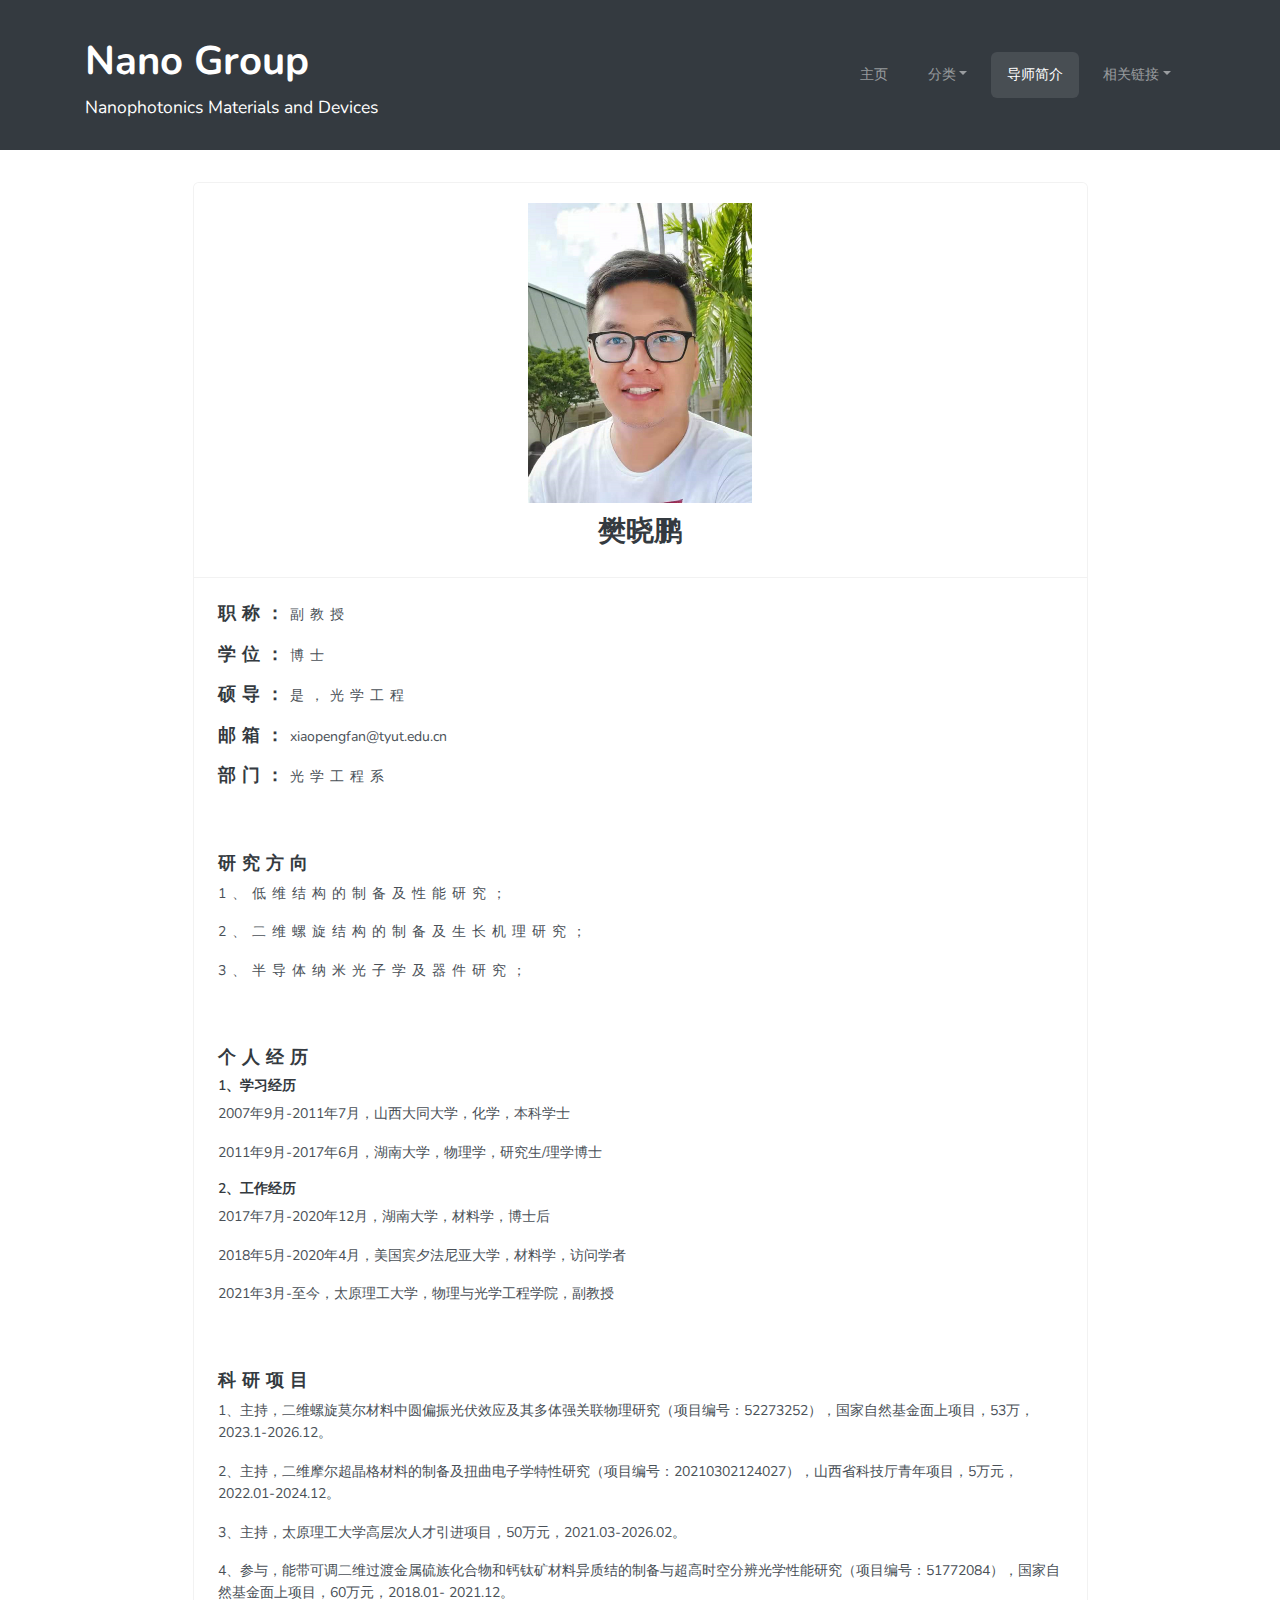
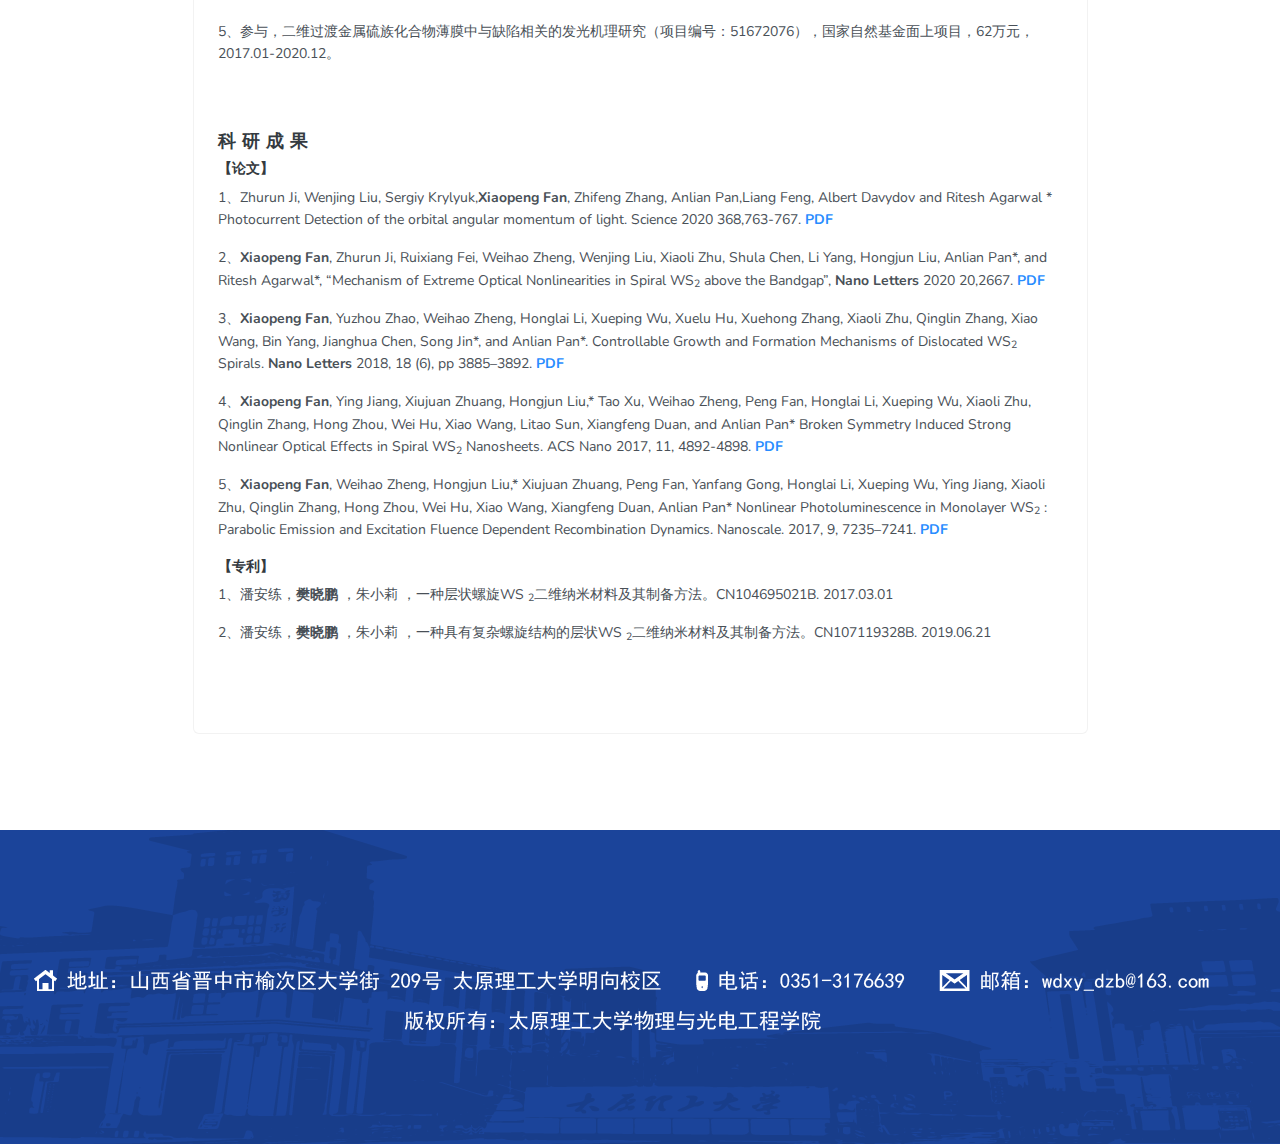
<file: pages/fan.html>
<!DOCTYPE html>
<html>

<head>
    <meta charset="utf-8">
    <meta name="viewport" content="width=device-width, initial-scale=1, shrink-to-fit=no">
    <meta name="description"
        content="Probably the most complete UI kit out there. Multiple functionalities and controls added,  extended color palette and beautiful typography, designed as its own extended version of Bootstrap at  the highest level of quality.                             ">
    <meta name="author" content="Webpixels">
    <link rel="icon" href="../assets/images/picture/logo.png">
    <title>Nano Group</title>
    <!-- Fonts -->
    <link href="https://fonts.googleapis.com/css?family=Nunito:400,600,700,800|Roboto:400,500,700" rel="stylesheet">
    <!-- Theme CSS -->
    <link type="text/css" href="../assets/css/theme.css" rel="stylesheet">
    <!-- Demo CSS - No need to use these in your project -->
    <link type="text/css" href="../assets/css/demo.css" rel="stylesheet">
</head>

<body>
    <nav class="navbar navbar-expand-lg  navbar-dark bg-dark py-4 fixed-top">
        <!-- style=" position: fixed;" -->
        <div class="container">
            <a class="navbar-brand" href="../index.html"><strong style="font-size: 2.5rem;">Nano Group</strong>
                <br>Nanophotonics
                Materials
                and Devices</a>
            <button class="navbar-toggler" type="button" data-action="offcanvas-open" data-target="#navbar_main"
                aria-controls="navbar_main" aria-expanded="false" aria-label="Toggle navigation">
                <span class="navbar-toggler-icon"></span>
            </button>
            <div class="navbar-collapse offcanvas-collapse" id="navbar_main">
                <ul class="navbar-nav ml-auto align-items-lg-center">
                    <h6 class="dropdown-header font-weight-600 d-lg-none px-0">Menu</h6>
                    <li class="nav-item ">
                        <a class="nav-link" href="../index.html">主页</a>
                    </li>
                    <li class="nav-item dropdown ">
                        <a class="nav-link dropdown-toggle" href="#" id="navbar_main_dropdown_1" role="button"
                            data-toggle="dropdown" aria-haspopup="true" aria-expanded="false">分类</a>
                        <div class="dropdown-menu" aria-labelledby="navbar_1_dropdown_1">
                            <a class="dropdown-item" href="../pages/moreDynamic.html">课题组动态</a>
                            <a class="dropdown-item" href="../pages/moreTeam.html">研究团队</a>
                            <a class="dropdown-item " href="../pages/moreDirection.html">研究方向</a>

                            <a class="dropdown-item" href="../pages/moreResource.html">学习资源</a>
                        </div>
                    </li>
                    <li class="nav-item active">
                        <a class="nav-link" href="../pages/fan.html">导师简介</a>
                    </li>
                    <li class="nav-item dropdown">
                        <a class="nav-link dropdown-toggle" href="#" id="navbar_main_dropdown_1" role="button"
                            data-toggle="dropdown" aria-haspopup="true" aria-expanded="false">相关链接</a>
                        <div class="dropdown-menu" aria-labelledby="navbar_1_dropdown_1">
                            <a target="_blank" class="dropdown-item" href="https://www.tyut.edu.cn/">太原理工大学</a>
                            <a target="_blank" class="dropdown-item"
                                href="http://oec.tyut.edu.cn/index.htm">电子信息与光学工程学院</a>
                            <a target="_blank" class="dropdown-item"
                                href="http://nanophotonics.hnu.edu.cn/index.htm">潘安练教授课题组 </a>
                            <a target="_blank" class="dropdown-item" href="http://www.sciencemag.org/">Science
                                magazine</a>
                            <a target="_blank" class="dropdown-item" href="http://www.nature.com/">Nature publishing
                                group</a>
                            <a target="_blank" class="dropdown-item" href="http://agarwal.seas.upenn.edu/">Agarwal
                                Group</a>
                            <a target="_blank" class="dropdown-item"
                                href="https://jin.chem.wisc.edu/content/song-jin">Song Jin | Jin
                                Group</a>
                            <a target="_blank" class="dropdown-item"
                                href="http://researchgroups.pku.edu.cn/microcavity/en/index/12778/list/index.htm">Microcavity
                                Photonics
                                Home–Home </a>
                            <a target="_blank" class="dropdown-item" href="https://arpes.stanford.edu/">Shen
                                Laboratory</a>
                        </div>
                    </li>
                </ul>
            </div>
        </div>
    </nav>
    <main class="main container" style="padding-top:6.25rem;">
        <section class="slice slice-lg" style="padding-top: 2rem;">
            <div class="container">
                <div class="row justify-content-center">
                    <div class="col-lg-10">
                        <!-- 导师简介 -->
                        <div class="card text-center" style="margin-top: 3.125rem;">
                            <div class="card-header">
                                <img src="../assets/images/team/fan.png" alt="" height="300">
                                <h2 style="margin-top: .625rem;">樊晓鹏</h2>
                            </div>

                            <div class="card-body" style="text-align: left;">

                                <div class="row align-items-center mb-5">
                                    <div class="col-12"
                                        style="display: flex;align-items: baseline;letter-spacing: .375rem;">
                                        <h5>职称：</h5>
                                        <p>副教授</p>
                                    </div>
                                    <div class="col-12"
                                        style="display: flex;align-items: baseline;letter-spacing: .375rem;">
                                        <h5>学位：</h5>
                                        <p>博士</p>
                                    </div>
                                    <div class="col-12"
                                        style="display: flex;align-items: baseline;letter-spacing: .375rem;">
                                        <h5 style="letter-spacing: .375rem;">硕导：</h5>
                                        <p>是，光学工程</p>
                                    </div>
                                    <div class="col-12" style="display: flex;align-items: baseline;">
                                        <h5 style="letter-spacing: .375rem;">邮箱：</h5>
                                        <p>xiaopengfan@tyut.edu.cn</p>
                                    </div>
                                    <div class="col-12"
                                        style="display: flex;align-items: baseline;letter-spacing: .375rem;">
                                        <h5 style="letter-spacing: .375rem;">部门：</h5>
                                        <p>光学工程系</p>
                                    </div>
                                </div>
                                <div class="row align-items-center mb-5">
                                    <div class="col-12" style="letter-spacing: .375rem;">
                                        <h5>研究方向</h5>
                                        <!-- <p>副教授</p> -->
                                        <p>1、低维结构的制备及性能研究；</p>
                                        <p>2、二维螺旋结构的制备及生长机理研究；</p>
                                        <p>3、半导体纳米光子学及器件研究；</p>
                                    </div>
                                </div>
                                <div class="row align-items-center mb-5">
                                    <div class="col-12">
                                        <h5 style=" letter-spacing: .375rem;">个人经历</h5>
                                        <!-- <p>副教授</p> -->
                                        <h6>1、学习经历</h6>
                                        <p>2007年9月-2011年7月，山西大同大学，化学，本科学士</p>
                                        <p>2011年9月-2017年6月，湖南大学，物理学，研究生/理学博士</p>
                                        <h6>2、工作经历</h6>
                                        <p>2017年7月-2020年12月，湖南大学，材料学，博士后</p>
                                        <p>2018年5月-2020年4月，美国宾夕法尼亚大学，材料学，访问学者</p>
                                        <p>2021年3月-至今，太原理工大学，物理与光学工程学院，副教授</p>
                                    </div>
                                </div>
                                <div class="row align-items-center mb-5">
                                    <div class="col-12">
                                        <h5 style=" letter-spacing: .375rem;">科研项目</h5>
                                        <p>1、主持，二维螺旋莫尔材料中圆偏振光伏效应及其多体强关联物理研究（项目编号：52273252），国家自然基金面上项目，53万，2023.1-2026.12。
                                        </p>
                                        <p>2、主持，二维摩尔超晶格材料的制备及扭曲电子学特性研究（项目编号：20210302124027），山西省科技厅青年项目，5万元，
                                            2022.01-2024.12。
                                        </p>
                                        <p>3、主持，太原理工大学高层次人才引进项目，50万元，2021.03-2026.02。
                                        </p>
                                        <p>4、参与，能带可调二维过渡金属硫族化合物和钙钛矿材料异质结的制备与超高时空分辨光学性能研究（项目编号：51772084），国家自然基金面上项目，60万元，2018.01-
                                            2021.12。
                                        </p>
                                        <p>5、参与，二维过渡金属硫族化合物薄膜中与缺陷相关的发光机理研究（项目编号：51672076），国家自然基金面上项目，62万元，2017.01-2020.12。
                                        </p>
                                    </div>
                                </div>
                                <div class="row align-items-center mb-5">
                                    <div class="col-12">
                                        <h5 style=" letter-spacing: .375rem;">科研成果</h5>
                                        <!-- <p>副教授</p> -->
                                        <h6>【论文】</h6>
                                        <p>1、Zhurun Ji, Wenjing Liu, Sergiy Krylyuk,<strong>Xiaopeng Fan</strong>,
                                            Zhifeng Zhang, Anlian Pan,Liang Feng, Albert Davydov and Ritesh Agarwal *
                                            Photocurrent Detection of the orbital angular momentum of light. Science
                                            2020 368,763-767.
                                            <a target="_blank" rel="noopener"
                                                href="https://science.sciencemag.org/content/sci/368/6492/763.full.pdf"><strong>PDF</strong></a>
                                        </p>
                                        <p>2、<strong>Xiaopeng Fan</strong>, Zhurun Ji, Ruixiang Fei, Weihao Zheng,
                                            Wenjing Liu, Xiaoli Zhu, Shula Chen, Li Yang, Hongjun Liu, Anlian Pan*, and
                                            Ritesh Agarwal*, “Mechanism of Extreme Optical Nonlinearities in Spiral
                                            WS<sub>2</sub>
                                            above the Bandgap”, <strong>Nano Letters</strong> 2020 20,2667.
                                            <a target="_blank" rel="noopener"
                                                href="https://pubs.acs.org/doi/pdf/10.1021/acs.nanolett.0c00305"><strong>PDF</strong></a>
                                        </p>
                                        <p>3、<strong>Xiaopeng Fan</strong>, Yuzhou Zhao, Weihao Zheng, Honglai Li,
                                            Xueping Wu, Xuelu Hu, Xuehong Zhang, Xiaoli Zhu, Qinglin Zhang, Xiao Wang,
                                            Bin
                                            Yang, Jianghua Chen, Song Jin*, and Anlian Pan*. Controllable Growth and
                                            Formation Mechanisms of Dislocated WS<sub>2</sub> Spirals. <strong>Nano
                                                Letters</strong> 2018, 18 (6),
                                            pp 3885–3892.
                                            <a target="_blank" rel="noopener"
                                                href="https://pubs.acs.org/doi/pdf/10.1021/acs.nanolett.8b01210"><strong>PDF</strong></a>
                                        </p>
                                        <p>4、<strong>Xiaopeng Fan</strong>, Ying Jiang, Xiujuan Zhuang, Hongjun Liu,*
                                            Tao Xu, Weihao Zheng, Peng Fan, Honglai Li, Xueping Wu, Xiaoli Zhu, Qinglin
                                            Zhang, Hong Zhou, Wei Hu, Xiao Wang, Litao Sun, Xiangfeng Duan, and Anlian
                                            Pan* Broken Symmetry Induced Strong Nonlinear
                                            Optical Effects in Spiral WS<sub>2</sub> Nanosheets. ACS Nano 2017, 11,
                                            4892-4898.
                                            <a target="_blank" rel="noopener"
                                                href="https://pubs.acs.org/doi/full/10.1021/acsnano.7b01457"><strong>PDF</strong></a>
                                        </p>
                                        <p>5、<strong>Xiaopeng Fan</strong>, Weihao Zheng, Hongjun Liu,* Xiujuan Zhuang,
                                            Peng Fan, Yanfang Gong, Honglai Li, Xueping Wu, Ying Jiang, Xiaoli Zhu,
                                            Qinglin Zhang, Hong Zhou, Wei Hu, Xiao Wang, Xiangfeng Duan, Anlian Pan*
                                            Nonlinear Photoluminescence in Monolayer WS<sub>2</sub> : Parabolic Emission
                                            and
                                            Excitation Fluence Dependent Recombination Dynamics. Nanoscale. 2017, 9,
                                            7235–7241.
                                            <a target="_blank" rel="noopener"
                                                href="https://pubs.rsc.org/en/content/articlepdf/2017/nr/c7nr01345k"><strong>PDF</strong></a>
                                        </p>
                                        <h6>【专利】</h6>
                                        <p>1、潘安练，<strong>樊晓鹏</strong> ，朱小莉 ，一种层状螺旋WS
                                            <sub>2</sub>二维纳米材料及其制备方法。CN104695021B. 2017.03.01
                                        </p>
                                        <p>2、潘安练，<strong>樊晓鹏</strong> ，朱小莉 ，一种具有复杂螺旋结构的层状WS
                                            <sub>2</sub>二维纳米材料及其制备方法。CN107119328B. 2019.06.21
                                        </p>
                                    </div>
                                </div>
                            </div>
                        </div>
                    </div>
                </div>
            </div>
        </section>

    </main>
    <footer class="pt-5 pb-3 footer  footer-dark bg-tertiary"
        style="background: url('../assets/images/team/footer.png');background-position: center;">
        <div class="container" style="height: 15.625rem;"></div>
    </footer>
    <!-- Core -->
    <script src="../assets/vendor/jquery/jquery.min.js"></script>
    <script src="../assets/vendor/popper/popper.min.js"></script>
    <script src="../assets/js/bootstrap/bootstrap.min.js"></script>
    <!-- FontAwesome 5 -->
    <script src="../assets/vendor/fontawesome/js/fontawesome-all.min.js" defer></script>
    <!-- Page plugins -->
    <script src="../assets/vendor/bootstrap-select/js/bootstrap-select.min.js"></script>
    <script src="../assets/vendor/bootstrap-tagsinput/bootstrap-tagsinput.min.js"></script>
    <script src="../assets/vendor/input-mask/input-mask.min.js"></script>
    <script src="../assets/vendor/nouislider/js/nouislider.min.js"></script>
    <script src="../assets/vendor/textarea-autosize/textarea-autosize.min.js"></script>
    <!-- Theme JS -->
    <script src="../assets/js/theme.js"></script>
</body>

</html>
</file>
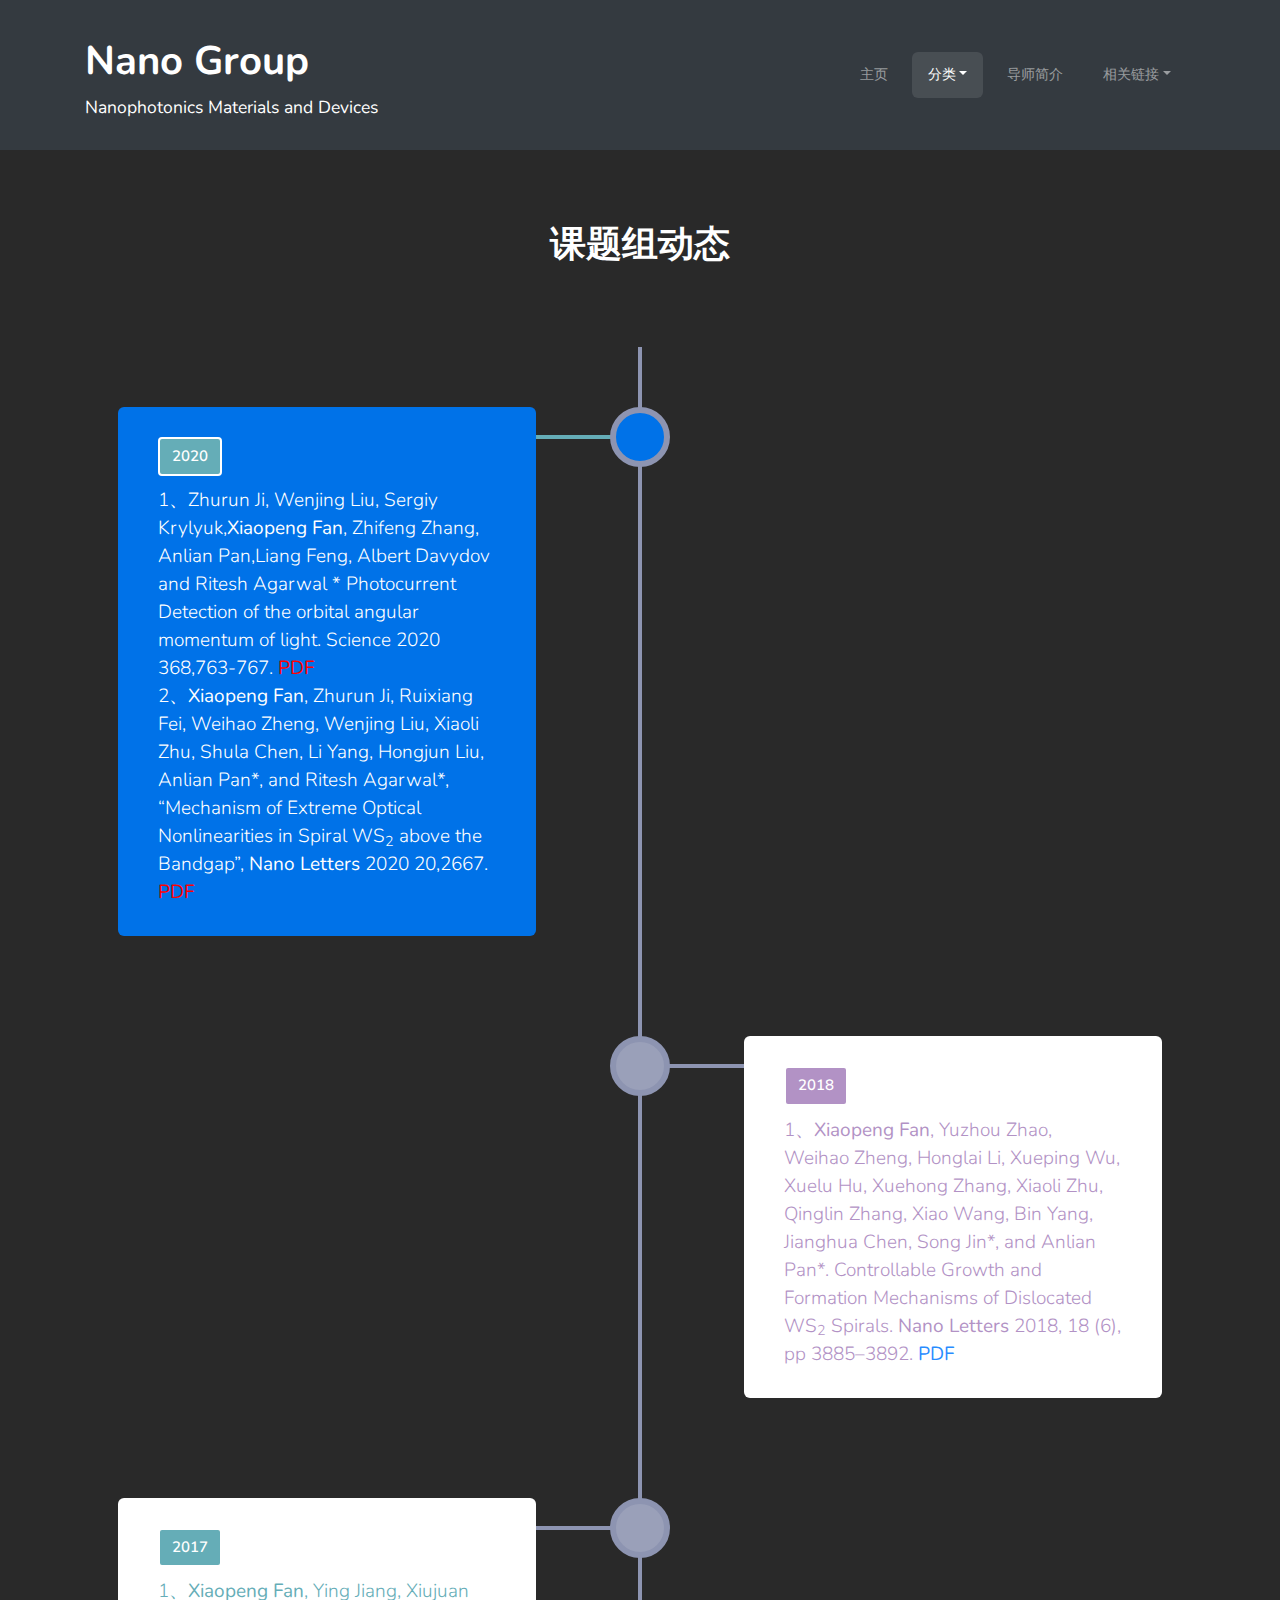
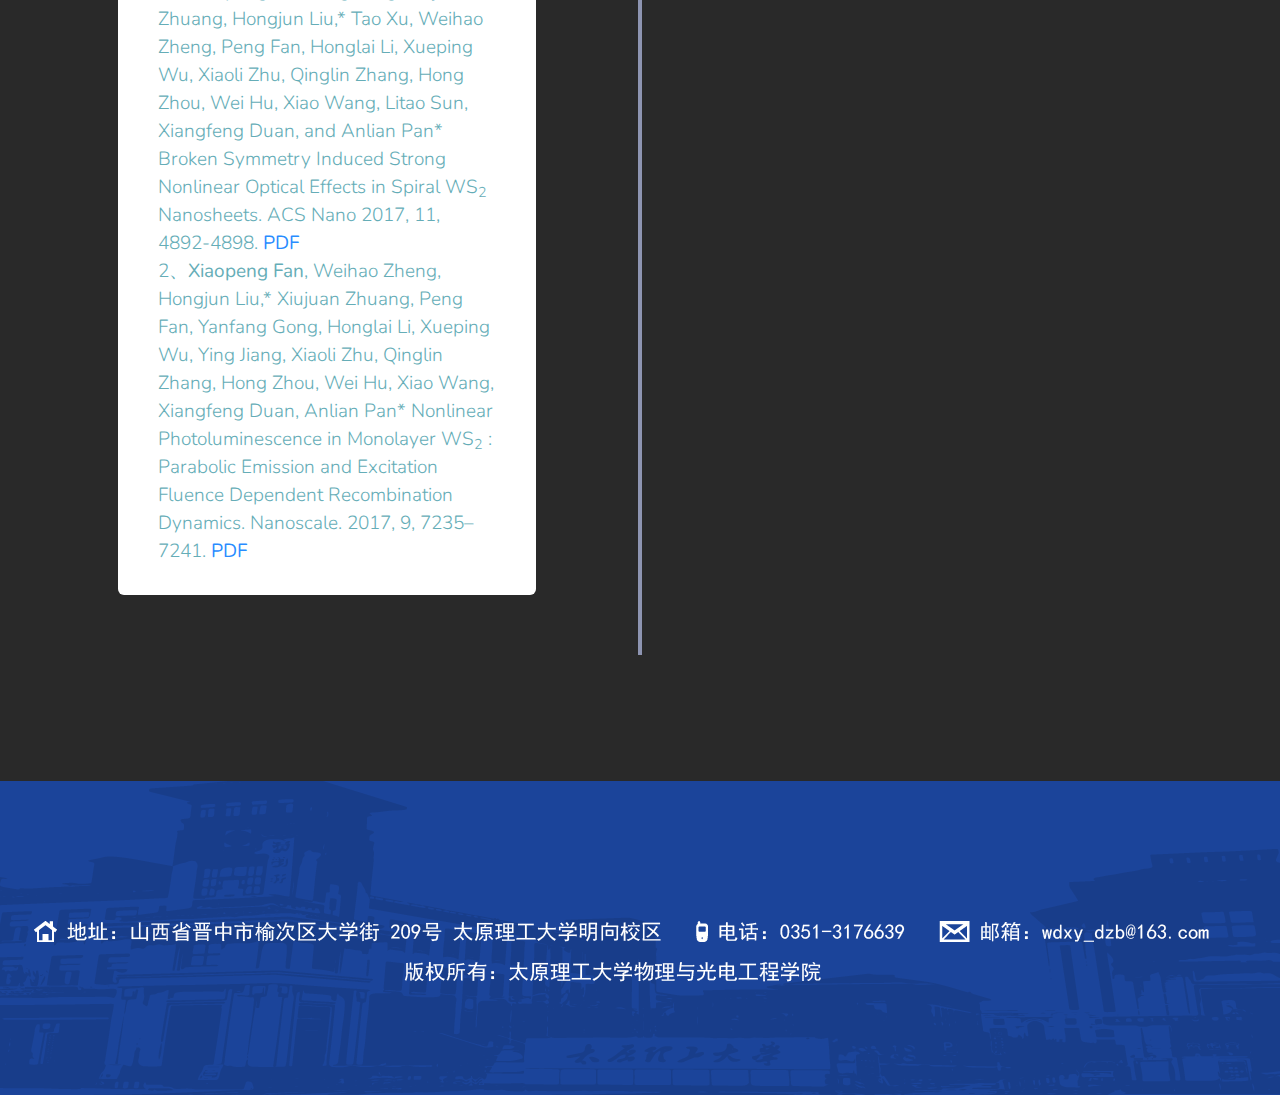
<file: pages/moreResearch.html>
<!DOCTYPE html>
<html>

<head>
    <meta charset="utf-8">
    <meta name="viewport" content="width=device-width, initial-scale=1, shrink-to-fit=no">
    <meta name="description"
        content="Probably the most complete UI kit out there. Multiple functionalities and controls added,  extended color palette and beautiful typography, designed as its own extended version of Bootstrap at  the highest level of quality.                             ">
    <meta name="author" content="Webpixels">
    <link rel="icon" href="../assets/images/picture/logo.png">
    <title>Nano Group</title>
    <!-- Fonts -->
    <link href="https://fonts.googleapis.com/css?family=Nunito:400,600,700,800|Roboto:400,500,700" rel="stylesheet">
    <!-- Theme CSS -->
    <link type="text/css" href="../assets/css/theme.css" rel="stylesheet">
    <!-- Demo CSS - No need to use these in your project -->
    <link type="text/css" href="../assets/css/demo.css" rel="stylesheet">

    <!-- moreResearch.css  -->
    <!-- <script src="http://www.jq22.com/jquery/jquery-1.10.2.js"></script> -->
    <script src="../assets/js/jquery/jquery.min.js"></script>
    <link type="text/css" rel="stylesheet" href="../assets/css/moreResearch.css">

</head>

<body>

    <nav class="navbar navbar-expand-lg  navbar-dark bg-dark py-4 fixed-top">
        <!-- style=" position: fixed;" -->
        <div class="container">
            <a class="navbar-brand" href="../index.html"><strong style="font-size: 2.5rem;">Nano Group</strong>
                <br>Nanophotonics
                Materials
                and Devices</a>
            <button class="navbar-toggler" type="button" data-action="offcanvas-open" data-target="#navbar_main"
                aria-controls="navbar_main" aria-expanded="false" aria-label="Toggle navigation">
                <span class="navbar-toggler-icon"></span>
            </button>
            <div class="navbar-collapse offcanvas-collapse" id="navbar_main">
                <ul class="navbar-nav ml-auto align-items-lg-center">
                    <h6 class="dropdown-header font-weight-600 d-lg-none px-0">Menu</h6>
                    <li class="nav-item ">
                        <a class="nav-link" href="../index.html">主页</a>
                    </li>
                    <li class="nav-item dropdown ">
                        <a class="nav-link dropdown-toggle active" href="#" id="navbar_main_dropdown_1" role="button"
                            data-toggle="dropdown" aria-haspopup="true" aria-expanded="false">分类</a>
                        <div class="dropdown-menu" aria-labelledby="navbar_1_dropdown_1">
                            <a class="dropdown-item active" href="../pages/moreDynamic.html">课题组动态</a>
                            <a class="dropdown-item" href="../pages/moreTeam.html">研究团队</a>
                            <a class="dropdown-item " href="../pages/moreDirection.html">研究方向</a>

                            <a class="dropdown-item" href="../pages/moreResource.html">学习资源</a>
                        </div>
                    </li>
                    <li class="nav-item ">
                        <a class="nav-link" href="../pages/fan.html">导师简介</a>
                    </li>
                    <li class="nav-item dropdown">
                        <a class="nav-link dropdown-toggle" href="#" id="navbar_main_dropdown_1" role="button"
                            data-toggle="dropdown" aria-haspopup="true" aria-expanded="false">相关链接</a>
                        <div class="dropdown-menu" aria-labelledby="navbar_1_dropdown_1">
                            <a target="_blank" class="dropdown-item" href="https://www.tyut.edu.cn/">太原理工大学</a>
                            <a target="_blank" class="dropdown-item"
                                href="http://oec.tyut.edu.cn/index.htm">电子信息与光学工程学院</a>
                            <a target="_blank" class="dropdown-item"
                                href="http://nanophotonics.hnu.edu.cn/index.htm">潘安练教授课题组 </a>
                            <a target="_blank" class="dropdown-item" href="http://www.sciencemag.org/">Science
                                magazine</a>
                            <a target="_blank" class="dropdown-item" href="http://www.nature.com/">Nature publishing
                                group</a>
                            <a target="_blank" class="dropdown-item" href="http://agarwal.seas.upenn.edu/">Agarwal
                                Group</a>
                            <a target="_blank" class="dropdown-item"
                                href="https://jin.chem.wisc.edu/content/song-jin">Song Jin | Jin
                                Group</a>
                            <a target="_blank" class="dropdown-item"
                                href="http://researchgroups.pku.edu.cn/microcavity/en/index/12778/list/index.htm">Microcavity
                                Photonics
                                Home–Home </a>
                            <a target="_blank" class="dropdown-item" href="https://arpes.stanford.edu/">Shen
                                Laboratory</a>
                        </div>
                    </li>
                </ul>
            </div>
        </div>
    </nav>
    <main class="main container" style="padding-top:6.25rem;">
        <section class="slice slice-lg " style="padding-top: 2rem;">
            <div class="container">
                <div class="row justify-content-center">
                    <div class="col-lg-12">
                        <header class="site-header" style="margin-top: 3.125rem;">
                            <div class="wrapper">
                                <h1 class="site-header__title">课题组动态</h1>
                            </div>
                        </header>
                        <!-- 课题组动态 -->
                        <section class="timeline">
                            <div class="wrapper">
                                <!-- style="margin-top: 3.125rem;" -->
                                <div class="timeline__item timeline__item--0">
                                    <div class="timeline__item__station"></div>
                                    <div class="timeline__item__content">
                                        <h2 class="timeline__item__content__date">2020</h2>
                                        <p class="timeline__item__content__description">1、Zhurun Ji, Wenjing Liu, Sergiy
                                            Krylyuk,<strong>Xiaopeng Fan</strong>,
                                            Zhifeng Zhang, Anlian Pan,Liang Feng, Albert Davydov and Ritesh Agarwal *
                                            Photocurrent Detection of the orbital angular momentum of light. Science
                                            2020 368,763-767.
                                            <a target="_blank" rel="noopener" class="linkPdf"
                                                href="https://science.sciencemag.org/content/sci/368/6492/763.full.pdf"><strong>PDF</strong></a>
                                        </p>
                                        <p class="timeline__item__content__description">2、<strong>Xiaopeng Fan</strong>,
                                            Zhurun Ji, Ruixiang Fei, Weihao Zheng,
                                            Wenjing Liu, Xiaoli Zhu, Shula Chen, Li Yang, Hongjun Liu, Anlian Pan*, and
                                            Ritesh Agarwal*, “Mechanism of Extreme Optical Nonlinearities in Spiral
                                            WS<sub>2</sub>
                                            above the Bandgap”, <strong>Nano Letters</strong> 2020 20,2667.
                                            <a target="_blank" rel="noopener" class="linkPdf"
                                                href="https://pubs.acs.org/doi/pdf/10.1021/acs.nanolett.0c00305"><strong>PDF</strong></a>
                                        </p>


                                    </div>
                                </div>
                                <div class="timeline__item timeline__item--1">
                                    <div class="timeline__item__station"></div>
                                    <div class="timeline__item__content">
                                        <h2 class="timeline__item__content__date">2018</h2>
                                        <p class="timeline__item__content__description">1、<strong>Xiaopeng Fan</strong>,
                                            Yuzhou Zhao, Weihao Zheng, Honglai Li,
                                            Xueping Wu, Xuelu Hu, Xuehong Zhang, Xiaoli Zhu, Qinglin Zhang, Xiao Wang,
                                            Bin
                                            Yang, Jianghua Chen, Song Jin*, and Anlian Pan*. Controllable Growth and
                                            Formation Mechanisms of Dislocated WS<sub>2</sub> Spirals. <strong>Nano
                                                Letters</strong> 2018, 18 (6),
                                            pp 3885–3892.
                                            <a target="_blank" rel="noopener" class="linkPdf"
                                                href="https://pubs.acs.org/doi/pdf/10.1021/acs.nanolett.8b01210"><strong>PDF</strong></a>
                                        </p>
                                    </div>
                                </div>
                                <div class="timeline__item timeline__item--2">
                                    <div class="timeline__item__station"></div>
                                    <div class="timeline__item__content">
                                        <h2 class="timeline__item__content__date">2017</h2>
                                        <p class="timeline__item__content__description">1、<strong>Xiaopeng Fan</strong>,
                                            Ying Jiang, Xiujuan Zhuang, Hongjun Liu,*
                                            Tao Xu, Weihao Zheng, Peng Fan, Honglai Li, Xueping Wu, Xiaoli Zhu, Qinglin
                                            Zhang, Hong Zhou, Wei Hu, Xiao Wang, Litao Sun, Xiangfeng Duan, and Anlian
                                            Pan* Broken Symmetry Induced Strong Nonlinear
                                            Optical Effects in Spiral WS<sub>2</sub> Nanosheets. ACS Nano 2017, 11,
                                            4892-4898.
                                            <a target="_blank" rel="noopener" class="linkPdf"
                                                href="https://pubs.acs.org/doi/full/10.1021/acsnano.7b01457"><strong>PDF</strong></a>
                                        </p>
                                        <p class="timeline__item__content__description">2、<strong>Xiaopeng Fan</strong>,
                                            Weihao Zheng, Hongjun Liu,* Xiujuan Zhuang,
                                            Peng Fan, Yanfang Gong, Honglai Li, Xueping Wu, Ying Jiang, Xiaoli Zhu,
                                            Qinglin Zhang, Hong Zhou, Wei Hu, Xiao Wang, Xiangfeng Duan, Anlian Pan*
                                            Nonlinear Photoluminescence in Monolayer WS<sub>2</sub> : Parabolic Emission
                                            and
                                            Excitation Fluence Dependent Recombination Dynamics. Nanoscale. 2017, 9,
                                            7235–7241.
                                            <a target="_blank" rel="noopener" class="linkPdf"
                                                href="https://pubs.rsc.org/en/content/articlepdf/2017/nr/c7nr01345k"><strong>PDF</strong></a>
                                        </p>
                                    </div>
                                </div>
                            </div>
                        </section>
                    </div>
                </div>
            </div>
        </section>

    </main>
    <footer class="pt-5 pb-3 footer  footer-dark bg-tertiary"
        style="background: url('../assets/images/team/footer.png');background-position: center;">
        <div class="container" style="height: 15.625rem;"></div>
    </footer>
    <!-- Core -->
    <script src="../assets/vendor/jquery/jquery.min.js"></script>
    <script src="../assets/vendor/popper/popper.min.js"></script>
    <script src="../assets/js/bootstrap/bootstrap.min.js"></script>
    <!-- FontAwesome 5 -->
    <script src="../assets/vendor/fontawesome/js/fontawesome-all.min.js" defer></script>
    <!-- Page plugins -->
    <script src="../assets/vendor/bootstrap-select/js/bootstrap-select.min.js"></script>
    <script src="../assets/vendor/bootstrap-tagsinput/bootstrap-tagsinput.min.js"></script>
    <script src="../assets/vendor/input-mask/input-mask.min.js"></script>
    <script src="../assets/vendor/nouislider/js/nouislider.min.js"></script>
    <script src="../assets/vendor/textarea-autosize/textarea-autosize.min.js"></script>
    <!-- Theme JS -->
    <script src="../assets/js/theme.js"></script>
    <script src="../assets/js/jquery/jquery.waypoints.min.js"></script>

    <script>
        function customWayPoint(className, addClassName, customOffset) {
            var waypoints = $(className).waypoint({
                handler: function (direction) {
                    if (direction == "down") {
                        $(className).addClass(addClassName);
                    } else {
                        $(className).removeClass(addClassName);
                    }
                },
                offset: customOffset
            });
        }

        var defaultOffset = '50%';

        for (i = 0; i < 7; i++) {
            customWayPoint('.timeline__item--' + i, 'timeline__item-bg', defaultOffset);
        }
    </script>
</body>

</html>
</file>
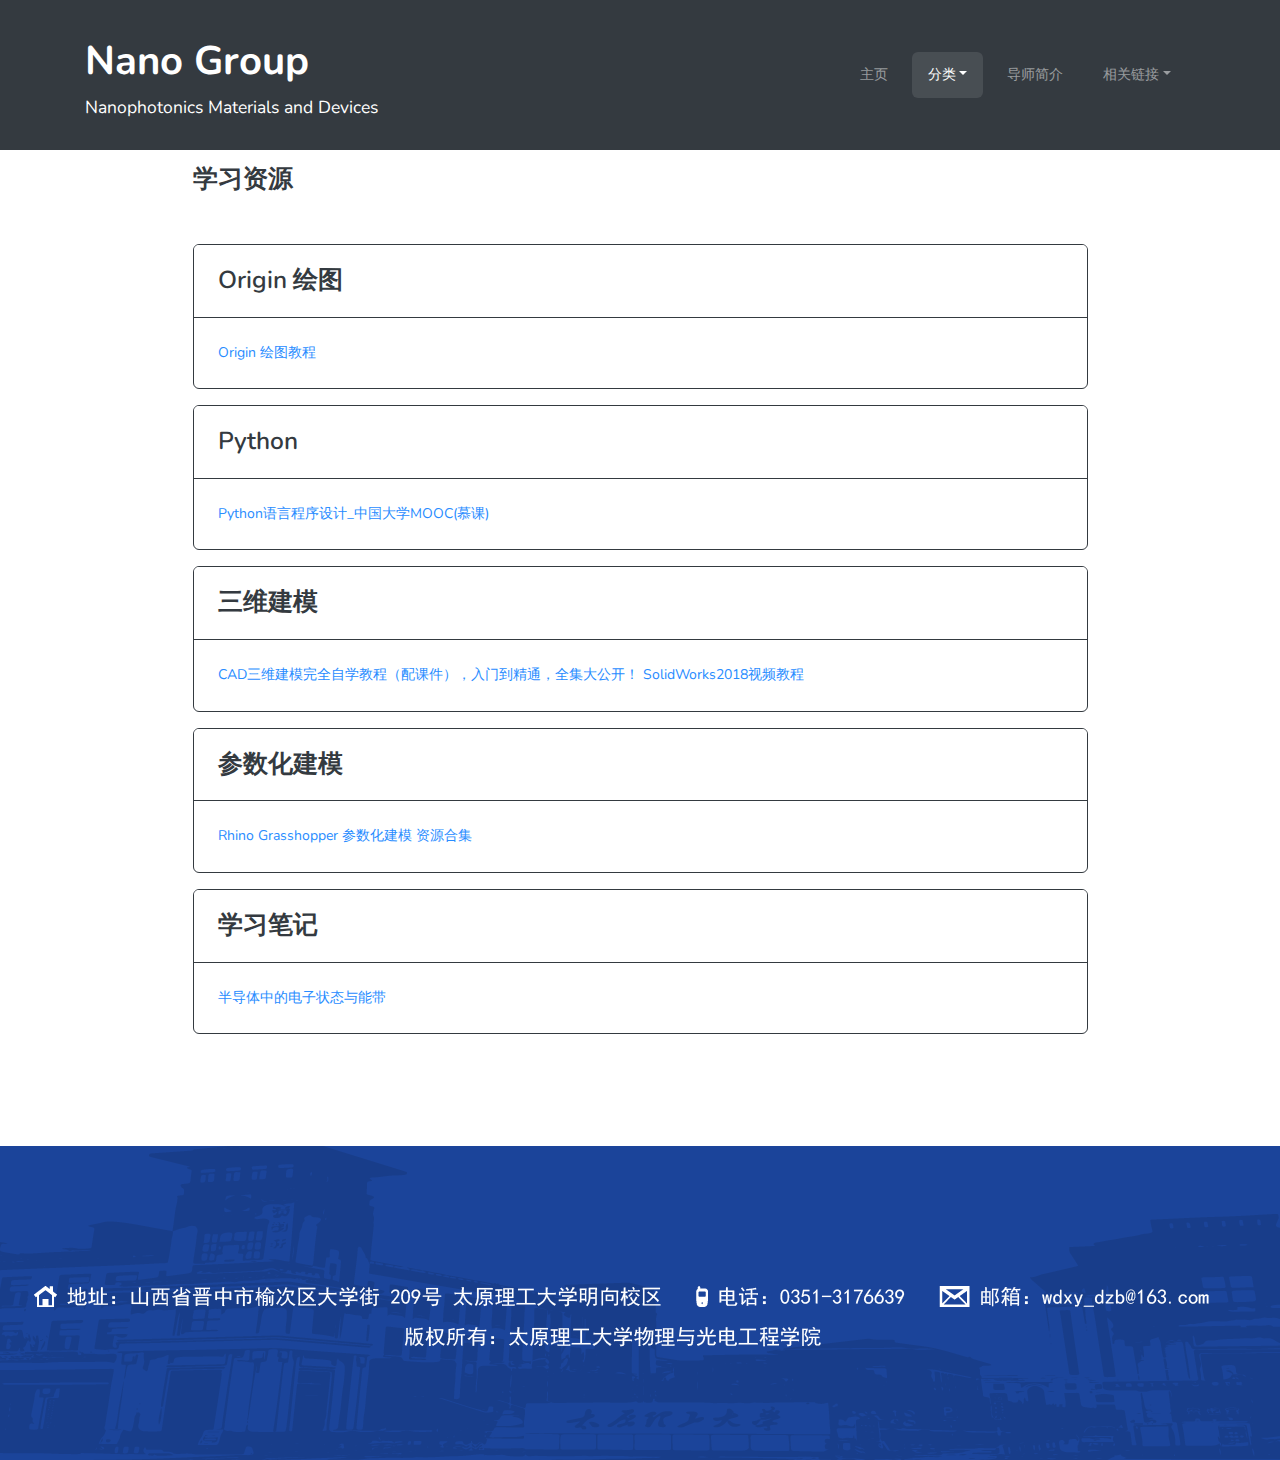
<file: pages/moreResource.html>
<!DOCTYPE html>
<html>

<head>
    <meta charset="utf-8">
    <meta name="viewport" content="width=device-width, initial-scale=1, shrink-to-fit=no">
    <meta name="description"
        content="Probably the most complete UI kit out there. Multiple functionalities and controls added,  extended color palette and beautiful typography, designed as its own extended version of Bootstrap at  the highest level of quality.                             ">
    <meta name="author" content="Webpixels">
    <link rel="icon" href="../assets/images/picture/logo.png">
    <title>Nano Group</title>
    <!-- Fonts -->
    <link href="https://fonts.googleapis.com/css?family=Nunito:400,600,700,800|Roboto:400,500,700" rel="stylesheet">
    <!-- Theme CSS -->
    <link type="text/css" href="../assets/css/theme.css" rel="stylesheet">
    <!-- Demo CSS - No need to use these in your project -->
    <link type="text/css" href="../assets/css/demo.css" rel="stylesheet">
</head>

<body>
    <nav class="navbar navbar-expand-lg  navbar-dark bg-dark py-4 fixed-top">
        <!-- style=" position: fixed;" -->
        <div class="container">
            <a class="navbar-brand" href="../index.html"><strong style="font-size: 2.5rem;">Nano Group</strong>
                <br>Nanophotonics
                Materials
                and Devices</a>
            <button class="navbar-toggler" type="button" data-action="offcanvas-open" data-target="#navbar_main"
                aria-controls="navbar_main" aria-expanded="false" aria-label="Toggle navigation">
                <span class="navbar-toggler-icon"></span>
            </button>
            <div class="navbar-collapse offcanvas-collapse" id="navbar_main">
                <ul class="navbar-nav ml-auto align-items-lg-center">
                    <h6 class="dropdown-header font-weight-600 d-lg-none px-0">Menu</h6>
                    <li class="nav-item">
                        <a class="nav-link" href="../index.html">主页</a>
                    </li>
                    <li class="nav-item dropdown active">
                        <a class="nav-link dropdown-toggle" href="#" id="navbar_main_dropdown_1" role="button"
                            data-toggle="dropdown" aria-haspopup="true" aria-expanded="false">分类</a>
                        <div class="dropdown-menu" aria-labelledby="navbar_1_dropdown_1">
                            <a class="dropdown-item" href="../pages/moreDynamic.html">课题组动态</a>
                            <a class="dropdown-item" href="../pages/moreTeam.html">研究团队</a>
                            <a class="dropdown-item " href="../pages/moreDirection.html">研究方向</a>

                            <a class="dropdown-item active" href="../pages/moreResource.html">学习资源</a>
                        </div>
                    </li>
                    <li class="nav-item">
                        <a class="nav-link" href="../pages/fan.html">导师简介</a>
                    </li>
                    <li class="nav-item dropdown">
                        <a class="nav-link dropdown-toggle" href="#" id="navbar_main_dropdown_1" role="button"
                            data-toggle="dropdown" aria-haspopup="true" aria-expanded="false">相关链接</a>
                        <div class="dropdown-menu" aria-labelledby="navbar_1_dropdown_1">
                            <a target="_blank" class="dropdown-item" href="https://www.tyut.edu.cn/">太原理工大学</a>
                            <a target="_blank" class="dropdown-item"
                                href="http://oec.tyut.edu.cn/index.htm">电子信息与光学工程学院</a>
                            <a target="_blank" class="dropdown-item"
                                href="http://nanophotonics.hnu.edu.cn/index.htm">潘安练教授课题组 </a>
                            <a target="_blank" class="dropdown-item" href="http://www.sciencemag.org/">Science
                                magazine</a>
                            <a target="_blank" class="dropdown-item" href="http://www.nature.com/">Nature publishing
                                group</a>
                            <a target="_blank" class="dropdown-item" href="http://agarwal.seas.upenn.edu/">Agarwal
                                Group</a>
                            <a target="_blank" class="dropdown-item"
                                href="https://jin.chem.wisc.edu/content/song-jin">Song Jin | Jin
                                Group</a>
                            <a target="_blank" class="dropdown-item"
                                href="http://researchgroups.pku.edu.cn/microcavity/en/index/12778/list/index.htm">Microcavity
                                Photonics
                                Home–Home </a>
                            <a target="_blank" class="dropdown-item" href="https://arpes.stanford.edu/">Shen
                                Laboratory</a>
                        </div>
                    </li>
                </ul>
            </div>
        </div>
    </nav>
    <main class="main container" style="padding-top:6.25rem;">
        <section class="slice slice-lg" style="padding-top: 2rem;">
            <div class="container">
                <div class="row justify-content-center">
                    <div class="col-lg-10">
                        <!-- 团队成员 -->
                        <div class="row align-items-center mb-5">
                            <div class="col-8" style="margin-top: 2rem;">
                                <h2 class="heading h3 mb-0">学习资源</h2>
                            </div>
                        </div>
                        <div class="card border-dark mb-3">
                            <h3 class="card-header border-dark">Origin 绘图</h3>
                            <div class="card-body ">
                                <a target="_blank" rel="noopener"
                                    href="https://www.bilibili.com/video/BV1UR4y157aF/?spm_id_from=333.337.search-card.all.click&vd_source=6ab18fe242d204d0a0a95ad966156401">Origin
                                    绘图教程</a>
                            </div>
                        </div>
                        <div class="card border-dark mb-3">
                            <h3 class="card-header border-dark">Python</h3>
                            <div class="card-body ">
                                <a target="_blank" rel="noopener"
                                    href="https://www.icourse163.org/learn/BIT-268001?tid=1003243006#/learn/announce">Python语言程序设计_中国大学MOOC(慕课)</a>
                            </div>
                        </div>
                        <div class="card border-dark mb-3">
                            <h3 class=" card-header border-dark">三维建模</h3>
                            <div class="card-body">
                                <a target="_blank" rel="noopener"
                                    href="https://www.bilibili.com/video/BV12E41167UD?from=search&amp;seid=6638304728325994851">CAD三维建模完全自学教程（配课件），入门到精通，全集大公开！</a>
                                <a target="_blank" rel="noopener"
                                    href="https://www.bilibili.com/video/BV1At41187nD?from=search&amp;seid=7903384947093979331">SolidWorks2018视频教程
                                </a>
                            </div>
                        </div>
                        <div class="card border-dark mb-3">
                            <h3 class="card-header border-dark">参数化建模</h3>
                            <div class="card-body">
                                <a target="_blank" rel="noopener"
                                    href="https://blog.csdn.net/Lzn_nzL/article/details/117957449?spm=1001.2014.3001.5501">Rhino
                                    Grasshopper 参数化建模
                                    资源合集</a>
                            </div>
                        </div>
                        <div class="card border-dark mb-3">
                            <h3 class="card-header border-dark">学习笔记</h3>
                            <div class="card-body">
                                <a target="_blank" rel="noopener"
                                    href="https://zhuanlan.zhihu.com/p/655617484">半导体中的电子状态与能带</a>
                            </div>
                        </div>
                    </div>
                </div>
            </div>
        </section>

    </main>
    <footer class="pt-5 pb-3 footer  footer-dark bg-tertiary"
        style="background: url('../assets/images/team/footer.png');background-position: center;">
        <div class="container" style="height: 15.625rem;"></div>
    </footer>
    <!-- Core -->
    <script src="../assets/vendor/jquery/jquery.min.js"></script>
    <script src="../assets/vendor/popper/popper.min.js"></script>
    <script src="../assets/js/bootstrap/bootstrap.min.js"></script>
    <!-- FontAwesome 5 -->
    <script src="../assets/vendor/fontawesome/js/fontawesome-all.min.js" defer></script>
    <!-- Page plugins -->
    <script src="../assets/vendor/bootstrap-select/js/bootstrap-select.min.js"></script>
    <script src="../assets/vendor/bootstrap-tagsinput/bootstrap-tagsinput.min.js"></script>
    <script src="../assets/vendor/input-mask/input-mask.min.js"></script>
    <script src="../assets/vendor/nouislider/js/nouislider.min.js"></script>
    <script src="../assets/vendor/textarea-autosize/textarea-autosize.min.js"></script>
    <!-- Theme JS -->
    <script src="../assets/js/theme.js"></script>
</body>

</html>
</file>
<file: assets/css/theme.css>
:root{--blue: #3369d6;--indigo: #5603ad;--purple: #801096;--pink: #e36397;--red: #f03;--orange: #ff3b00;--yellow: #ffd600;--green: #00c759;--teal: #73e9ef;--cyan: #2bffc6;--white: #fff;--gray: #6c757d;--gray-dark: #343a40;--light: #dee2e6;--lighter: #f8f9fa;--primary: #288cff;--secondary: #e8f2ff;--success: #00c759;--info: #73e9ef;--warning: #ff3b00;--danger: #f03;--light: #e9ecef;--dark: #343a40;--tertiary: #192b3f;--breakpoint-xs: 0;--breakpoint-sm: 576px;--breakpoint-md: 768px;--breakpoint-lg: 992px;--breakpoint-xl: 1200px;--font-family-sans-serif: -apple-system, BlinkMacSystemFont, "Segoe UI", Roboto, "Helvetica Neue", Arial, sans-serif, "Apple Color Emoji", "Segoe UI Emoji", "Segoe UI Symbol";--font-family-monospace: SFMono-Regular, Menlo, Monaco, Consolas, "Liberation Mono", "Courier New", monospace}*,*::before,*::after{box-sizing:border-box}html{font-family:sans-serif;line-height:1.15;-webkit-text-size-adjust:100%;-ms-text-size-adjust:100%;-ms-overflow-style:scrollbar;-webkit-tap-highlight-color:transparent}@-ms-viewport{width:device-width}article,aside,dialog,figcaption,figure,footer,header,hgroup,main,nav,section{display:block}body{margin:0;font-family:"Nunito",sans-serif;font-size:.875rem;font-weight:400;line-height:1.6;color:#495057;text-align:left;background-color:#fff}[tabindex="-1"]:focus{outline:0 !important}hr{box-sizing:content-box;height:0;overflow:visible}h1,h2,h3,h4,h5,h6{margin-top:0;margin-bottom:.5rem}p{margin-top:0;margin-bottom:1rem}abbr[title],abbr[data-original-title]{text-decoration:underline;text-decoration:underline dotted;cursor:help;border-bottom:0}address{margin-bottom:1rem;font-style:normal;line-height:inherit}ol,ul,dl{margin-top:0;margin-bottom:1rem}ol ol,ul ul,ol ul,ul ol{margin-bottom:0}dt{font-weight:600}dd{margin-bottom:.5rem;margin-left:0}blockquote{margin:0 0 1rem}dfn{font-style:italic}b,strong{font-weight:bolder}small{font-size:80%}sub,sup{position:relative;font-size:75%;line-height:0;vertical-align:baseline}sub{bottom:-.25em}sup{top:-.5em}a{color:#288cff;text-decoration:none;background-color:transparent;-webkit-text-decoration-skip:objects}a:hover{color:#0066db;text-decoration:unone}a:not([href]):not([tabindex]){color:inherit;text-decoration:none}a:not([href]):not([tabindex]):hover,a:not([href]):not([tabindex]):focus{color:inherit;text-decoration:none}a:not([href]):not([tabindex]):focus{outline:0}pre,code,kbd,samp{font-family:monospace, monospace;font-size:1em}pre{margin-top:0;margin-bottom:1rem;overflow:auto;-ms-overflow-style:scrollbar}figure{margin:0 0 1rem}img{vertical-align:middle;border-style:none}svg:not(:root){overflow:hidden}table{border-collapse:collapse}caption{padding-top:.75rem;padding-bottom:.75rem;color:#adb5bd;text-align:left;caption-side:bottom}th{text-align:inherit}label{display:inline-block;margin-bottom:.5rem}button{border-radius:0}button:focus{outline:1px dotted;outline:5px auto -webkit-focus-ring-color}input,button,select,optgroup,textarea{margin:0;font-family:inherit;font-size:inherit;line-height:inherit}button,input{overflow:visible}button,select{text-transform:none}button,html [type="button"],[type="reset"],[type="submit"]{-webkit-appearance:button}button::-moz-focus-inner,[type="button"]::-moz-focus-inner,[type="reset"]::-moz-focus-inner,[type="submit"]::-moz-focus-inner{padding:0;border-style:none}input[type="radio"],input[type="checkbox"]{box-sizing:border-box;padding:0}input[type="date"],input[type="time"],input[type="datetime-local"],input[type="month"]{-webkit-appearance:listbox}textarea{overflow:auto;resize:vertical}fieldset{min-width:0;padding:0;margin:0;border:0}legend{display:block;width:100%;max-width:100%;padding:0;margin-bottom:.5rem;font-size:1.5rem;line-height:inherit;color:inherit;white-space:normal}progress{vertical-align:baseline}[type="number"]::-webkit-inner-spin-button,[type="number"]::-webkit-outer-spin-button{height:auto}[type="search"]{outline-offset:-2px;-webkit-appearance:none}[type="search"]::-webkit-search-cancel-button,[type="search"]::-webkit-search-decoration{-webkit-appearance:none}::-webkit-file-upload-button{font:inherit;-webkit-appearance:button}output{display:inline-block}summary{display:list-item;cursor:pointer}template{display:none}[hidden]{display:none !important}h1,h2,h3,h4,h5,h6,.h1,.h2,.h3,.h4,.h5,.h6{margin-bottom:.5rem;font-family:inherit;font-weight:600;line-height:1.3;color:#343a40}h1,.h1{font-size:2.1875rem}h2,.h2{font-size:1.75rem}h3,.h3{font-size:1.53125rem}h4,.h4{font-size:1.3125rem}h5,.h5{font-size:1.09375rem}h6,.h6{font-size:.875rem}.lead{font-size:1.09375rem;font-weight:300}.display-1{font-size:6rem;font-weight:300;line-height:1.3}.display-2{font-size:5.5rem;font-weight:300;line-height:1.3}.display-3{font-size:4.5rem;font-weight:300;line-height:1.3}.display-4{font-size:3.5rem;font-weight:300;line-height:1.3}hr{margin-top:1rem;margin-bottom:1rem;border:0;border-top:.0625rem solid rgba(0,0,0,0.1)}small,.small{font-size:80%;font-weight:400}mark,.mark{padding:.2em;background-color:#fcf8e3}.list-unstyled{padding-left:0;list-style:none}.list-inline{padding-left:0;list-style:none}.list-inline-item{display:inline-block}.list-inline-item:not(:last-child){margin-right:.5rem}.initialism{font-size:90%;text-transform:uppercase}.blockquote{margin-bottom:1rem;font-size:1.09375rem}.blockquote-footer{display:block;font-size:80%;color:#6c757d}.blockquote-footer::before{content:"\2014 \00A0"}.img-fluid{max-width:100%;height:auto}.img-thumbnail{padding:.25rem;background-color:#fff;border:.0625rem solid #dee2e6;border-radius:.375rem;box-shadow:0 1px 2px rgba(0,0,0,0.075);max-width:100%;height:auto}.figure{display:inline-block}.figure-img{margin-bottom:.5rem;line-height:1}.figure-caption{font-size:90%;color:#6c757d}code,kbd,pre,samp{font-family:SFMono-Regular,Menlo,Monaco,Consolas,"Liberation Mono","Courier New",monospace}code{font-size:87.5%;color:#e36397;word-break:break-word}a>code{color:inherit}kbd{padding:.2rem .4rem;font-size:87.5%;color:#fff;background-color:#212529;border-radius:.25rem;box-shadow:inset 0 -0.1rem 0 rgba(0,0,0,0.25)}kbd kbd{padding:0;font-size:100%;font-weight:600;box-shadow:none}pre{display:block;font-size:87.5%;color:#212529}pre code{font-size:inherit;color:inherit;word-break:normal}.pre-scrollable{max-height:340px;overflow-y:scroll}.container{width:100%;padding-right:15px;padding-left:15px;margin-right:auto;margin-left:auto}@media (min-width: 576px){.container{max-width:540px}}@media (min-width: 768px){.container{max-width:720px}}@media (min-width: 992px){.container{max-width:960px}}@media (min-width: 1200px){.container{max-width:1140px}}.container-fluid{width:100%;padding-right:15px;padding-left:15px;margin-right:auto;margin-left:auto}.row{display:flex;flex-wrap:wrap;margin-right:-15px;margin-left:-15px}.no-gutters{margin-right:0;margin-left:0}.no-gutters>.col,.no-gutters>[class*="col-"]{padding-right:0;padding-left:0}.col-1,.col-2,.col-3,.col-4,.col-5,.col-6,.col-7,.col-8,.col-9,.col-10,.col-11,.col-12,.col,.col-auto,.col-sm-1,.col-sm-2,.col-sm-3,.col-sm-4,.col-sm-5,.col-sm-6,.col-sm-7,.col-sm-8,.col-sm-9,.col-sm-10,.col-sm-11,.col-sm-12,.col-sm,.col-sm-auto,.col-md-1,.col-md-2,.col-md-3,.col-md-4,.col-md-5,.col-md-6,.col-md-7,.col-md-8,.col-md-9,.col-md-10,.col-md-11,.col-md-12,.col-md,.col-md-auto,.col-lg-1,.col-lg-2,.col-lg-3,.col-lg-4,.col-lg-5,.col-lg-6,.col-lg-7,.col-lg-8,.col-lg-9,.col-lg-10,.col-lg-11,.col-lg-12,.col-lg,.col-lg-auto,.col-xl-1,.col-xl-2,.col-xl-3,.col-xl-4,.col-xl-5,.col-xl-6,.col-xl-7,.col-xl-8,.col-xl-9,.col-xl-10,.col-xl-11,.col-xl-12,.col-xl,.col-xl-auto{position:relative;width:100%;min-height:1px;padding-right:15px;padding-left:15px}.col{flex-basis:0;flex-grow:1;max-width:100%}.col-auto{flex:0 0 auto;width:auto;max-width:none}.col-1{flex:0 0 8.3333333333%;max-width:8.3333333333%}.col-2{flex:0 0 16.6666666667%;max-width:16.6666666667%}.col-3{flex:0 0 25%;max-width:25%}.col-4{flex:0 0 33.3333333333%;max-width:33.3333333333%}.col-5{flex:0 0 41.6666666667%;max-width:41.6666666667%}.col-6{flex:0 0 50%;max-width:50%}.col-7{flex:0 0 58.3333333333%;max-width:58.3333333333%}.col-8{flex:0 0 66.6666666667%;max-width:66.6666666667%}.col-9{flex:0 0 75%;max-width:75%}.col-10{flex:0 0 83.3333333333%;max-width:83.3333333333%}.col-11{flex:0 0 91.6666666667%;max-width:91.6666666667%}.col-12{flex:0 0 100%;max-width:100%}.order-first{order:-1}.order-last{order:13}.order-0{order:0}.order-1{order:1}.order-2{order:2}.order-3{order:3}.order-4{order:4}.order-5{order:5}.order-6{order:6}.order-7{order:7}.order-8{order:8}.order-9{order:9}.order-10{order:10}.order-11{order:11}.order-12{order:12}.offset-1{margin-left:8.3333333333%}.offset-2{margin-left:16.6666666667%}.offset-3{margin-left:25%}.offset-4{margin-left:33.3333333333%}.offset-5{margin-left:41.6666666667%}.offset-6{margin-left:50%}.offset-7{margin-left:58.3333333333%}.offset-8{margin-left:66.6666666667%}.offset-9{margin-left:75%}.offset-10{margin-left:83.3333333333%}.offset-11{margin-left:91.6666666667%}@media (min-width: 576px){.col-sm{flex-basis:0;flex-grow:1;max-width:100%}.col-sm-auto{flex:0 0 auto;width:auto;max-width:none}.col-sm-1{flex:0 0 8.3333333333%;max-width:8.3333333333%}.col-sm-2{flex:0 0 16.6666666667%;max-width:16.6666666667%}.col-sm-3{flex:0 0 25%;max-width:25%}.col-sm-4{flex:0 0 33.3333333333%;max-width:33.3333333333%}.col-sm-5{flex:0 0 41.6666666667%;max-width:41.6666666667%}.col-sm-6{flex:0 0 50%;max-width:50%}.col-sm-7{flex:0 0 58.3333333333%;max-width:58.3333333333%}.col-sm-8{flex:0 0 66.6666666667%;max-width:66.6666666667%}.col-sm-9{flex:0 0 75%;max-width:75%}.col-sm-10{flex:0 0 83.3333333333%;max-width:83.3333333333%}.col-sm-11{flex:0 0 91.6666666667%;max-width:91.6666666667%}.col-sm-12{flex:0 0 100%;max-width:100%}.order-sm-first{order:-1}.order-sm-last{order:13}.order-sm-0{order:0}.order-sm-1{order:1}.order-sm-2{order:2}.order-sm-3{order:3}.order-sm-4{order:4}.order-sm-5{order:5}.order-sm-6{order:6}.order-sm-7{order:7}.order-sm-8{order:8}.order-sm-9{order:9}.order-sm-10{order:10}.order-sm-11{order:11}.order-sm-12{order:12}.offset-sm-0{margin-left:0}.offset-sm-1{margin-left:8.3333333333%}.offset-sm-2{margin-left:16.6666666667%}.offset-sm-3{margin-left:25%}.offset-sm-4{margin-left:33.3333333333%}.offset-sm-5{margin-left:41.6666666667%}.offset-sm-6{margin-left:50%}.offset-sm-7{margin-left:58.3333333333%}.offset-sm-8{margin-left:66.6666666667%}.offset-sm-9{margin-left:75%}.offset-sm-10{margin-left:83.3333333333%}.offset-sm-11{margin-left:91.6666666667%}}@media (min-width: 768px){.col-md{flex-basis:0;flex-grow:1;max-width:100%}.col-md-auto{flex:0 0 auto;width:auto;max-width:none}.col-md-1{flex:0 0 8.3333333333%;max-width:8.3333333333%}.col-md-2{flex:0 0 16.6666666667%;max-width:16.6666666667%}.col-md-3{flex:0 0 25%;max-width:25%}.col-md-4{flex:0 0 33.3333333333%;max-width:33.3333333333%}.col-md-5{flex:0 0 41.6666666667%;max-width:41.6666666667%}.col-md-6{flex:0 0 50%;max-width:50%}.col-md-7{flex:0 0 58.3333333333%;max-width:58.3333333333%}.col-md-8{flex:0 0 66.6666666667%;max-width:66.6666666667%}.col-md-9{flex:0 0 75%;max-width:75%}.col-md-10{flex:0 0 83.3333333333%;max-width:83.3333333333%}.col-md-11{flex:0 0 91.6666666667%;max-width:91.6666666667%}.col-md-12{flex:0 0 100%;max-width:100%}.order-md-first{order:-1}.order-md-last{order:13}.order-md-0{order:0}.order-md-1{order:1}.order-md-2{order:2}.order-md-3{order:3}.order-md-4{order:4}.order-md-5{order:5}.order-md-6{order:6}.order-md-7{order:7}.order-md-8{order:8}.order-md-9{order:9}.order-md-10{order:10}.order-md-11{order:11}.order-md-12{order:12}.offset-md-0{margin-left:0}.offset-md-1{margin-left:8.3333333333%}.offset-md-2{margin-left:16.6666666667%}.offset-md-3{margin-left:25%}.offset-md-4{margin-left:33.3333333333%}.offset-md-5{margin-left:41.6666666667%}.offset-md-6{margin-left:50%}.offset-md-7{margin-left:58.3333333333%}.offset-md-8{margin-left:66.6666666667%}.offset-md-9{margin-left:75%}.offset-md-10{margin-left:83.3333333333%}.offset-md-11{margin-left:91.6666666667%}}@media (min-width: 992px){.col-lg{flex-basis:0;flex-grow:1;max-width:100%}.col-lg-auto{flex:0 0 auto;width:auto;max-width:none}.col-lg-1{flex:0 0 8.3333333333%;max-width:8.3333333333%}.col-lg-2{flex:0 0 16.6666666667%;max-width:16.6666666667%}.col-lg-3{flex:0 0 25%;max-width:25%}.col-lg-4{flex:0 0 33.3333333333%;max-width:33.3333333333%}.col-lg-5{flex:0 0 41.6666666667%;max-width:41.6666666667%}.col-lg-6{flex:0 0 50%;max-width:50%}.col-lg-7{flex:0 0 58.3333333333%;max-width:58.3333333333%}.col-lg-8{flex:0 0 66.6666666667%;max-width:66.6666666667%}.col-lg-9{flex:0 0 75%;max-width:75%}.col-lg-10{flex:0 0 83.3333333333%;max-width:83.3333333333%}.col-lg-11{flex:0 0 91.6666666667%;max-width:91.6666666667%}.col-lg-12{flex:0 0 100%;max-width:100%}.order-lg-first{order:-1}.order-lg-last{order:13}.order-lg-0{order:0}.order-lg-1{order:1}.order-lg-2{order:2}.order-lg-3{order:3}.order-lg-4{order:4}.order-lg-5{order:5}.order-lg-6{order:6}.order-lg-7{order:7}.order-lg-8{order:8}.order-lg-9{order:9}.order-lg-10{order:10}.order-lg-11{order:11}.order-lg-12{order:12}.offset-lg-0{margin-left:0}.offset-lg-1{margin-left:8.3333333333%}.offset-lg-2{margin-left:16.6666666667%}.offset-lg-3{margin-left:25%}.offset-lg-4{margin-left:33.3333333333%}.offset-lg-5{margin-left:41.6666666667%}.offset-lg-6{margin-left:50%}.offset-lg-7{margin-left:58.3333333333%}.offset-lg-8{margin-left:66.6666666667%}.offset-lg-9{margin-left:75%}.offset-lg-10{margin-left:83.3333333333%}.offset-lg-11{margin-left:91.6666666667%}}@media (min-width: 1200px){.col-xl{flex-basis:0;flex-grow:1;max-width:100%}.col-xl-auto{flex:0 0 auto;width:auto;max-width:none}.col-xl-1{flex:0 0 8.3333333333%;max-width:8.3333333333%}.col-xl-2{flex:0 0 16.6666666667%;max-width:16.6666666667%}.col-xl-3{flex:0 0 25%;max-width:25%}.col-xl-4{flex:0 0 33.3333333333%;max-width:33.3333333333%}.col-xl-5{flex:0 0 41.6666666667%;max-width:41.6666666667%}.col-xl-6{flex:0 0 50%;max-width:50%}.col-xl-7{flex:0 0 58.3333333333%;max-width:58.3333333333%}.col-xl-8{flex:0 0 66.6666666667%;max-width:66.6666666667%}.col-xl-9{flex:0 0 75%;max-width:75%}.col-xl-10{flex:0 0 83.3333333333%;max-width:83.3333333333%}.col-xl-11{flex:0 0 91.6666666667%;max-width:91.6666666667%}.col-xl-12{flex:0 0 100%;max-width:100%}.order-xl-first{order:-1}.order-xl-last{order:13}.order-xl-0{order:0}.order-xl-1{order:1}.order-xl-2{order:2}.order-xl-3{order:3}.order-xl-4{order:4}.order-xl-5{order:5}.order-xl-6{order:6}.order-xl-7{order:7}.order-xl-8{order:8}.order-xl-9{order:9}.order-xl-10{order:10}.order-xl-11{order:11}.order-xl-12{order:12}.offset-xl-0{margin-left:0}.offset-xl-1{margin-left:8.3333333333%}.offset-xl-2{margin-left:16.6666666667%}.offset-xl-3{margin-left:25%}.offset-xl-4{margin-left:33.3333333333%}.offset-xl-5{margin-left:41.6666666667%}.offset-xl-6{margin-left:50%}.offset-xl-7{margin-left:58.3333333333%}.offset-xl-8{margin-left:66.6666666667%}.offset-xl-9{margin-left:75%}.offset-xl-10{margin-left:83.3333333333%}.offset-xl-11{margin-left:91.6666666667%}}.table{width:100%;max-width:100%;margin-bottom:1rem;background-color:transparent}.table th,.table td{padding:.75rem;vertical-align:top;border-top:.0625rem solid #dee2e6}.table thead th{vertical-align:bottom;border-bottom:.125rem solid #dee2e6}.table tbody+tbody{border-top:.125rem solid #dee2e6}.table .table{background-color:#fff}.table-sm th,.table-sm td{padding:.3rem}.table-bordered{border:.0625rem solid #dee2e6}.table-bordered th,.table-bordered td{border:.0625rem solid #dee2e6}.table-bordered thead th,.table-bordered thead td{border-bottom-width:.125rem}.table-striped tbody tr:nth-of-type(odd){background-color:rgba(0,0,0,0.05)}.table-hover tbody tr:hover{background-color:rgba(0,0,0,0.075)}.table-primary,.table-primary>th,.table-primary>td{background-color:#c3dfff}.table-hover .table-primary:hover{background-color:#aad1ff}.table-hover .table-primary:hover>td,.table-hover .table-primary:hover>th{background-color:#aad1ff}.table-secondary,.table-secondary>th,.table-secondary>td{background-color:#f9fbff}.table-hover .table-secondary:hover{background-color:#e0eaff}.table-hover .table-secondary:hover>td,.table-hover .table-secondary:hover>th{background-color:#e0eaff}.table-success,.table-success>th,.table-success>td{background-color:#b8efd1}.table-hover .table-success:hover{background-color:#a3eac4}.table-hover .table-success:hover>td,.table-hover .table-success:hover>th{background-color:#a3eac4}.table-info,.table-info>th,.table-info>td{background-color:#d8f9fb}.table-hover .table-info:hover{background-color:#c1f5f9}.table-hover .table-info:hover>td,.table-hover .table-info:hover>th{background-color:#c1f5f9}.table-warning,.table-warning>th,.table-warning>td{background-color:#ffc8b8}.table-hover .table-warning:hover{background-color:#ffb49f}.table-hover .table-warning:hover>td,.table-hover .table-warning:hover>th{background-color:#ffb49f}.table-danger,.table-danger>th,.table-danger>td{background-color:#ffb8c6}.table-hover .table-danger:hover{background-color:#ff9fb2}.table-hover .table-danger:hover>td,.table-hover .table-danger:hover>th{background-color:#ff9fb2}.table-light,.table-light>th,.table-light>td{background-color:#f9fafb}.table-hover .table-light:hover{background-color:#eaedf1}.table-hover .table-light:hover>td,.table-hover .table-light:hover>th{background-color:#eaedf1}.table-dark,.table-dark>th,.table-dark>td{background-color:#c6c8ca}.table-hover .table-dark:hover{background-color:#b9bbbe}.table-hover .table-dark:hover>td,.table-hover .table-dark:hover>th{background-color:#b9bbbe}.table-tertiary,.table-tertiary>th,.table-tertiary>td{background-color:#bfc4c9}.table-hover .table-tertiary:hover{background-color:#b1b7bd}.table-hover .table-tertiary:hover>td,.table-hover .table-tertiary:hover>th{background-color:#b1b7bd}.table-active,.table-active>th,.table-active>td{background-color:rgba(0,0,0,0.075)}.table-hover .table-active:hover{background-color:rgba(0,0,0,0.075)}.table-hover .table-active:hover>td,.table-hover .table-active:hover>th{background-color:rgba(0,0,0,0.075)}.table .thead-dark th{color:#fff;background-color:#212529;border-color:#32383e}.table .thead-light th{color:#495057;background-color:#e9ecef;border-color:#dee2e6}.table-dark{color:#fff;background-color:#212529}.table-dark th,.table-dark td,.table-dark thead th{border-color:#32383e}.table-dark.table-bordered{border:0}.table-dark.table-striped tbody tr:nth-of-type(odd){background-color:rgba(255,255,255,0.05)}.table-dark.table-hover tbody tr:hover{background-color:rgba(255,255,255,0.075)}@media (max-width: 575.98px){.table-responsive-sm{display:block;width:100%;overflow-x:auto;-webkit-overflow-scrolling:touch;-ms-overflow-style:-ms-autohiding-scrollbar}.table-responsive-sm>.table-bordered{border:0}}@media (max-width: 767.98px){.table-responsive-md{display:block;width:100%;overflow-x:auto;-webkit-overflow-scrolling:touch;-ms-overflow-style:-ms-autohiding-scrollbar}.table-responsive-md>.table-bordered{border:0}}@media (max-width: 991.98px){.table-responsive-lg{display:block;width:100%;overflow-x:auto;-webkit-overflow-scrolling:touch;-ms-overflow-style:-ms-autohiding-scrollbar}.table-responsive-lg>.table-bordered{border:0}}@media (max-width: 1199.98px){.table-responsive-xl{display:block;width:100%;overflow-x:auto;-webkit-overflow-scrolling:touch;-ms-overflow-style:-ms-autohiding-scrollbar}.table-responsive-xl>.table-bordered{border:0}}.table-responsive{display:block;width:100%;overflow-x:auto;-webkit-overflow-scrolling:touch;-ms-overflow-style:-ms-autohiding-scrollbar}.table-responsive>.table-bordered{border:0}.form-control{display:block;width:100%;padding:.75rem 1rem;font-size:.875rem;line-height:1.6;color:#495057;background-color:#fff;background-clip:padding-box;border:.0625rem solid #ced4da;border-radius:.375rem;box-shadow:none;transition:all 0.2s ease-in-out}.form-control::-ms-expand{background-color:transparent;border:0}.form-control:focus{color:#495057;background-color:#f8f9fa;border-color:#ced4da;outline:0;box-shadow:none,0 4px 10px 0 rgba(0,0,0,0.04)}.form-control::placeholder{color:#6c757d;opacity:1}.form-control:disabled,.form-control[readonly]{background-color:#e9ecef;opacity:1}select.form-control:not([size]):not([multiple]){height:calc(2.9rem + .125rem)}select.form-control:focus::-ms-value{color:#495057;background-color:#fff}.form-control-file,.form-control-range{display:block;width:100%}.col-form-label{padding-top:calc(.75rem + .0625rem);padding-bottom:calc(.75rem + .0625rem);margin-bottom:0;font-size:inherit;line-height:1.6}.col-form-label-lg{padding-top:calc(.95rem + .0625rem);padding-bottom:calc(.95rem + .0625rem);font-size:1.09375rem;line-height:1.5}.col-form-label-sm{padding-top:calc(.55rem + .0625rem);padding-bottom:calc(.55rem + .0625rem);font-size:.765625rem;line-height:1.5}.form-control-plaintext{display:block;width:100%;padding-top:.75rem;padding-bottom:.75rem;margin-bottom:0;line-height:1.6;background-color:transparent;border:solid transparent;border-width:.0625rem 0}.form-control-plaintext.form-control-sm,.input-group-sm>.form-control-plaintext.form-control,.input-group-sm>.input-group-prepend>.form-control-plaintext.input-group-text,.input-group-sm>.input-group-append>.form-control-plaintext.input-group-text,.input-group-sm>.input-group-prepend>.form-control-plaintext.btn,.input-group-sm>.input-group-append>.form-control-plaintext.btn,.form-control-plaintext.form-control-lg,.input-group-lg>.form-control-plaintext.form-control,.input-group-lg>.input-group-prepend>.form-control-plaintext.input-group-text,.input-group-lg>.input-group-append>.form-control-plaintext.input-group-text,.input-group-lg>.input-group-prepend>.form-control-plaintext.btn,.input-group-lg>.input-group-append>.form-control-plaintext.btn{padding-right:0;padding-left:0}.form-control-sm,.input-group-sm>.form-control,.input-group-sm>.input-group-prepend>.input-group-text,.input-group-sm>.input-group-append>.input-group-text,.input-group-sm>.input-group-prepend>.btn,.input-group-sm>.input-group-append>.btn{padding:.55rem 1rem;font-size:.765625rem;line-height:1.5;border-radius:.25rem}select.form-control-sm:not([size]):not([multiple]),.input-group-sm>select.form-control:not([size]):not([multiple]),.input-group-sm>.input-group-prepend>select.input-group-text:not([size]):not([multiple]),.input-group-sm>.input-group-append>select.input-group-text:not([size]):not([multiple]),.input-group-sm>.input-group-prepend>select.btn:not([size]):not([multiple]),.input-group-sm>.input-group-append>select.btn:not([size]):not([multiple]){height:calc(2.2484375rem + .125rem)}.form-control-lg,.input-group-lg>.form-control,.input-group-lg>.input-group-prepend>.input-group-text,.input-group-lg>.input-group-append>.input-group-text,.input-group-lg>.input-group-prepend>.btn,.input-group-lg>.input-group-append>.btn{padding:.95rem 1rem;font-size:1.09375rem;line-height:1.5;border-radius:.375rem}select.form-control-lg:not([size]):not([multiple]),.input-group-lg>select.form-control:not([size]):not([multiple]),.input-group-lg>.input-group-prepend>select.input-group-text:not([size]):not([multiple]),.input-group-lg>.input-group-append>select.input-group-text:not([size]):not([multiple]),.input-group-lg>.input-group-prepend>select.btn:not([size]):not([multiple]),.input-group-lg>.input-group-append>select.btn:not([size]):not([multiple]){height:calc(3.540625rem + .125rem)}.form-group{margin-bottom:1rem}.form-text{display:block;margin-top:.25rem}.form-row{display:flex;flex-wrap:wrap;margin-right:-5px;margin-left:-5px}.form-row>.col,.form-row>[class*="col-"]{padding-right:5px;padding-left:5px}.form-check{position:relative;display:block;padding-left:1.25rem}.form-check-input{position:absolute;margin-top:.3rem;margin-left:-1.25rem}.form-check-input:disabled ~ .form-check-label{color:#adb5bd}.form-check-label{margin-bottom:0}.form-check-inline{display:inline-flex;align-items:center;padding-left:0;margin-right:.75rem}.form-check-inline .form-check-input{position:static;margin-top:0;margin-right:.3125rem;margin-left:0}.valid-feedback{display:none;width:100%;margin-top:.25rem;font-size:80%;color:#00c759}.valid-tooltip{position:absolute;top:100%;z-index:5;display:none;max-width:100%;padding:.5rem;margin-top:.1rem;font-size:.875rem;line-height:1;color:#fff;background-color:rgba(0,199,89,0.8);border-radius:.2rem}.was-validated .form-control:valid,.form-control.is-valid,.was-validated .custom-select:valid,.custom-select.is-valid{border-color:#00c759}.was-validated .form-control:valid:focus,.form-control.is-valid:focus,.was-validated .custom-select:valid:focus,.custom-select.is-valid:focus{border-color:#00c759;box-shadow:0 0 0 0 rgba(0,199,89,0.25)}.was-validated .form-control:valid ~ .valid-feedback,.was-validated .form-control:valid ~ .valid-tooltip,.form-control.is-valid ~ .valid-feedback,.form-control.is-valid ~ .valid-tooltip,.was-validated .custom-select:valid ~ .valid-feedback,.was-validated .custom-select:valid ~ .valid-tooltip,.custom-select.is-valid ~ .valid-feedback,.custom-select.is-valid ~ .valid-tooltip{display:block}.was-validated .form-check-input:valid ~ .form-check-label,.form-check-input.is-valid ~ .form-check-label{color:#00c759}.was-validated .form-check-input:valid ~ .valid-feedback,.was-validated .form-check-input:valid ~ .valid-tooltip,.form-check-input.is-valid ~ .valid-feedback,.form-check-input.is-valid ~ .valid-tooltip{display:block}.was-validated .custom-control-input:valid ~ .custom-control-label,.custom-control-input.is-valid ~ .custom-control-label{color:#00c759}.was-validated .custom-control-input:valid ~ .custom-control-label::before,.custom-control-input.is-valid ~ .custom-control-label::before{background-color:#48ff9a;border-color:#48ff9a}.was-validated .custom-control-input:valid ~ .valid-feedback,.was-validated .custom-control-input:valid ~ .valid-tooltip,.custom-control-input.is-valid ~ .valid-feedback,.custom-control-input.is-valid ~ .valid-tooltip{display:block}.was-validated .custom-control-input:valid:checked ~ .custom-control-label::before,.custom-control-input.is-valid:checked ~ .custom-control-label::before{background:#00fa70 linear-gradient(180deg, #26fb85, #00fa70) repeat-x;border-color:#48ff9a}.was-validated .custom-control-input:valid:focus ~ .custom-control-label::before,.custom-control-input.is-valid:focus ~ .custom-control-label::before{box-shadow:0 0 0 1px #fff,0 0 0 0 rgba(0,199,89,0.25)}.was-validated .custom-file-input:valid ~ .custom-file-label,.custom-file-input.is-valid ~ .custom-file-label{border-color:#00c759}.was-validated .custom-file-input:valid ~ .custom-file-label::before,.custom-file-input.is-valid ~ .custom-file-label::before{border-color:inherit}.was-validated .custom-file-input:valid ~ .valid-feedback,.was-validated .custom-file-input:valid ~ .valid-tooltip,.custom-file-input.is-valid ~ .valid-feedback,.custom-file-input.is-valid ~ .valid-tooltip{display:block}.was-validated .custom-file-input:valid:focus ~ .custom-file-label,.custom-file-input.is-valid:focus ~ .custom-file-label{box-shadow:0 0 0 0 rgba(0,199,89,0.25)}.invalid-feedback{display:none;width:100%;margin-top:.25rem;font-size:80%;color:#f03}.invalid-tooltip{position:absolute;top:100%;z-index:5;display:none;max-width:100%;padding:.5rem;margin-top:.1rem;font-size:.875rem;line-height:1;color:#fff;background-color:rgba(255,0,51,0.8);border-radius:.2rem}.was-validated .form-control:invalid,.form-control.is-invalid,.was-validated .custom-select:invalid,.custom-select.is-invalid{border-color:#f03}.was-validated .form-control:invalid:focus,.form-control.is-invalid:focus,.was-validated .custom-select:invalid:focus,.custom-select.is-invalid:focus{border-color:#f03;box-shadow:0 0 0 0 rgba(255,0,51,0.25)}.was-validated .form-control:invalid ~ .invalid-feedback,.was-validated .form-control:invalid ~ .invalid-tooltip,.form-control.is-invalid ~ .invalid-feedback,.form-control.is-invalid ~ .invalid-tooltip,.was-validated .custom-select:invalid ~ .invalid-feedback,.was-validated .custom-select:invalid ~ .invalid-tooltip,.custom-select.is-invalid ~ .invalid-feedback,.custom-select.is-invalid ~ .invalid-tooltip{display:block}.was-validated .form-check-input:invalid ~ .form-check-label,.form-check-input.is-invalid ~ .form-check-label{color:#f03}.was-validated .form-check-input:invalid ~ .invalid-feedback,.was-validated .form-check-input:invalid ~ .invalid-tooltip,.form-check-input.is-invalid ~ .invalid-feedback,.form-check-input.is-invalid ~ .invalid-tooltip{display:block}.was-validated .custom-control-input:invalid ~ .custom-control-label,.custom-control-input.is-invalid ~ .custom-control-label{color:#f03}.was-validated .custom-control-input:invalid ~ .custom-control-label::before,.custom-control-input.is-invalid ~ .custom-control-label::before{background-color:#ff8099;border-color:#ff8099}.was-validated .custom-control-input:invalid ~ .invalid-feedback,.was-validated .custom-control-input:invalid ~ .invalid-tooltip,.custom-control-input.is-invalid ~ .invalid-feedback,.custom-control-input.is-invalid ~ .invalid-tooltip{display:block}.was-validated .custom-control-input:invalid:checked ~ .custom-control-label::before,.custom-control-input.is-invalid:checked ~ .custom-control-label::before{background:#ff335c linear-gradient(180deg, #ff5274, #ff335c) repeat-x;border-color:#ff8099}.was-validated .custom-control-input:invalid:focus ~ .custom-control-label::before,.custom-control-input.is-invalid:focus ~ .custom-control-label::before{box-shadow:0 0 0 1px #fff,0 0 0 0 rgba(255,0,51,0.25)}.was-validated .custom-file-input:invalid ~ .custom-file-label,.custom-file-input.is-invalid ~ .custom-file-label{border-color:#f03}.was-validated .custom-file-input:invalid ~ .custom-file-label::before,.custom-file-input.is-invalid ~ .custom-file-label::before{border-color:inherit}.was-validated .custom-file-input:invalid ~ .invalid-feedback,.was-validated .custom-file-input:invalid ~ .invalid-tooltip,.custom-file-input.is-invalid ~ .invalid-feedback,.custom-file-input.is-invalid ~ .invalid-tooltip{display:block}.was-validated .custom-file-input:invalid:focus ~ .custom-file-label,.custom-file-input.is-invalid:focus ~ .custom-file-label{box-shadow:0 0 0 0 rgba(255,0,51,0.25)}.form-inline{display:flex;flex-flow:row wrap;align-items:center}.form-inline .form-check{width:100%}@media (min-width: 576px){.form-inline label{display:flex;align-items:center;justify-content:center;margin-bottom:0}.form-inline .form-group{display:flex;flex:0 0 auto;flex-flow:row wrap;align-items:center;margin-bottom:0}.form-inline .form-control{display:inline-block;width:auto;vertical-align:middle}.form-inline .form-control-plaintext{display:inline-block}.form-inline .input-group{width:auto}.form-inline .form-check{display:flex;align-items:center;justify-content:center;width:auto;padding-left:0}.form-inline .form-check-input{position:relative;margin-top:0;margin-right:.25rem;margin-left:0}.form-inline .custom-control{align-items:center;justify-content:center}.form-inline .custom-control-label{margin-bottom:0}}.btn{display:inline-block;font-weight:600;text-align:center;white-space:nowrap;vertical-align:middle;user-select:none;border:.0625rem solid transparent;padding:.75rem 1.5rem;font-size:.875rem;line-height:1.6;border-radius:.375rem;transition:color 0.15s ease-in-out,background-color 0.15s ease-in-out,border-color 0.15s ease-in-out,box-shadow 0.15s ease-in-out}.btn:hover,.btn:focus{text-decoration:none}.btn:focus,.btn.focus{outline:0;box-shadow:0 4px 10px 0 rgba(0,0,0,0.04)}.btn.disabled,.btn:disabled{opacity:.65;box-shadow:none}.btn:not(:disabled):not(.disabled){cursor:pointer}.btn:not(:disabled):not(.disabled):active,.btn:not(:disabled):not(.disabled).active{background-image:none;box-shadow:none}.btn:not(:disabled):not(.disabled):active:focus,.btn:not(:disabled):not(.disabled).active:focus{box-shadow:0 4px 10px 0 rgba(0,0,0,0.04),none}a.btn.disabled,fieldset:disabled a.btn{pointer-events:none}.btn-primary{color:#fff;background:#288cff linear-gradient(180deg, #489dff, #288cff) repeat-x;border-color:#288cff;box-shadow:none}.btn-primary:hover{color:#fff;background:#0278ff linear-gradient(180deg, #288cff, #0278ff) repeat-x;border-color:#0071f4}.btn-primary:focus,.btn-primary.focus{box-shadow:none,0 0 0 0 rgba(40,140,255,0.5)}.btn-primary.disabled,.btn-primary:disabled{color:#fff;background-color:#288cff;border-color:#288cff}.btn-primary:not(:disabled):not(.disabled):active,.btn-primary:not(:disabled):not(.disabled).active,.show>.btn-primary.dropdown-toggle{color:#fff;background-color:#0071f4;background-image:none;border-color:#006ce7}.btn-primary:not(:disabled):not(.disabled):active:focus,.btn-primary:not(:disabled):not(.disabled).active:focus,.show>.btn-primary.dropdown-toggle:focus{box-shadow:none,0 0 0 0 rgba(40,140,255,0.5)}.btn-secondary{color:#212529;background:#e8f2ff linear-gradient(180deg, #ebf4ff, #e8f2ff) repeat-x;border-color:#e8f2ff;box-shadow:none}.btn-secondary:hover{color:#212529;background:#c2dcff linear-gradient(180deg, #cbe1ff, #c2dcff) repeat-x;border-color:#b5d5ff}.btn-secondary:focus,.btn-secondary.focus{box-shadow:none,0 0 0 0 rgba(232,242,255,0.5)}.btn-secondary.disabled,.btn-secondary:disabled{color:#212529;background-color:#e8f2ff;border-color:#e8f2ff}.btn-secondary:not(:disabled):not(.disabled):active,.btn-secondary:not(:disabled):not(.disabled).active,.show>.btn-secondary.dropdown-toggle{color:#212529;background-color:#b5d5ff;background-image:none;border-color:#a8ceff}.btn-secondary:not(:disabled):not(.disabled):active:focus,.btn-secondary:not(:disabled):not(.disabled).active:focus,.show>.btn-secondary.dropdown-toggle:focus{box-shadow:none,0 0 0 0 rgba(232,242,255,0.5)}.btn-success{color:#fff;background:#00c759 linear-gradient(180deg, #26cf72, #00c759) repeat-x;border-color:#00c759;box-shadow:none}.btn-success:hover{color:#fff;background:#00a148 linear-gradient(180deg, #26af63, #00a148) repeat-x;border-color:#009442}.btn-success:focus,.btn-success.focus{box-shadow:none,0 0 0 0 rgba(0,199,89,0.5)}.btn-success.disabled,.btn-success:disabled{color:#fff;background-color:#00c759;border-color:#00c759}.btn-success:not(:disabled):not(.disabled):active,.btn-success:not(:disabled):not(.disabled).active,.show>.btn-success.dropdown-toggle{color:#fff;background-color:#009442;background-image:none;border-color:#00873c}.btn-success:not(:disabled):not(.disabled):active:focus,.btn-success:not(:disabled):not(.disabled).active:focus,.show>.btn-success.dropdown-toggle:focus{box-shadow:none,0 0 0 0 rgba(0,199,89,0.5)}.btn-info{color:#212529;background:#73e9ef linear-gradient(180deg, #88ecf1, #73e9ef) repeat-x;border-color:#73e9ef;box-shadow:none}.btn-info:hover{color:#212529;background:#51e4eb linear-gradient(180deg, #6be8ee, #51e4eb) repeat-x;border-color:#45e2ea}.btn-info:focus,.btn-info.focus{box-shadow:none,0 0 0 0 rgba(115,233,239,0.5)}.btn-info.disabled,.btn-info:disabled{color:#212529;background-color:#73e9ef;border-color:#73e9ef}.btn-info:not(:disabled):not(.disabled):active,.btn-info:not(:disabled):not(.disabled).active,.show>.btn-info.dropdown-toggle{color:#212529;background-color:#45e2ea;background-image:none;border-color:#3ae0e8}.btn-info:not(:disabled):not(.disabled):active:focus,.btn-info:not(:disabled):not(.disabled).active:focus,.show>.btn-info.dropdown-toggle:focus{box-shadow:none,0 0 0 0 rgba(115,233,239,0.5)}.btn-warning{color:#fff;background:#ff3b00 linear-gradient(180deg, #ff5826, #ff3b00) repeat-x;border-color:#ff3b00;box-shadow:none}.btn-warning:hover{color:#fff;background:#d93200 linear-gradient(180deg, #df5126, #d93200) repeat-x;border-color:#cc2f00}.btn-warning:focus,.btn-warning.focus{box-shadow:none,0 0 0 0 rgba(255,59,0,0.5)}.btn-warning.disabled,.btn-warning:disabled{color:#fff;background-color:#ff3b00;border-color:#ff3b00}.btn-warning:not(:disabled):not(.disabled):active,.btn-warning:not(:disabled):not(.disabled).active,.show>.btn-warning.dropdown-toggle{color:#fff;background-color:#cc2f00;background-image:none;border-color:#bf2c00}.btn-warning:not(:disabled):not(.disabled):active:focus,.btn-warning:not(:disabled):not(.disabled).active:focus,.show>.btn-warning.dropdown-toggle:focus{box-shadow:none,0 0 0 0 rgba(255,59,0,0.5)}.btn-danger{color:#fff;background:#f03 linear-gradient(180deg, #ff2652, #f03) repeat-x;border-color:#f03;box-shadow:none}.btn-danger:hover{color:#fff;background:#d9002b linear-gradient(180deg, #df264b, #d9002b) repeat-x;border-color:#cc0029}.btn-danger:focus,.btn-danger.focus{box-shadow:none,0 0 0 0 rgba(255,0,51,0.5)}.btn-danger.disabled,.btn-danger:disabled{color:#fff;background-color:#f03;border-color:#f03}.btn-danger:not(:disabled):not(.disabled):active,.btn-danger:not(:disabled):not(.disabled).active,.show>.btn-danger.dropdown-toggle{color:#fff;background-color:#cc0029;background-image:none;border-color:#bf0026}.btn-danger:not(:disabled):not(.disabled):active:focus,.btn-danger:not(:disabled):not(.disabled).active:focus,.show>.btn-danger.dropdown-toggle:focus{box-shadow:none,0 0 0 0 rgba(255,0,51,0.5)}.btn-light{color:#212529;background:#e9ecef linear-gradient(180deg, #eceff1, #e9ecef) repeat-x;border-color:#e9ecef;box-shadow:none}.btn-light:hover{color:#212529;background:#d3d9df linear-gradient(180deg, #dadfe4, #d3d9df) repeat-x;border-color:#cbd3da}.btn-light:focus,.btn-light.focus{box-shadow:none,0 0 0 0 rgba(233,236,239,0.5)}.btn-light.disabled,.btn-light:disabled{color:#212529;background-color:#e9ecef;border-color:#e9ecef}.btn-light:not(:disabled):not(.disabled):active,.btn-light:not(:disabled):not(.disabled).active,.show>.btn-light.dropdown-toggle{color:#212529;background-color:#cbd3da;background-image:none;border-color:#c4ccd4}.btn-light:not(:disabled):not(.disabled):active:focus,.btn-light:not(:disabled):not(.disabled).active:focus,.show>.btn-light.dropdown-toggle:focus{box-shadow:none,0 0 0 0 rgba(233,236,239,0.5)}.btn-dark{color:#fff;background:#343a40 linear-gradient(180deg, #52585d, #343a40) repeat-x;border-color:#343a40;box-shadow:none}.btn-dark:hover{color:#fff;background:#23272b linear-gradient(180deg, #44474b, #23272b) repeat-x;border-color:#1d2124}.btn-dark:focus,.btn-dark.focus{box-shadow:none,0 0 0 0 rgba(52,58,64,0.5)}.btn-dark.disabled,.btn-dark:disabled{color:#fff;background-color:#343a40;border-color:#343a40}.btn-dark:not(:disabled):not(.disabled):active,.btn-dark:not(:disabled):not(.disabled).active,.show>.btn-dark.dropdown-toggle{color:#fff;background-color:#1d2124;background-image:none;border-color:#171a1d}.btn-dark:not(:disabled):not(.disabled):active:focus,.btn-dark:not(:disabled):not(.disabled).active:focus,.show>.btn-dark.dropdown-toggle:focus{box-shadow:none,0 0 0 0 rgba(52,58,64,0.5)}.btn-tertiary{color:#fff;background:#192b3f linear-gradient(180deg, #3c4b5c, #192b3f) repeat-x;border-color:#192b3f;box-shadow:none}.btn-tertiary:hover{color:#fff;background:#0e1824 linear-gradient(180deg, #323b45, #0e1824) repeat-x;border-color:#0b121a}.btn-tertiary:focus,.btn-tertiary.focus{box-shadow:none,0 0 0 0 rgba(25,43,63,0.5)}.btn-tertiary.disabled,.btn-tertiary:disabled{color:#fff;background-color:#192b3f;border-color:#192b3f}.btn-tertiary:not(:disabled):not(.disabled):active,.btn-tertiary:not(:disabled):not(.disabled).active,.show>.btn-tertiary.dropdown-toggle{color:#fff;background-color:#0b121a;background-image:none;border-color:#070c11}.btn-tertiary:not(:disabled):not(.disabled):active:focus,.btn-tertiary:not(:disabled):not(.disabled).active:focus,.show>.btn-tertiary.dropdown-toggle:focus{box-shadow:none,0 0 0 0 rgba(25,43,63,0.5)}.btn-outline-primary{color:#288cff;background-color:transparent;background-image:none;border-color:#288cff}.btn-outline-primary:hover{color:#fff;background-color:#288cff;border-color:#288cff}.btn-outline-primary:focus,.btn-outline-primary.focus{box-shadow:0 0 0 0 rgba(40,140,255,0.5)}.btn-outline-primary.disabled,.btn-outline-primary:disabled{color:#288cff;background-color:transparent}.btn-outline-primary:not(:disabled):not(.disabled):active,.btn-outline-primary:not(:disabled):not(.disabled).active,.show>.btn-outline-primary.dropdown-toggle{color:#fff;background-color:#288cff;border-color:#288cff}.btn-outline-primary:not(:disabled):not(.disabled):active:focus,.btn-outline-primary:not(:disabled):not(.disabled).active:focus,.show>.btn-outline-primary.dropdown-toggle:focus{box-shadow:0 0 0 0 rgba(40,140,255,0.5)}.btn-outline-secondary{color:#e8f2ff;background-color:transparent;background-image:none;border-color:#e8f2ff}.btn-outline-secondary:hover{color:#212529;background-color:#e8f2ff;border-color:#e8f2ff}.btn-outline-secondary:focus,.btn-outline-secondary.focus{box-shadow:0 0 0 0 rgba(232,242,255,0.5)}.btn-outline-secondary.disabled,.btn-outline-secondary:disabled{color:#e8f2ff;background-color:transparent}.btn-outline-secondary:not(:disabled):not(.disabled):active,.btn-outline-secondary:not(:disabled):not(.disabled).active,.show>.btn-outline-secondary.dropdown-toggle{color:#212529;background-color:#e8f2ff;border-color:#e8f2ff}.btn-outline-secondary:not(:disabled):not(.disabled):active:focus,.btn-outline-secondary:not(:disabled):not(.disabled).active:focus,.show>.btn-outline-secondary.dropdown-toggle:focus{box-shadow:0 0 0 0 rgba(232,242,255,0.5)}.btn-outline-success{color:#00c759;background-color:transparent;background-image:none;border-color:#00c759}.btn-outline-success:hover{color:#fff;background-color:#00c759;border-color:#00c759}.btn-outline-success:focus,.btn-outline-success.focus{box-shadow:0 0 0 0 rgba(0,199,89,0.5)}.btn-outline-success.disabled,.btn-outline-success:disabled{color:#00c759;background-color:transparent}.btn-outline-success:not(:disabled):not(.disabled):active,.btn-outline-success:not(:disabled):not(.disabled).active,.show>.btn-outline-success.dropdown-toggle{color:#fff;background-color:#00c759;border-color:#00c759}.btn-outline-success:not(:disabled):not(.disabled):active:focus,.btn-outline-success:not(:disabled):not(.disabled).active:focus,.show>.btn-outline-success.dropdown-toggle:focus{box-shadow:0 0 0 0 rgba(0,199,89,0.5)}.btn-outline-info{color:#73e9ef;background-color:transparent;background-image:none;border-color:#73e9ef}.btn-outline-info:hover{color:#212529;background-color:#73e9ef;border-color:#73e9ef}.btn-outline-info:focus,.btn-outline-info.focus{box-shadow:0 0 0 0 rgba(115,233,239,0.5)}.btn-outline-info.disabled,.btn-outline-info:disabled{color:#73e9ef;background-color:transparent}.btn-outline-info:not(:disabled):not(.disabled):active,.btn-outline-info:not(:disabled):not(.disabled).active,.show>.btn-outline-info.dropdown-toggle{color:#212529;background-color:#73e9ef;border-color:#73e9ef}.btn-outline-info:not(:disabled):not(.disabled):active:focus,.btn-outline-info:not(:disabled):not(.disabled).active:focus,.show>.btn-outline-info.dropdown-toggle:focus{box-shadow:0 0 0 0 rgba(115,233,239,0.5)}.btn-outline-warning{color:#ff3b00;background-color:transparent;background-image:none;border-color:#ff3b00}.btn-outline-warning:hover{color:#fff;background-color:#ff3b00;border-color:#ff3b00}.btn-outline-warning:focus,.btn-outline-warning.focus{box-shadow:0 0 0 0 rgba(255,59,0,0.5)}.btn-outline-warning.disabled,.btn-outline-warning:disabled{color:#ff3b00;background-color:transparent}.btn-outline-warning:not(:disabled):not(.disabled):active,.btn-outline-warning:not(:disabled):not(.disabled).active,.show>.btn-outline-warning.dropdown-toggle{color:#fff;background-color:#ff3b00;border-color:#ff3b00}.btn-outline-warning:not(:disabled):not(.disabled):active:focus,.btn-outline-warning:not(:disabled):not(.disabled).active:focus,.show>.btn-outline-warning.dropdown-toggle:focus{box-shadow:0 0 0 0 rgba(255,59,0,0.5)}.btn-outline-danger{color:#f03;background-color:transparent;background-image:none;border-color:#f03}.btn-outline-danger:hover{color:#fff;background-color:#f03;border-color:#f03}.btn-outline-danger:focus,.btn-outline-danger.focus{box-shadow:0 0 0 0 rgba(255,0,51,0.5)}.btn-outline-danger.disabled,.btn-outline-danger:disabled{color:#f03;background-color:transparent}.btn-outline-danger:not(:disabled):not(.disabled):active,.btn-outline-danger:not(:disabled):not(.disabled).active,.show>.btn-outline-danger.dropdown-toggle{color:#fff;background-color:#f03;border-color:#f03}.btn-outline-danger:not(:disabled):not(.disabled):active:focus,.btn-outline-danger:not(:disabled):not(.disabled).active:focus,.show>.btn-outline-danger.dropdown-toggle:focus{box-shadow:0 0 0 0 rgba(255,0,51,0.5)}.btn-outline-light{color:#e9ecef;background-color:transparent;background-image:none;border-color:#e9ecef}.btn-outline-light:hover{color:#212529;background-color:#e9ecef;border-color:#e9ecef}.btn-outline-light:focus,.btn-outline-light.focus{box-shadow:0 0 0 0 rgba(233,236,239,0.5)}.btn-outline-light.disabled,.btn-outline-light:disabled{color:#e9ecef;background-color:transparent}.btn-outline-light:not(:disabled):not(.disabled):active,.btn-outline-light:not(:disabled):not(.disabled).active,.show>.btn-outline-light.dropdown-toggle{color:#212529;background-color:#e9ecef;border-color:#e9ecef}.btn-outline-light:not(:disabled):not(.disabled):active:focus,.btn-outline-light:not(:disabled):not(.disabled).active:focus,.show>.btn-outline-light.dropdown-toggle:focus{box-shadow:0 0 0 0 rgba(233,236,239,0.5)}.btn-outline-dark{color:#343a40;background-color:transparent;background-image:none;border-color:#343a40}.btn-outline-dark:hover{color:#fff;background-color:#343a40;border-color:#343a40}.btn-outline-dark:focus,.btn-outline-dark.focus{box-shadow:0 0 0 0 rgba(52,58,64,0.5)}.btn-outline-dark.disabled,.btn-outline-dark:disabled{color:#343a40;background-color:transparent}.btn-outline-dark:not(:disabled):not(.disabled):active,.btn-outline-dark:not(:disabled):not(.disabled).active,.show>.btn-outline-dark.dropdown-toggle{color:#fff;background-color:#343a40;border-color:#343a40}.btn-outline-dark:not(:disabled):not(.disabled):active:focus,.btn-outline-dark:not(:disabled):not(.disabled).active:focus,.show>.btn-outline-dark.dropdown-toggle:focus{box-shadow:0 0 0 0 rgba(52,58,64,0.5)}.btn-outline-tertiary{color:#192b3f;background-color:transparent;background-image:none;border-color:#192b3f}.btn-outline-tertiary:hover{color:#fff;background-color:#192b3f;border-color:#192b3f}.btn-outline-tertiary:focus,.btn-outline-tertiary.focus{box-shadow:0 0 0 0 rgba(25,43,63,0.5)}.btn-outline-tertiary.disabled,.btn-outline-tertiary:disabled{color:#192b3f;background-color:transparent}.btn-outline-tertiary:not(:disabled):not(.disabled):active,.btn-outline-tertiary:not(:disabled):not(.disabled).active,.show>.btn-outline-tertiary.dropdown-toggle{color:#fff;background-color:#192b3f;border-color:#192b3f}.btn-outline-tertiary:not(:disabled):not(.disabled):active:focus,.btn-outline-tertiary:not(:disabled):not(.disabled).active:focus,.show>.btn-outline-tertiary.dropdown-toggle:focus{box-shadow:0 0 0 0 rgba(25,43,63,0.5)}.btn-link{font-weight:400;color:#288cff;background-color:transparent}.btn-link:hover{color:#0066db;text-decoration:unone;background-color:transparent;border-color:transparent}.btn-link:focus,.btn-link.focus{text-decoration:unone;border-color:transparent;box-shadow:none}.btn-link:disabled,.btn-link.disabled{color:#6c757d}.btn-lg,.btn-group-lg>.btn{padding:.95rem 1rem;font-size:1.09375rem;line-height:1.5;border-radius:.375rem}.btn-sm,.btn-group-sm>.btn{padding:.55rem 1rem;font-size:.765625rem;line-height:1.5;border-radius:.375rem}.btn-block{display:block;width:100%}.btn-block+.btn-block{margin-top:.5rem}input[type="submit"].btn-block,input[type="reset"].btn-block,input[type="button"].btn-block{width:100%}.fade{opacity:0;transition:opacity 0.15s linear}.fade.show{opacity:1}.collapse{display:none}.collapse.show{display:block}tr.collapse.show{display:table-row}tbody.collapse.show{display:table-row-group}.collapsing{position:relative;height:0;overflow:hidden;transition:height 0.35s ease}.dropup,.dropdown{position:relative}.dropdown-toggle::after{display:inline-block;width:0;height:0;margin-left:.255em;vertical-align:.255em;content:"";border-top:.3em solid;border-right:.3em solid transparent;border-bottom:0;border-left:.3em solid transparent}.dropdown-toggle:empty::after{margin-left:0}.dropdown-menu{position:absolute;top:100%;left:0;z-index:1000;display:none;float:left;min-width:10rem;padding:.5rem 0;margin:.125rem 0 0;font-size:.875rem;color:#495057;text-align:left;list-style:none;background-color:#fff;background-clip:padding-box;border:0 solid rgba(0,0,0,0.15);border-radius:.375rem;box-shadow:0 0.5rem 1rem rgba(0,0,0,0.175)}.dropup .dropdown-menu{margin-top:0;margin-bottom:.125rem}.dropup .dropdown-toggle::after{display:inline-block;width:0;height:0;margin-left:.255em;vertical-align:.255em;content:"";border-top:0;border-right:.3em solid transparent;border-bottom:.3em solid;border-left:.3em solid transparent}.dropup .dropdown-toggle:empty::after{margin-left:0}.dropright .dropdown-menu{margin-top:0;margin-left:.125rem}.dropright .dropdown-toggle::after{display:inline-block;width:0;height:0;margin-left:.255em;vertical-align:.255em;content:"";border-top:.3em solid transparent;border-bottom:.3em solid transparent;border-left:.3em solid}.dropright .dropdown-toggle:empty::after{margin-left:0}.dropright .dropdown-toggle::after{vertical-align:0}.dropleft .dropdown-menu{margin-top:0;margin-right:.125rem}.dropleft .dropdown-toggle::after{display:inline-block;width:0;height:0;margin-left:.255em;vertical-align:.255em;content:""}.dropleft .dropdown-toggle::after{display:none}.dropleft .dropdown-toggle::before{display:inline-block;width:0;height:0;margin-right:.255em;vertical-align:.255em;content:"";border-top:.3em solid transparent;border-right:.3em solid;border-bottom:.3em solid transparent}.dropleft .dropdown-toggle:empty::after{margin-left:0}.dropleft .dropdown-toggle::before{vertical-align:0}.dropdown-divider{height:0;margin:.5rem 0;overflow:hidden;border-top:1px solid #e9ecef}.dropdown-item{display:block;width:100%;padding:.25rem 1.5rem;clear:both;font-weight:400;color:#212529;text-align:inherit;white-space:nowrap;background-color:transparent;border:0}.dropdown-item:hover,.dropdown-item:focus{color:#16181b;text-decoration:none;background:#f8f9fa linear-gradient(180deg, #f9fafb, #f8f9fa) repeat-x}.dropdown-item.active,.dropdown-item:active{color:#fff;text-decoration:none;background:#288cff linear-gradient(180deg, #489dff, #288cff) repeat-x}.dropdown-item.disabled,.dropdown-item:disabled{color:#6c757d;background-color:transparent;background-image:none}.dropdown-menu.show{display:block}.dropdown-header{display:block;padding:.5rem 1.5rem;margin-bottom:0;font-size:.765625rem;color:#6c757d;white-space:nowrap}.btn-group,.btn-group-vertical{position:relative;display:inline-flex;vertical-align:middle}.btn-group>.btn,.btn-group-vertical>.btn{position:relative;flex:0 1 auto}.btn-group>.btn:hover,.btn-group-vertical>.btn:hover{z-index:1}.btn-group>.btn:focus,.btn-group>.btn:active,.btn-group>.btn.active,.btn-group-vertical>.btn:focus,.btn-group-vertical>.btn:active,.btn-group-vertical>.btn.active{z-index:1}.btn-group .btn+.btn,.btn-group .btn+.btn-group,.btn-group .btn-group+.btn,.btn-group .btn-group+.btn-group,.btn-group-vertical .btn+.btn,.btn-group-vertical .btn+.btn-group,.btn-group-vertical .btn-group+.btn,.btn-group-vertical .btn-group+.btn-group{margin-left:-0.0625rem}.btn-toolbar{display:flex;flex-wrap:wrap;justify-content:flex-start}.btn-toolbar .input-group{width:auto}.btn-group>.btn:first-child{margin-left:0}.btn-group>.btn:not(:last-child):not(.dropdown-toggle),.btn-group>.btn-group:not(:last-child)>.btn{border-top-right-radius:0;border-bottom-right-radius:0}.btn-group>.btn:not(:first-child),.btn-group>.btn-group:not(:first-child)>.btn{border-top-left-radius:0;border-bottom-left-radius:0}.dropdown-toggle-split{padding-right:1.125rem;padding-left:1.125rem}.dropdown-toggle-split::after{margin-left:0}.btn-sm+.dropdown-toggle-split,.btn-group-sm>.btn+.dropdown-toggle-split{padding-right:.75rem;padding-left:.75rem}.btn-lg+.dropdown-toggle-split,.btn-group-lg>.btn+.dropdown-toggle-split{padding-right:.75rem;padding-left:.75rem}.btn-group.show .dropdown-toggle{box-shadow:none}.btn-group.show .dropdown-toggle.btn-link{box-shadow:none}.btn-group-vertical{flex-direction:column;align-items:flex-start;justify-content:center}.btn-group-vertical .btn,.btn-group-vertical .btn-group{width:100%}.btn-group-vertical>.btn+.btn,.btn-group-vertical>.btn+.btn-group,.btn-group-vertical>.btn-group+.btn,.btn-group-vertical>.btn-group+.btn-group{margin-top:-0.0625rem;margin-left:0}.btn-group-vertical>.btn:not(:last-child):not(.dropdown-toggle),.btn-group-vertical>.btn-group:not(:last-child)>.btn{border-bottom-right-radius:0;border-bottom-left-radius:0}.btn-group-vertical>.btn:not(:first-child),.btn-group-vertical>.btn-group:not(:first-child)>.btn{border-top-left-radius:0;border-top-right-radius:0}.btn-group-toggle>.btn,.btn-group-toggle>.btn-group>.btn{margin-bottom:0}.btn-group-toggle>.btn input[type="radio"],.btn-group-toggle>.btn input[type="checkbox"],.btn-group-toggle>.btn-group>.btn input[type="radio"],.btn-group-toggle>.btn-group>.btn input[type="checkbox"]{position:absolute;clip:rect(0, 0, 0, 0);pointer-events:none}.input-group{position:relative;display:flex;flex-wrap:wrap;align-items:stretch;width:100%}.input-group>.form-control,.input-group>.custom-select,.input-group>.custom-file{position:relative;flex:1 1 auto;width:1%;margin-bottom:0}.input-group>.form-control:focus,.input-group>.custom-select:focus,.input-group>.custom-file:focus{z-index:3}.input-group>.form-control+.form-control,.input-group>.form-control+.custom-select,.input-group>.form-control+.custom-file,.input-group>.custom-select+.form-control,.input-group>.custom-select+.custom-select,.input-group>.custom-select+.custom-file,.input-group>.custom-file+.form-control,.input-group>.custom-file+.custom-select,.input-group>.custom-file+.custom-file{margin-left:-0.0625rem}.input-group>.form-control:not(:last-child),.input-group>.custom-select:not(:last-child){border-top-right-radius:0;border-bottom-right-radius:0}.input-group>.form-control:not(:first-child),.input-group>.custom-select:not(:first-child){border-top-left-radius:0;border-bottom-left-radius:0}.input-group>.custom-file{display:flex;align-items:center}.input-group>.custom-file:not(:last-child) .custom-file-label,.input-group>.custom-file:not(:last-child) .custom-file-label::before{border-top-right-radius:0;border-bottom-right-radius:0}.input-group>.custom-file:not(:first-child) .custom-file-label,.input-group>.custom-file:not(:first-child) .custom-file-label::before{border-top-left-radius:0;border-bottom-left-radius:0}.input-group-prepend,.input-group-append{display:flex}.input-group-prepend .btn,.input-group-append .btn{position:relative;z-index:2}.input-group-prepend .btn+.btn,.input-group-prepend .btn+.input-group-text,.input-group-prepend .input-group-text+.input-group-text,.input-group-prepend .input-group-text+.btn,.input-group-append .btn+.btn,.input-group-append .btn+.input-group-text,.input-group-append .input-group-text+.input-group-text,.input-group-append .input-group-text+.btn{margin-left:-0.0625rem}.input-group-prepend{margin-right:-0.0625rem}.input-group-append{margin-left:-0.0625rem}.input-group-text{display:flex;align-items:center;padding:.75rem 1rem;margin-bottom:0;font-size:.875rem;font-weight:400;line-height:1.6;color:#6c757d;text-align:center;white-space:nowrap;background-color:#f8f9fa;border:.0625rem solid #ced4da;border-radius:.375rem}.input-group-text input[type="radio"],.input-group-text input[type="checkbox"]{margin-top:0}.input-group>.input-group-prepend>.btn,.input-group>.input-group-prepend>.input-group-text,.input-group>.input-group-append:not(:last-child)>.btn,.input-group>.input-group-append:not(:last-child)>.input-group-text,.input-group>.input-group-append:last-child>.btn:not(:last-child):not(.dropdown-toggle),.input-group>.input-group-append:last-child>.input-group-text:not(:last-child){border-top-right-radius:0;border-bottom-right-radius:0}.input-group>.input-group-append>.btn,.input-group>.input-group-append>.input-group-text,.input-group>.input-group-prepend:not(:first-child)>.btn,.input-group>.input-group-prepend:not(:first-child)>.input-group-text,.input-group>.input-group-prepend:first-child>.btn:not(:first-child),.input-group>.input-group-prepend:first-child>.input-group-text:not(:first-child){border-top-left-radius:0;border-bottom-left-radius:0}.custom-control{position:relative;display:block;min-height:1.6rem;padding-left:1.75rem}.custom-control-inline{display:inline-flex;margin-right:1rem}.custom-control-input{position:absolute;z-index:-1;opacity:0}.custom-control-input:checked ~ .custom-control-label::before{color:#fff;background:#288cff linear-gradient(180deg, #489dff, #288cff) repeat-x;box-shadow:none}.custom-control-input:focus ~ .custom-control-label::before{box-shadow:0 0 0 1px #fff,0 4px 10px 0 rgba(0,0,0,0.04)}.custom-control-input:active ~ .custom-control-label::before{color:#fff;background-color:#288cff;box-shadow:none}.custom-control-input:disabled ~ .custom-control-label{color:#6c757d}.custom-control-input:disabled ~ .custom-control-label::before{background-color:#e9ecef}.custom-control-label{margin-bottom:0}.custom-control-label::before{position:absolute;top:.175rem;left:0;display:block;width:1.25rem;height:1.25rem;pointer-events:none;content:"";user-select:none;background-color:#fff;box-shadow:none}.custom-control-label::after{position:absolute;top:.175rem;left:0;display:block;width:1.25rem;height:1.25rem;content:"";background-repeat:no-repeat;background-position:center center;background-size:50% 50%}.custom-checkbox .custom-control-label::before{border-radius:.25rem}.custom-checkbox .custom-control-input:checked ~ .custom-control-label::before{background:#288cff linear-gradient(180deg, #489dff, #288cff) repeat-x}.custom-checkbox .custom-control-input:checked ~ .custom-control-label::after{background-image:url("data:image/svg+xml;charset=utf8,%3Csvg xmlns='http://www.w3.org/2000/svg' viewBox='0 0 8 8'%3E%3Cpath fill='%23fff' d='M6.564.75l-3.59 3.612-1.538-1.55L0 4.26 2.974 7.25 8 2.193z'/%3E%3C/svg%3E")}.custom-checkbox .custom-control-input:indeterminate ~ .custom-control-label::before{background:#288cff linear-gradient(180deg, #489dff, #288cff) repeat-x;box-shadow:none}.custom-checkbox .custom-control-input:indeterminate ~ .custom-control-label::after{background-image:url("data:image/svg+xml;charset=utf8,%3Csvg xmlns='http://www.w3.org/2000/svg' viewBox='0 0 4 4'%3E%3Cpath stroke='%23fff' d='M0 2h4'/%3E%3C/svg%3E")}.custom-checkbox .custom-control-input:disabled:checked ~ .custom-control-label::before{background-color:rgba(40,140,255,0.5)}.custom-checkbox .custom-control-input:disabled:indeterminate ~ .custom-control-label::before{background-color:rgba(40,140,255,0.5)}.custom-radio .custom-control-label::before{border-radius:50%}.custom-radio .custom-control-input:checked ~ .custom-control-label::before{background:#288cff linear-gradient(180deg, #489dff, #288cff) repeat-x}.custom-radio .custom-control-input:checked ~ .custom-control-label::after{background-image:url("data:image/svg+xml;charset=utf8,%3Csvg xmlns='http://www.w3.org/2000/svg' viewBox='-4 -4 8 8'%3E%3Ccircle r='3' fill='%23fff'/%3E%3C/svg%3E")}.custom-radio .custom-control-input:disabled:checked ~ .custom-control-label::before{background-color:rgba(40,140,255,0.5)}.custom-select{display:inline-block;width:100%;height:calc(2.9rem + .125rem);padding:.375rem 1.75rem .375rem .75rem;line-height:1.6;color:#495057;vertical-align:middle;background:#fff url("data:image/svg+xml;charset=utf8,%3Csvg xmlns='http://www.w3.org/2000/svg' viewBox='0 0 4 5'%3E%3Cpath fill='%23343a40' d='M2 0L0 2h4zm0 5L0 3h4z'/%3E%3C/svg%3E") no-repeat right .75rem center;background-size:8px 10px;border:.0625rem solid #ced4da;border-radius:.375rem;appearance:none}.custom-select:focus{border-color:#ced4da;outline:0;box-shadow:inset 0 1px 2px rgba(0,0,0,0.075),0 0 5px rgba(206,212,218,0.5)}.custom-select:focus::-ms-value{color:#495057;background-color:#fff}.custom-select[multiple],.custom-select[size]:not([size="1"]){height:auto;padding-right:.75rem;background-image:none}.custom-select:disabled{color:#6c757d;background-color:#e9ecef}.custom-select::-ms-expand{opacity:0}.custom-select-sm{height:calc(2.2484375rem + .125rem);padding-top:.375rem;padding-bottom:.375rem;font-size:75%}.custom-select-lg{height:calc(3.540625rem + .125rem);padding-top:.375rem;padding-bottom:.375rem;font-size:125%}.custom-file{position:relative;display:inline-block;width:100%;height:calc(2.9rem + .125rem);margin-bottom:0}.custom-file-input{position:relative;z-index:2;width:100%;height:calc(2.9rem + .125rem);margin:0;opacity:0}.custom-file-input:focus ~ .custom-file-control{border-color:#ced4da;box-shadow:0 4px 10px 0 rgba(0,0,0,0.04)}.custom-file-input:focus ~ .custom-file-control::before{border-color:#ced4da}.custom-file-input:lang(en) ~ .custom-file-label::after{content:"Browse"}.custom-file-label{position:absolute;top:0;right:0;left:0;z-index:1;height:calc(2.9rem + .125rem);padding:.75rem 1rem;line-height:1.6;color:#495057;background-color:#fff;border:.0625rem solid #ced4da;border-radius:.375rem;box-shadow:none}.custom-file-label::after{position:absolute;top:0;right:0;bottom:0;z-index:3;display:block;height:calc(calc(2.9rem + .125rem) - .0625rem * 2);padding:.75rem 1rem;line-height:1.6;color:#495057;content:"Browse";background:#f8f9fa linear-gradient(180deg, #f9fafb, #f8f9fa) repeat-x;border-left:.0625rem solid #ced4da;border-radius:0 .375rem .375rem 0}.nav{display:flex;flex-wrap:wrap;padding-left:0;margin-bottom:0;list-style:none}.nav-link{display:block;padding:.5rem 1rem}.nav-link:hover,.nav-link:focus{text-decoration:none}.nav-link.disabled{color:#6c757d}.nav-tabs{border-bottom:.0625rem solid #dee2e6}.nav-tabs .nav-item{margin-bottom:-0.0625rem}.nav-tabs .nav-link{border:.0625rem solid transparent;border-top-left-radius:.375rem;border-top-right-radius:.375rem}.nav-tabs .nav-link:hover,.nav-tabs .nav-link:focus{border-color:#e9ecef #e9ecef #dee2e6}.nav-tabs .nav-link.disabled{color:#6c757d;background-color:transparent;border-color:transparent}.nav-tabs .nav-link.active,.nav-tabs .nav-item.show .nav-link{color:#495057;background-color:#fff;border-color:#dee2e6 #dee2e6 #fff}.nav-tabs .dropdown-menu{margin-top:-0.0625rem;border-top-left-radius:0;border-top-right-radius:0}.nav-pills .nav-link{border-radius:.375rem}.nav-pills .nav-link.active,.nav-pills .show>.nav-link{color:#288cff;background-color:transparent}.nav-fill .nav-item{flex:1 1 auto;text-align:center}.nav-justified .nav-item{flex-basis:0;flex-grow:1;text-align:center}.tab-content>.tab-pane{display:none}.tab-content>.active{display:block}.navbar{position:relative;display:flex;flex-wrap:wrap;align-items:center;justify-content:space-between;padding:.5rem 1rem}.navbar>.container,.navbar>.container-fluid{display:flex;flex-wrap:wrap;align-items:center;justify-content:space-between}.navbar-brand{display:inline-block;padding-top:.325rem;padding-bottom:.325rem;margin-right:1rem;font-size:1.09375rem;line-height:inherit;white-space:nowrap}.navbar-brand:hover,.navbar-brand:focus{text-decoration:none}.navbar-nav{display:flex;flex-direction:column;padding-left:0;margin-bottom:0;list-style:none}.navbar-nav .nav-link{padding-right:0;padding-left:0}.navbar-nav .dropdown-menu{position:static;float:none}.navbar-text{display:inline-block;padding-top:.5rem;padding-bottom:.5rem}.navbar-collapse{flex-basis:100%;flex-grow:1;align-items:center}.navbar-toggler{padding:.25rem .75rem;font-size:1.09375rem;line-height:1;background-color:transparent;border:.0625rem solid transparent;border-radius:.375rem}.navbar-toggler:hover,.navbar-toggler:focus{text-decoration:none}.navbar-toggler:not(:disabled):not(.disabled){cursor:pointer}.navbar-toggler-icon{display:inline-block;width:1.5em;height:1.5em;vertical-align:middle;content:"";background:no-repeat center center;background-size:100% 100%}@media (max-width: 575.98px){.navbar-expand-sm>.container,.navbar-expand-sm>.container-fluid{padding-right:0;padding-left:0}}@media (min-width: 576px){.navbar-expand-sm{flex-flow:row nowrap;justify-content:flex-start}.navbar-expand-sm .navbar-nav{flex-direction:row}.navbar-expand-sm .navbar-nav .dropdown-menu{position:absolute}.navbar-expand-sm .navbar-nav .dropdown-menu-right{right:0;left:auto}.navbar-expand-sm .navbar-nav .nav-link{padding-right:1rem;padding-left:1rem}.navbar-expand-sm>.container,.navbar-expand-sm>.container-fluid{flex-wrap:nowrap}.navbar-expand-sm .navbar-collapse{display:flex !important;flex-basis:auto}.navbar-expand-sm .navbar-toggler{display:none}.navbar-expand-sm .dropup .dropdown-menu{top:auto;bottom:100%}}@media (max-width: 767.98px){.navbar-expand-md>.container,.navbar-expand-md>.container-fluid{padding-right:0;padding-left:0}}@media (min-width: 768px){.navbar-expand-md{flex-flow:row nowrap;justify-content:flex-start}.navbar-expand-md .navbar-nav{flex-direction:row}.navbar-expand-md .navbar-nav .dropdown-menu{position:absolute}.navbar-expand-md .navbar-nav .dropdown-menu-right{right:0;left:auto}.navbar-expand-md .navbar-nav .nav-link{padding-right:1rem;padding-left:1rem}.navbar-expand-md>.container,.navbar-expand-md>.container-fluid{flex-wrap:nowrap}.navbar-expand-md .navbar-collapse{display:flex !important;flex-basis:auto}.navbar-expand-md .navbar-toggler{display:none}.navbar-expand-md .dropup .dropdown-menu{top:auto;bottom:100%}}@media (max-width: 991.98px){.navbar-expand-lg>.container,.navbar-expand-lg>.container-fluid{padding-right:0;padding-left:0}}@media (min-width: 992px){.navbar-expand-lg{flex-flow:row nowrap;justify-content:flex-start}.navbar-expand-lg .navbar-nav{flex-direction:row}.navbar-expand-lg .navbar-nav .dropdown-menu{position:absolute}.navbar-expand-lg .navbar-nav .dropdown-menu-right{right:0;left:auto}.navbar-expand-lg .navbar-nav .nav-link{padding-right:1rem;padding-left:1rem}.navbar-expand-lg>.container,.navbar-expand-lg>.container-fluid{flex-wrap:nowrap}.navbar-expand-lg .navbar-collapse{display:flex !important;flex-basis:auto}.navbar-expand-lg .navbar-toggler{display:none}.navbar-expand-lg .dropup .dropdown-menu{top:auto;bottom:100%}}@media (max-width: 1199.98px){.navbar-expand-xl>.container,.navbar-expand-xl>.container-fluid{padding-right:0;padding-left:0}}@media (min-width: 1200px){.navbar-expand-xl{flex-flow:row nowrap;justify-content:flex-start}.navbar-expand-xl .navbar-nav{flex-direction:row}.navbar-expand-xl .navbar-nav .dropdown-menu{position:absolute}.navbar-expand-xl .navbar-nav .dropdown-menu-right{right:0;left:auto}.navbar-expand-xl .navbar-nav .nav-link{padding-right:1rem;padding-left:1rem}.navbar-expand-xl>.container,.navbar-expand-xl>.container-fluid{flex-wrap:nowrap}.navbar-expand-xl .navbar-collapse{display:flex !important;flex-basis:auto}.navbar-expand-xl .navbar-toggler{display:none}.navbar-expand-xl .dropup .dropdown-menu{top:auto;bottom:100%}}.navbar-expand{flex-flow:row nowrap;justify-content:flex-start}.navbar-expand>.container,.navbar-expand>.container-fluid{padding-right:0;padding-left:0}.navbar-expand .navbar-nav{flex-direction:row}.navbar-expand .navbar-nav .dropdown-menu{position:absolute}.navbar-expand .navbar-nav .dropdown-menu-right{right:0;left:auto}.navbar-expand .navbar-nav .nav-link{padding-right:1rem;padding-left:1rem}.navbar-expand>.container,.navbar-expand>.container-fluid{flex-wrap:nowrap}.navbar-expand .navbar-collapse{display:flex !important;flex-basis:auto}.navbar-expand .navbar-toggler{display:none}.navbar-expand .dropup .dropdown-menu{top:auto;bottom:100%}.navbar-light .navbar-brand{color:rgba(0,0,0,0.9)}.navbar-light .navbar-brand:hover,.navbar-light .navbar-brand:focus{color:rgba(0,0,0,0.9)}.navbar-light .navbar-nav .nav-link{color:rgba(0,0,0,0.5)}.navbar-light .navbar-nav .nav-link:hover,.navbar-light .navbar-nav .nav-link:focus{color:rgba(0,0,0,0.7)}.navbar-light .navbar-nav .nav-link.disabled{color:rgba(0,0,0,0.3)}.navbar-light .navbar-nav .show>.nav-link,.navbar-light .navbar-nav .active>.nav-link,.navbar-light .navbar-nav .nav-link.show,.navbar-light .navbar-nav .nav-link.active{color:rgba(0,0,0,0.9)}.navbar-light .navbar-toggler{color:rgba(0,0,0,0.5);border-color:rgba(0,0,0,0.1)}.navbar-light .navbar-toggler-icon{background-image:str-replace(url("data:image/svg+xml;charset=utf8,%3Csvg viewBox='0 0 30 30' xmlns='http://www.w3.org/2000/svg'%3E%3Cpath stroke='rgba(0,0,0,0.5)' stroke-width='2' stroke-linecap='round' stroke-miterlimit='10' d='M4 7h22M4 15h22M4 23h22'/%3E%3C/svg%3E"), "#", "%23")}.navbar-light .navbar-text{color:rgba(0,0,0,0.5)}.navbar-light .navbar-text a{color:rgba(0,0,0,0.9)}.navbar-light .navbar-text a:hover,.navbar-light .navbar-text a:focus{color:rgba(0,0,0,0.9)}.navbar-dark .navbar-brand{color:#fff}.navbar-dark .navbar-brand:hover,.navbar-dark .navbar-brand:focus{color:#fff}.navbar-dark .navbar-nav .nav-link{color:rgba(255,255,255,0.5)}.navbar-dark .navbar-nav .nav-link:hover,.navbar-dark .navbar-nav .nav-link:focus{color:rgba(255,255,255,0.75)}.navbar-dark .navbar-nav .nav-link.disabled{color:rgba(255,255,255,0.25)}.navbar-dark .navbar-nav .show>.nav-link,.navbar-dark .navbar-nav .active>.nav-link,.navbar-dark .navbar-nav .nav-link.show,.navbar-dark .navbar-nav .nav-link.active{color:#fff}.navbar-dark .navbar-toggler{color:rgba(255,255,255,0.5);border-color:transparent}.navbar-dark .navbar-toggler-icon{background-image:url("data:image/svg+xml;charset=utf8,%3Csvg viewBox='0 0 30 30' xmlns='http://www.w3.org/2000/svg'%3E%3Cpath stroke='rgba(255,255,255,0.5)' stroke-width='2' stroke-linecap='round' stroke-miterlimit='10' d='M4 7h22M4 15h22M4 23h22'/%3E%3C/svg%3E")}.navbar-dark .navbar-text{color:rgba(255,255,255,0.5)}.navbar-dark .navbar-text a{color:#fff}.navbar-dark .navbar-text a:hover,.navbar-dark .navbar-text a:focus{color:#fff}.card{position:relative;display:flex;flex-direction:column;min-width:0;word-wrap:break-word;background-color:#fff;background-clip:border-box;border:.0625rem solid rgba(0,0,0,0.05);border-radius:.375rem}.card>hr{margin-right:0;margin-left:0}.card>.list-group:first-child .list-group-item:first-child{border-top-left-radius:.375rem;border-top-right-radius:.375rem}.card>.list-group:last-child .list-group-item:last-child{border-bottom-right-radius:.375rem;border-bottom-left-radius:.375rem}.card-body{flex:1 1 auto;padding:1.5rem}.card-title{margin-bottom:1.25rem}.card-subtitle{margin-top:-0.625rem;margin-bottom:0}.card-text:last-child{margin-bottom:0}.card-link:hover{text-decoration:none}.card-link+.card-link{margin-left:1.5rem}.card-header{padding:1.25rem 1.5rem;margin-bottom:0;background-color:#fff;border-bottom:.0625rem solid rgba(0,0,0,0.05)}.card-header:first-child{border-radius:calc(.375rem - .0625rem) calc(.375rem - .0625rem) 0 0}.card-header+.list-group .list-group-item:first-child{border-top:0}.card-footer{padding:1.25rem 1.5rem;background-color:#fff;border-top:.0625rem solid rgba(0,0,0,0.05)}.card-footer:last-child{border-radius:0 0 calc(.375rem - .0625rem) calc(.375rem - .0625rem)}.card-header-tabs{margin-right:-0.75rem;margin-bottom:-1.25rem;margin-left:-0.75rem;border-bottom:0}.card-header-pills{margin-right:-0.75rem;margin-left:-0.75rem}.card-img-overlay{position:absolute;top:0;right:0;bottom:0;left:0;padding:1.25rem}.card-img{width:100%;border-radius:calc(.375rem - .0625rem)}.card-img-top{width:100%;border-top-left-radius:calc(.375rem - .0625rem);border-top-right-radius:calc(.375rem - .0625rem)}.card-img-bottom{width:100%;border-bottom-right-radius:calc(.375rem - .0625rem);border-bottom-left-radius:calc(.375rem - .0625rem)}.card-deck{display:flex;flex-direction:column}.card-deck .card{margin-bottom:15px}@media (min-width: 576px){.card-deck{flex-flow:row wrap;margin-right:-15px;margin-left:-15px}.card-deck .card{display:flex;flex:1 0 0%;flex-direction:column;margin-right:15px;margin-bottom:0;margin-left:15px}}.card-group{display:flex;flex-direction:column}.card-group>.card{margin-bottom:15px}@media (min-width: 576px){.card-group{flex-flow:row wrap}.card-group>.card{flex:1 0 0%;margin-bottom:0}.card-group>.card+.card{margin-left:0;border-left:0}.card-group>.card:first-child{border-top-right-radius:0;border-bottom-right-radius:0}.card-group>.card:first-child .card-img-top,.card-group>.card:first-child .card-header{border-top-right-radius:0}.card-group>.card:first-child .card-img-bottom,.card-group>.card:first-child .card-footer{border-bottom-right-radius:0}.card-group>.card:last-child{border-top-left-radius:0;border-bottom-left-radius:0}.card-group>.card:last-child .card-img-top,.card-group>.card:last-child .card-header{border-top-left-radius:0}.card-group>.card:last-child .card-img-bottom,.card-group>.card:last-child .card-footer{border-bottom-left-radius:0}.card-group>.card:only-child{border-radius:.375rem}.card-group>.card:only-child .card-img-top,.card-group>.card:only-child .card-header{border-top-left-radius:.375rem;border-top-right-radius:.375rem}.card-group>.card:only-child .card-img-bottom,.card-group>.card:only-child .card-footer{border-bottom-right-radius:.375rem;border-bottom-left-radius:.375rem}.card-group>.card:not(:first-child):not(:last-child):not(:only-child){border-radius:0}.card-group>.card:not(:first-child):not(:last-child):not(:only-child) .card-img-top,.card-group>.card:not(:first-child):not(:last-child):not(:only-child) .card-img-bottom,.card-group>.card:not(:first-child):not(:last-child):not(:only-child) .card-header,.card-group>.card:not(:first-child):not(:last-child):not(:only-child) .card-footer{border-radius:0}}.card-columns .card{margin-bottom:1.25rem}@media (min-width: 576px){.card-columns{column-count:3;column-gap:1.25rem}.card-columns .card{display:inline-block;width:100%}}.breadcrumb{display:flex;flex-wrap:wrap;padding:.75rem 1rem;margin-bottom:1rem;list-style:none;background-color:#e9ecef;border-radius:.375rem}.breadcrumb-item+.breadcrumb-item::before{display:inline-block;padding-right:.5rem;padding-left:.5rem;color:#6c757d;content:"/"}.breadcrumb-item+.breadcrumb-item:hover::before{text-decoration:underline}.breadcrumb-item+.breadcrumb-item:hover::before{text-decoration:none}.breadcrumb-item.active{color:#6c757d}.pagination{display:flex;padding-left:0;list-style:none;border-radius:.375rem}.page-link{position:relative;display:block;padding:.5rem .75rem;margin-left:-0.0625rem;line-height:1.25;color:#6c757d;background-color:#fff;border:.0625rem solid #dee2e6}.page-link:hover{color:#6c757d;text-decoration:none;background-color:#dee2e6;border-color:#dee2e6}.page-link:focus{z-index:2;outline:0;box-shadow:0 4px 10px 0 rgba(0,0,0,0.04)}.page-link:not(:disabled):not(.disabled){cursor:pointer}.page-item:first-child .page-link{margin-left:0;border-top-left-radius:.375rem;border-bottom-left-radius:.375rem}.page-item:last-child .page-link{border-top-right-radius:.375rem;border-bottom-right-radius:.375rem}.page-item.active .page-link{z-index:1;color:#fff;background-color:#288cff;border-color:#288cff}.page-item.disabled .page-link{color:#6c757d;pointer-events:none;cursor:auto;background-color:#fff;border-color:#dee2e6}.pagination-lg .page-link{padding:.75rem 1.5rem;font-size:1.09375rem;line-height:1.5}.pagination-lg .page-item:first-child .page-link{border-top-left-radius:.375rem;border-bottom-left-radius:.375rem}.pagination-lg .page-item:last-child .page-link{border-top-right-radius:.375rem;border-bottom-right-radius:.375rem}.pagination-sm .page-link{padding:.25rem .5rem;font-size:.765625rem;line-height:1.5}.pagination-sm .page-item:first-child .page-link{border-top-left-radius:.25rem;border-bottom-left-radius:.25rem}.pagination-sm .page-item:last-child .page-link{border-top-right-radius:.25rem;border-bottom-right-radius:.25rem}.badge{display:inline-block;padding:.25rem .375rem;font-size:65%;font-weight:600;line-height:1;text-align:center;white-space:nowrap;vertical-align:baseline;border-radius:.375rem}.badge:empty{display:none}.btn .badge{position:relative;top:-1px}.badge-pill{padding-right:.65em;padding-left:.65em;border-radius:10rem}.badge-primary{color:#fff;background-color:#288cff}.badge-primary[href]:hover,.badge-primary[href]:focus{color:#fff;text-decoration:none;background-color:#0071f4}.badge-secondary{color:#212529;background-color:#e8f2ff}.badge-secondary[href]:hover,.badge-secondary[href]:focus{color:#212529;text-decoration:none;background-color:#b5d5ff}.badge-success{color:#fff;background-color:#00c759}.badge-success[href]:hover,.badge-success[href]:focus{color:#fff;text-decoration:none;background-color:#009442}.badge-info{color:#212529;background-color:#73e9ef}.badge-info[href]:hover,.badge-info[href]:focus{color:#212529;text-decoration:none;background-color:#45e2ea}.badge-warning{color:#fff;background-color:#ff3b00}.badge-warning[href]:hover,.badge-warning[href]:focus{color:#fff;text-decoration:none;background-color:#cc2f00}.badge-danger{color:#fff;background-color:#f03}.badge-danger[href]:hover,.badge-danger[href]:focus{color:#fff;text-decoration:none;background-color:#cc0029}.badge-light{color:#212529;background-color:#e9ecef}.badge-light[href]:hover,.badge-light[href]:focus{color:#212529;text-decoration:none;background-color:#cbd3da}.badge-dark{color:#fff;background-color:#343a40}.badge-dark[href]:hover,.badge-dark[href]:focus{color:#fff;text-decoration:none;background-color:#1d2124}.badge-tertiary{color:#fff;background-color:#192b3f}.badge-tertiary[href]:hover,.badge-tertiary[href]:focus{color:#fff;text-decoration:none;background-color:#0b121a}.jumbotron{padding:2rem 1rem;margin-bottom:2rem;background-color:#e9ecef;border-radius:.375rem}@media (min-width: 576px){.jumbotron{padding:4rem 2rem}}.jumbotron-fluid{padding-right:0;padding-left:0;border-radius:0}.alert{position:relative;padding:1rem 1.5rem;margin-bottom:1rem;border:.0625rem solid transparent;border-radius:.375rem}.alert-heading{color:inherit}.alert-link{font-weight:600}.alert-dismissible{padding-right:4.3125rem}.alert-dismissible .close{position:absolute;top:0;right:0;padding:1rem 1.5rem;color:inherit}.alert-primary{color:#fff;background:#4a9eff linear-gradient(180deg, #65adff, #4a9eff) repeat-x;border-color:#4a9eff}.alert-primary hr{border-top-color:#3190ff}.alert-primary .alert-link{color:#0071f4}.alert-secondary{color:#212529;background:#ecf4ff linear-gradient(180deg, #eff6ff, #ecf4ff) repeat-x;border-color:#ecf4ff}.alert-secondary hr{border-top-color:#d3e5ff}.alert-secondary .alert-link{color:#b5d5ff}.alert-success{color:#fff;background:#29d074 linear-gradient(180deg, #49d789, #29d074) repeat-x;border-color:#29d074}.alert-success hr{border-top-color:#25bb68}.alert-success .alert-link{color:#009442}.alert-info{color:#212529;background:#89edf2 linear-gradient(180deg, #9bf0f4, #89edf2) repeat-x;border-color:#89edf2}.alert-info hr{border-top-color:#72e9ef}.alert-info .alert-link{color:#45e2ea}.alert-warning{color:#fff;background:#ff5a29 linear-gradient(180deg, #ff7349, #ff5a29) repeat-x;border-color:#ff5a29}.alert-warning hr{border-top-color:#ff4610}.alert-warning .alert-link{color:#cc2f00}.alert-danger{color:#fff;background:#ff2954 linear-gradient(180deg, #ff496e, #ff2954) repeat-x;border-color:#ff2954}.alert-danger hr{border-top-color:#ff1040}.alert-danger .alert-link{color:#cc0029}.alert-light{color:#212529;background:#edeff2 linear-gradient(180deg, #f0f1f4, #edeff2) repeat-x;border-color:#edeff2}.alert-light hr{border-top-color:#dee2e7}.alert-light .alert-link{color:#cbd3da}.alert-dark{color:#fff;background:#545a5f linear-gradient(180deg, #6e7377, #545a5f) repeat-x;border-color:#545a5f}.alert-dark hr{border-top-color:#484d51}.alert-dark .alert-link{color:#1d2124}.alert-tertiary{color:#fff;background:#3e4d5e linear-gradient(180deg, #5b6876, #3e4d5e) repeat-x;border-color:#3e4d5e}.alert-tertiary hr{border-top-color:#34404f}.alert-tertiary .alert-link{color:#0b121a}@keyframes progress-bar-stripes{from{background-position:1rem 0}to{background-position:0 0}}.progress{display:flex;height:1rem;overflow:hidden;font-size:.65625rem;background-color:#e9ecef;border-radius:.375rem;box-shadow:inset 0 0.1rem 0.1rem rgba(0,0,0,0.1)}.progress-bar{display:flex;flex-direction:column;justify-content:center;color:#fff;text-align:center;background-color:#288cff;transition:width 0.6s ease}.progress-bar-striped{background-image:linear-gradient(45deg, rgba(255,255,255,0.15) 25%, transparent 25%, transparent 50%, rgba(255,255,255,0.15) 50%, rgba(255,255,255,0.15) 75%, transparent 75%, transparent);background-size:1rem 1rem}.progress-bar-animated{animation:progress-bar-stripes 1s linear infinite}.media{display:flex;align-items:flex-start}.media-body{flex:1}.list-group{display:flex;flex-direction:column;padding-left:0;margin-bottom:0}.list-group-item-action{width:100%;color:#495057;text-align:inherit}.list-group-item-action:hover,.list-group-item-action:focus{color:#495057;text-decoration:none;background-color:#f8f9fa}.list-group-item-action:active{color:#495057;background-color:#e9ecef}.list-group-item{position:relative;display:block;padding:.75rem 1.25rem;margin-bottom:-0.0625rem;background-color:#fff;border:.0625rem solid rgba(0,0,0,0.125)}.list-group-item:first-child{border-top-left-radius:.375rem;border-top-right-radius:.375rem}.list-group-item:last-child{margin-bottom:0;border-bottom-right-radius:.375rem;border-bottom-left-radius:.375rem}.list-group-item:hover,.list-group-item:focus{z-index:1;text-decoration:none}.list-group-item.disabled,.list-group-item:disabled{color:#6c757d;background-color:#fff}.list-group-item.active{z-index:2;color:#fff;background-color:#288cff;border-color:#288cff}.list-group-flush .list-group-item{border-right:0;border-left:0;border-radius:0}.list-group-flush:first-child .list-group-item:first-child{border-top:0}.list-group-flush:last-child .list-group-item:last-child{border-bottom:0}.list-group-item-primary{color:#154985;background-color:#c3dfff}.list-group-item-primary.list-group-item-action:hover,.list-group-item-primary.list-group-item-action:focus{color:#154985;background-color:#aad1ff}.list-group-item-primary.list-group-item-action.active{color:#fff;background-color:#154985;border-color:#154985}.list-group-item-secondary{color:#797e85;background-color:#f9fbff}.list-group-item-secondary.list-group-item-action:hover,.list-group-item-secondary.list-group-item-action:focus{color:#797e85;background-color:#e0eaff}.list-group-item-secondary.list-group-item-action.active{color:#fff;background-color:#797e85;border-color:#797e85}.list-group-item-success{color:#00672e;background-color:#b8efd1}.list-group-item-success.list-group-item-action:hover,.list-group-item-success.list-group-item-action:focus{color:#00672e;background-color:#a3eac4}.list-group-item-success.list-group-item-action.active{color:#fff;background-color:#00672e;border-color:#00672e}.list-group-item-info{color:#3c797c;background-color:#d8f9fb}.list-group-item-info.list-group-item-action:hover,.list-group-item-info.list-group-item-action:focus{color:#3c797c;background-color:#c1f5f9}.list-group-item-info.list-group-item-action.active{color:#fff;background-color:#3c797c;border-color:#3c797c}.list-group-item-warning{color:#851f00;background-color:#ffc8b8}.list-group-item-warning.list-group-item-action:hover,.list-group-item-warning.list-group-item-action:focus{color:#851f00;background-color:#ffb49f}.list-group-item-warning.list-group-item-action.active{color:#fff;background-color:#851f00;border-color:#851f00}.list-group-item-danger{color:#85001b;background-color:#ffb8c6}.list-group-item-danger.list-group-item-action:hover,.list-group-item-danger.list-group-item-action:focus{color:#85001b;background-color:#ff9fb2}.list-group-item-danger.list-group-item-action.active{color:#fff;background-color:#85001b;border-color:#85001b}.list-group-item-light{color:#797b7c;background-color:#f9fafb}.list-group-item-light.list-group-item-action:hover,.list-group-item-light.list-group-item-action:focus{color:#797b7c;background-color:#eaedf1}.list-group-item-light.list-group-item-action.active{color:#fff;background-color:#797b7c;border-color:#797b7c}.list-group-item-dark{color:#1b1e21;background-color:#c6c8ca}.list-group-item-dark.list-group-item-action:hover,.list-group-item-dark.list-group-item-action:focus{color:#1b1e21;background-color:#b9bbbe}.list-group-item-dark.list-group-item-action.active{color:#fff;background-color:#1b1e21;border-color:#1b1e21}.list-group-item-tertiary{color:#0d1621;background-color:#bfc4c9}.list-group-item-tertiary.list-group-item-action:hover,.list-group-item-tertiary.list-group-item-action:focus{color:#0d1621;background-color:#b1b7bd}.list-group-item-tertiary.list-group-item-action.active{color:#fff;background-color:#0d1621;border-color:#0d1621}.close{float:right;font-size:1.3125rem;font-weight:600;line-height:1;color:rgba(255,255,255,0.6);text-shadow:none;opacity:.5}.close:hover,.close:focus{color:rgba(255,255,255,0.6);text-decoration:none;opacity:.75}.close:not(:disabled):not(.disabled){cursor:pointer}button.close{padding:0;background-color:transparent;border:0;-webkit-appearance:none}.modal-open{overflow:hidden}.modal{position:fixed;top:0;right:0;bottom:0;left:0;z-index:1050;display:none;overflow:hidden;outline:0}.modal-open .modal{overflow-x:hidden;overflow-y:auto}.modal-dialog{position:relative;width:auto;margin:.5rem;pointer-events:none}.modal.fade .modal-dialog{transition:transform 0.3s ease-out;transform:translate(0, -25%)}.modal.show .modal-dialog{transform:translate(0, 0)}.modal-dialog-centered{display:flex;align-items:center;min-height:calc(100% - (.5rem * 2))}.modal-content{position:relative;display:flex;flex-direction:column;width:100%;pointer-events:auto;background-color:#fff;background-clip:padding-box;border:1px solid rgba(0,0,0,0.2);border-radius:.375rem;box-shadow:0 0.25rem 0.5rem rgba(0,0,0,0.5);outline:0}.modal-backdrop{position:fixed;top:0;right:0;bottom:0;left:0;z-index:1040;background-color:#000}.modal-backdrop.fade{opacity:0}.modal-backdrop.show{opacity:.3}.modal-header{display:flex;align-items:flex-start;justify-content:space-between;padding:1.25rem;border-bottom:1px solid #e9ecef;border-top-left-radius:.375rem;border-top-right-radius:.375rem}.modal-header .close{padding:1.25rem;margin:-1.25rem -1.25rem -1.25rem auto}.modal-title{margin-bottom:0;line-height:1.6}.modal-body{position:relative;flex:1 1 auto;padding:1.5rem}.modal-footer{display:flex;align-items:center;justify-content:flex-end;padding:1.5rem;border-top:1px solid #e9ecef}.modal-footer>:not(:first-child){margin-left:.25rem}.modal-footer>:not(:last-child){margin-right:.25rem}.modal-scrollbar-measure{position:absolute;top:-9999px;width:50px;height:50px;overflow:scroll}@media (min-width: 576px){.modal-dialog{max-width:500px;margin:1.75rem auto}.modal-dialog-centered{min-height:calc(100% - (1.75rem * 2))}.modal-content{box-shadow:0 0.5rem 1rem rgba(0,0,0,0.5)}.modal-sm{max-width:300px}}@media (min-width: 992px){.modal-lg{max-width:800px}}.tooltip{position:absolute;z-index:1070;display:block;margin:0;font-family:"Nunito",sans-serif;font-style:normal;font-weight:400;line-height:1.6;text-align:left;text-align:start;text-decoration:none;text-shadow:none;text-transform:none;letter-spacing:normal;word-break:normal;word-spacing:normal;white-space:normal;line-break:auto;font-size:.765625rem;word-wrap:break-word;opacity:0}.tooltip.show{opacity:.9}.tooltip .arrow{position:absolute;display:block;width:.8rem;height:.4rem}.tooltip .arrow::before{position:absolute;content:"";border-color:transparent;border-style:solid}.bs-tooltip-top,.bs-tooltip-auto[x-placement^="top"]{padding:.4rem 0}.bs-tooltip-top .arrow,.bs-tooltip-auto[x-placement^="top"] .arrow{bottom:0}.bs-tooltip-top .arrow::before,.bs-tooltip-auto[x-placement^="top"] .arrow::before{top:0;border-width:.4rem .4rem 0;border-top-color:#000}.bs-tooltip-right,.bs-tooltip-auto[x-placement^="right"]{padding:0 .4rem}.bs-tooltip-right .arrow,.bs-tooltip-auto[x-placement^="right"] .arrow{left:0;width:.4rem;height:.8rem}.bs-tooltip-right .arrow::before,.bs-tooltip-auto[x-placement^="right"] .arrow::before{right:0;border-width:.4rem .4rem .4rem 0;border-right-color:#000}.bs-tooltip-bottom,.bs-tooltip-auto[x-placement^="bottom"]{padding:.4rem 0}.bs-tooltip-bottom .arrow,.bs-tooltip-auto[x-placement^="bottom"] .arrow{top:0}.bs-tooltip-bottom .arrow::before,.bs-tooltip-auto[x-placement^="bottom"] .arrow::before{bottom:0;border-width:0 .4rem .4rem;border-bottom-color:#000}.bs-tooltip-left,.bs-tooltip-auto[x-placement^="left"]{padding:0 .4rem}.bs-tooltip-left .arrow,.bs-tooltip-auto[x-placement^="left"] .arrow{right:0;width:.4rem;height:.8rem}.bs-tooltip-left .arrow::before,.bs-tooltip-auto[x-placement^="left"] .arrow::before{left:0;border-width:.4rem 0 .4rem .4rem;border-left-color:#000}.tooltip-inner{max-width:200px;padding:.25rem .5rem;color:#fff;text-align:center;background-color:#000;border-radius:.375rem}.popover{position:absolute;top:0;left:0;z-index:1060;display:block;max-width:276px;font-family:"Nunito",sans-serif;font-style:normal;font-weight:400;line-height:1.6;text-align:left;text-align:start;text-decoration:none;text-shadow:none;text-transform:none;letter-spacing:normal;word-break:normal;word-spacing:normal;white-space:normal;line-break:auto;font-size:.765625rem;word-wrap:break-word;background-color:#fff;background-clip:padding-box;border:1px solid rgba(0,0,0,0.05);border-radius:.375rem;box-shadow:0px 0.5rem 2rem 0px rgba(0,0,0,0.2)}.popover .arrow{position:absolute;display:block;width:1.5rem;height:.75rem;margin:0 .375rem}.popover .arrow::before,.popover .arrow::after{position:absolute;display:block;content:"";border-color:transparent;border-style:solid}.bs-popover-top,.bs-popover-auto[x-placement^="top"]{margin-bottom:.75rem}.bs-popover-top .arrow,.bs-popover-auto[x-placement^="top"] .arrow{bottom:calc((.75rem + 1px) * -1)}.bs-popover-top .arrow::before,.bs-popover-auto[x-placement^="top"] .arrow::before,.bs-popover-top .arrow::after,.bs-popover-auto[x-placement^="top"] .arrow::after{border-width:.75rem .75rem 0}.bs-popover-top .arrow::before,.bs-popover-auto[x-placement^="top"] .arrow::before{bottom:0;border-top-color:transparent}.bs-popover-top .arrow::after,.bs-popover-auto[x-placement^="top"] .arrow::after{bottom:1px;border-top-color:#fff}.bs-popover-right,.bs-popover-auto[x-placement^="right"]{margin-left:.75rem}.bs-popover-right .arrow,.bs-popover-auto[x-placement^="right"] .arrow{left:calc((.75rem + 1px) * -1);width:.75rem;height:1.5rem;margin:.375rem 0}.bs-popover-right .arrow::before,.bs-popover-auto[x-placement^="right"] .arrow::before,.bs-popover-right .arrow::after,.bs-popover-auto[x-placement^="right"] .arrow::after{border-width:.75rem .75rem .75rem 0}.bs-popover-right .arrow::before,.bs-popover-auto[x-placement^="right"] .arrow::before{left:0;border-right-color:transparent}.bs-popover-right .arrow::after,.bs-popover-auto[x-placement^="right"] .arrow::after{left:1px;border-right-color:#fff}.bs-popover-bottom,.bs-popover-auto[x-placement^="bottom"]{margin-top:.75rem}.bs-popover-bottom .arrow,.bs-popover-auto[x-placement^="bottom"] .arrow{top:calc((.75rem + 1px) * -1)}.bs-popover-bottom .arrow::before,.bs-popover-auto[x-placement^="bottom"] .arrow::before,.bs-popover-bottom .arrow::after,.bs-popover-auto[x-placement^="bottom"] .arrow::after{border-width:0 .75rem .75rem .75rem}.bs-popover-bottom .arrow::before,.bs-popover-auto[x-placement^="bottom"] .arrow::before{top:0;border-bottom-color:transparent}.bs-popover-bottom .arrow::after,.bs-popover-auto[x-placement^="bottom"] .arrow::after{top:1px;border-bottom-color:#fff}.bs-popover-bottom .popover-header::before,.bs-popover-auto[x-placement^="bottom"] .popover-header::before{position:absolute;top:0;left:50%;display:block;width:1.5rem;margin-left:-.75rem;content:"";border-bottom:1px solid #fff}.bs-popover-left,.bs-popover-auto[x-placement^="left"]{margin-right:.75rem}.bs-popover-left .arrow,.bs-popover-auto[x-placement^="left"] .arrow{right:calc((.75rem + 1px) * -1);width:.75rem;height:1.5rem;margin:.375rem 0}.bs-popover-left .arrow::before,.bs-popover-auto[x-placement^="left"] .arrow::before,.bs-popover-left .arrow::after,.bs-popover-auto[x-placement^="left"] .arrow::after{border-width:.75rem 0 .75rem .75rem}.bs-popover-left .arrow::before,.bs-popover-auto[x-placement^="left"] .arrow::before{right:0;border-left-color:transparent}.bs-popover-left .arrow::after,.bs-popover-auto[x-placement^="left"] .arrow::after{right:1px;border-left-color:#fff}.popover-header{padding:.75rem .75rem;margin-bottom:0;font-size:.875rem;color:#343a40;background-color:#fff;border-bottom:1px solid #f2f2f2;border-top-left-radius:calc(.375rem - 1px);border-top-right-radius:calc(.375rem - 1px)}.popover-header:empty{display:none}.popover-body{padding:.75rem .75rem;color:#495057}.carousel{position:relative}.carousel-inner{position:relative;width:100%;overflow:hidden}.carousel-item{position:relative;display:none;align-items:center;width:100%;transition:transform 0.6s ease;backface-visibility:hidden;perspective:1000px}.carousel-item.active,.carousel-item-next,.carousel-item-prev{display:block}.carousel-item-next,.carousel-item-prev{position:absolute;top:0}.carousel-item-next.carousel-item-left,.carousel-item-prev.carousel-item-right{transform:translateX(0)}@supports (transform-style: preserve-3d){.carousel-item-next.carousel-item-left,.carousel-item-prev.carousel-item-right{transform:translate3d(0, 0, 0)}}.carousel-item-next,.active.carousel-item-right{transform:translateX(100%)}@supports (transform-style: preserve-3d){.carousel-item-next,.active.carousel-item-right{transform:translate3d(100%, 0, 0)}}.carousel-item-prev,.active.carousel-item-left{transform:translateX(-100%)}@supports (transform-style: preserve-3d){.carousel-item-prev,.active.carousel-item-left{transform:translate3d(-100%, 0, 0)}}.carousel-control-prev,.carousel-control-next{position:absolute;top:0;bottom:0;display:flex;align-items:center;justify-content:center;width:15%;color:#fff;text-align:center;opacity:.5}.carousel-control-prev:hover,.carousel-control-prev:focus,.carousel-control-next:hover,.carousel-control-next:focus{color:#fff;text-decoration:none;outline:0;opacity:.9}.carousel-control-prev{left:0;background:linear-gradient(90deg, rgba(0,0,0,0.25), rgba(0,0,0,0.001))}.carousel-control-next{right:0;background:linear-gradient(270deg, rgba(0,0,0,0.25), rgba(0,0,0,0.001))}.carousel-control-prev-icon,.carousel-control-next-icon{display:inline-block;width:20px;height:20px;background:transparent no-repeat center center;background-size:100% 100%}.carousel-control-prev-icon{background-image:url("data:image/svg+xml;charset=utf8,%3Csvg xmlns='http://www.w3.org/2000/svg' fill='%23fff' viewBox='0 0 8 8'%3E%3Cpath d='M5.25 0l-4 4 4 4 1.5-1.5-2.5-2.5 2.5-2.5-1.5-1.5z'/%3E%3C/svg%3E")}.carousel-control-next-icon{background-image:url("data:image/svg+xml;charset=utf8,%3Csvg xmlns='http://www.w3.org/2000/svg' fill='%23fff' viewBox='0 0 8 8'%3E%3Cpath d='M2.75 0l-1.5 1.5 2.5 2.5-2.5 2.5 1.5 1.5 4-4-4-4z'/%3E%3C/svg%3E")}.carousel-indicators{position:absolute;right:0;bottom:10px;left:0;z-index:15;display:flex;justify-content:center;padding-left:0;margin-right:15%;margin-left:15%;list-style:none}.carousel-indicators li{position:relative;flex:0 1 auto;width:30px;height:3px;margin-right:3px;margin-left:3px;text-indent:-999px;background-color:rgba(255,255,255,0.5)}.carousel-indicators li::before{position:absolute;top:-10px;left:0;display:inline-block;width:100%;height:10px;content:""}.carousel-indicators li::after{position:absolute;bottom:-10px;left:0;display:inline-block;width:100%;height:10px;content:""}.carousel-indicators .active{background-color:#fff}.carousel-caption{position:absolute;right:15%;bottom:20px;left:15%;z-index:10;padding-top:20px;padding-bottom:20px;color:#fff;text-align:center}.align-baseline{vertical-align:baseline !important}.align-top{vertical-align:top !important}.align-middle{vertical-align:middle !important}.align-bottom{vertical-align:bottom !important}.align-text-bottom{vertical-align:text-bottom !important}.align-text-top{vertical-align:text-top !important}.bg-primary{background-color:#288cff !important}a.bg-primary:hover,a.bg-primary:focus,button.bg-primary:hover,button.bg-primary:focus{background-color:#0071f4 !important}.bg-secondary{background-color:#e8f2ff !important}a.bg-secondary:hover,a.bg-secondary:focus,button.bg-secondary:hover,button.bg-secondary:focus{background-color:#b5d5ff !important}.bg-success{background-color:#00c759 !important}a.bg-success:hover,a.bg-success:focus,button.bg-success:hover,button.bg-success:focus{background-color:#009442 !important}.bg-info{background-color:#73e9ef !important}a.bg-info:hover,a.bg-info:focus,button.bg-info:hover,button.bg-info:focus{background-color:#45e2ea !important}.bg-warning{background-color:#ff3b00 !important}a.bg-warning:hover,a.bg-warning:focus,button.bg-warning:hover,button.bg-warning:focus{background-color:#cc2f00 !important}.bg-danger{background-color:#f03 !important}a.bg-danger:hover,a.bg-danger:focus,button.bg-danger:hover,button.bg-danger:focus{background-color:#cc0029 !important}.bg-light{background-color:#e9ecef !important}a.bg-light:hover,a.bg-light:focus,button.bg-light:hover,button.bg-light:focus{background-color:#cbd3da !important}.bg-dark{background-color:#343a40 !important}a.bg-dark:hover,a.bg-dark:focus,button.bg-dark:hover,button.bg-dark:focus{background-color:#1d2124 !important}.bg-tertiary{background-color:#192b3f !important}a.bg-tertiary:hover,a.bg-tertiary:focus,button.bg-tertiary:hover,button.bg-tertiary:focus{background-color:#0b121a !important}.bg-gradient-primary{background:#288cff linear-gradient(180deg, #489dff, #288cff) repeat-x !important}.bg-gradient-secondary{background:#e8f2ff linear-gradient(180deg, #ebf4ff, #e8f2ff) repeat-x !important}.bg-gradient-success{background:#00c759 linear-gradient(180deg, #26cf72, #00c759) repeat-x !important}.bg-gradient-info{background:#73e9ef linear-gradient(180deg, #88ecf1, #73e9ef) repeat-x !important}.bg-gradient-warning{background:#ff3b00 linear-gradient(180deg, #ff5826, #ff3b00) repeat-x !important}.bg-gradient-danger{background:#f03 linear-gradient(180deg, #ff2652, #f03) repeat-x !important}.bg-gradient-light{background:#e9ecef linear-gradient(180deg, #eceff1, #e9ecef) repeat-x !important}.bg-gradient-dark{background:#343a40 linear-gradient(180deg, #52585d, #343a40) repeat-x !important}.bg-gradient-tertiary{background:#192b3f linear-gradient(180deg, #3c4b5c, #192b3f) repeat-x !important}.bg-white{background-color:#fff !important}.bg-transparent{background-color:transparent !important}.border{border:.0625rem solid #e9ecef !important}.border-top{border-top:.0625rem solid #e9ecef !important}.border-right{border-right:.0625rem solid #e9ecef !important}.border-bottom{border-bottom:.0625rem solid #e9ecef !important}.border-left{border-left:.0625rem solid #e9ecef !important}.border-0{border:0 !important}.border-top-0{border-top:0 !important}.border-right-0{border-right:0 !important}.border-bottom-0{border-bottom:0 !important}.border-left-0{border-left:0 !important}.border-primary{border-color:#288cff !important}.border-secondary{border-color:#e8f2ff !important}.border-success{border-color:#00c759 !important}.border-info{border-color:#73e9ef !important}.border-warning{border-color:#ff3b00 !important}.border-danger{border-color:#f03 !important}.border-light{border-color:#e9ecef !important}.border-dark{border-color:#343a40 !important}.border-tertiary{border-color:#192b3f !important}.border-white{border-color:#fff !important}.rounded{border-radius:.375rem !important}.rounded-top{border-top-left-radius:.375rem !important;border-top-right-radius:.375rem !important}.rounded-right{border-top-right-radius:.375rem !important;border-bottom-right-radius:.375rem !important}.rounded-bottom{border-bottom-right-radius:.375rem !important;border-bottom-left-radius:.375rem !important}.rounded-left{border-top-left-radius:.375rem !important;border-bottom-left-radius:.375rem !important}.rounded-circle{border-radius:50% !important}.rounded-0{border-radius:0 !important}.clearfix::after{display:block;clear:both;content:""}.d-none{display:none !important}.d-inline{display:inline !important}.d-inline-block{display:inline-block !important}.d-block{display:block !important}.d-table{display:table !important}.d-table-row{display:table-row !important}.d-table-cell{display:table-cell !important}.d-flex{display:flex !important}.d-inline-flex{display:inline-flex !important}@media (min-width: 576px){.d-sm-none{display:none !important}.d-sm-inline{display:inline !important}.d-sm-inline-block{display:inline-block !important}.d-sm-block{display:block !important}.d-sm-table{display:table !important}.d-sm-table-row{display:table-row !important}.d-sm-table-cell{display:table-cell !important}.d-sm-flex{display:flex !important}.d-sm-inline-flex{display:inline-flex !important}}@media (min-width: 768px){.d-md-none{display:none !important}.d-md-inline{display:inline !important}.d-md-inline-block{display:inline-block !important}.d-md-block{display:block !important}.d-md-table{display:table !important}.d-md-table-row{display:table-row !important}.d-md-table-cell{display:table-cell !important}.d-md-flex{display:flex !important}.d-md-inline-flex{display:inline-flex !important}}@media (min-width: 992px){.d-lg-none{display:none !important}.d-lg-inline{display:inline !important}.d-lg-inline-block{display:inline-block !important}.d-lg-block{display:block !important}.d-lg-table{display:table !important}.d-lg-table-row{display:table-row !important}.d-lg-table-cell{display:table-cell !important}.d-lg-flex{display:flex !important}.d-lg-inline-flex{display:inline-flex !important}}@media (min-width: 1200px){.d-xl-none{display:none !important}.d-xl-inline{display:inline !important}.d-xl-inline-block{display:inline-block !important}.d-xl-block{display:block !important}.d-xl-table{display:table !important}.d-xl-table-row{display:table-row !important}.d-xl-table-cell{display:table-cell !important}.d-xl-flex{display:flex !important}.d-xl-inline-flex{display:inline-flex !important}}@media print{.d-print-none{display:none !important}.d-print-inline{display:inline !important}.d-print-inline-block{display:inline-block !important}.d-print-block{display:block !important}.d-print-table{display:table !important}.d-print-table-row{display:table-row !important}.d-print-table-cell{display:table-cell !important}.d-print-flex{display:flex !important}.d-print-inline-flex{display:inline-flex !important}}.embed-responsive{position:relative;display:block;width:100%;padding:0;overflow:hidden}.embed-responsive::before{display:block;content:""}.embed-responsive .embed-responsive-item,.embed-responsive iframe,.embed-responsive embed,.embed-responsive object,.embed-responsive video{position:absolute;top:0;bottom:0;left:0;width:100%;height:100%;border:0}.embed-responsive-21by9::before{padding-top:42.8571428571%}.embed-responsive-16by9::before{padding-top:56.25%}.embed-responsive-4by3::before{padding-top:75%}.embed-responsive-1by1::before{padding-top:100%}.flex-row{flex-direction:row !important}.flex-column{flex-direction:column !important}.flex-row-reverse{flex-direction:row-reverse !important}.flex-column-reverse{flex-direction:column-reverse !important}.flex-wrap{flex-wrap:wrap !important}.flex-nowrap{flex-wrap:nowrap !important}.flex-wrap-reverse{flex-wrap:wrap-reverse !important}.justify-content-start{justify-content:flex-start !important}.justify-content-end{justify-content:flex-end !important}.justify-content-center{justify-content:center !important}.justify-content-between{justify-content:space-between !important}.justify-content-around{justify-content:space-around !important}.align-items-start{align-items:flex-start !important}.align-items-end{align-items:flex-end !important}.align-items-center{align-items:center !important}.align-items-baseline{align-items:baseline !important}.align-items-stretch{align-items:stretch !important}.align-content-start{align-content:flex-start !important}.align-content-end{align-content:flex-end !important}.align-content-center{align-content:center !important}.align-content-between{align-content:space-between !important}.align-content-around{align-content:space-around !important}.align-content-stretch{align-content:stretch !important}.align-self-auto{align-self:auto !important}.align-self-start{align-self:flex-start !important}.align-self-end{align-self:flex-end !important}.align-self-center{align-self:center !important}.align-self-baseline{align-self:baseline !important}.align-self-stretch{align-self:stretch !important}@media (min-width: 576px){.flex-sm-row{flex-direction:row !important}.flex-sm-column{flex-direction:column !important}.flex-sm-row-reverse{flex-direction:row-reverse !important}.flex-sm-column-reverse{flex-direction:column-reverse !important}.flex-sm-wrap{flex-wrap:wrap !important}.flex-sm-nowrap{flex-wrap:nowrap !important}.flex-sm-wrap-reverse{flex-wrap:wrap-reverse !important}.justify-content-sm-start{justify-content:flex-start !important}.justify-content-sm-end{justify-content:flex-end !important}.justify-content-sm-center{justify-content:center !important}.justify-content-sm-between{justify-content:space-between !important}.justify-content-sm-around{justify-content:space-around !important}.align-items-sm-start{align-items:flex-start !important}.align-items-sm-end{align-items:flex-end !important}.align-items-sm-center{align-items:center !important}.align-items-sm-baseline{align-items:baseline !important}.align-items-sm-stretch{align-items:stretch !important}.align-content-sm-start{align-content:flex-start !important}.align-content-sm-end{align-content:flex-end !important}.align-content-sm-center{align-content:center !important}.align-content-sm-between{align-content:space-between !important}.align-content-sm-around{align-content:space-around !important}.align-content-sm-stretch{align-content:stretch !important}.align-self-sm-auto{align-self:auto !important}.align-self-sm-start{align-self:flex-start !important}.align-self-sm-end{align-self:flex-end !important}.align-self-sm-center{align-self:center !important}.align-self-sm-baseline{align-self:baseline !important}.align-self-sm-stretch{align-self:stretch !important}}@media (min-width: 768px){.flex-md-row{flex-direction:row !important}.flex-md-column{flex-direction:column !important}.flex-md-row-reverse{flex-direction:row-reverse !important}.flex-md-column-reverse{flex-direction:column-reverse !important}.flex-md-wrap{flex-wrap:wrap !important}.flex-md-nowrap{flex-wrap:nowrap !important}.flex-md-wrap-reverse{flex-wrap:wrap-reverse !important}.justify-content-md-start{justify-content:flex-start !important}.justify-content-md-end{justify-content:flex-end !important}.justify-content-md-center{justify-content:center !important}.justify-content-md-between{justify-content:space-between !important}.justify-content-md-around{justify-content:space-around !important}.align-items-md-start{align-items:flex-start !important}.align-items-md-end{align-items:flex-end !important}.align-items-md-center{align-items:center !important}.align-items-md-baseline{align-items:baseline !important}.align-items-md-stretch{align-items:stretch !important}.align-content-md-start{align-content:flex-start !important}.align-content-md-end{align-content:flex-end !important}.align-content-md-center{align-content:center !important}.align-content-md-between{align-content:space-between !important}.align-content-md-around{align-content:space-around !important}.align-content-md-stretch{align-content:stretch !important}.align-self-md-auto{align-self:auto !important}.align-self-md-start{align-self:flex-start !important}.align-self-md-end{align-self:flex-end !important}.align-self-md-center{align-self:center !important}.align-self-md-baseline{align-self:baseline !important}.align-self-md-stretch{align-self:stretch !important}}@media (min-width: 992px){.flex-lg-row{flex-direction:row !important}.flex-lg-column{flex-direction:column !important}.flex-lg-row-reverse{flex-direction:row-reverse !important}.flex-lg-column-reverse{flex-direction:column-reverse !important}.flex-lg-wrap{flex-wrap:wrap !important}.flex-lg-nowrap{flex-wrap:nowrap !important}.flex-lg-wrap-reverse{flex-wrap:wrap-reverse !important}.justify-content-lg-start{justify-content:flex-start !important}.justify-content-lg-end{justify-content:flex-end !important}.justify-content-lg-center{justify-content:center !important}.justify-content-lg-between{justify-content:space-between !important}.justify-content-lg-around{justify-content:space-around !important}.align-items-lg-start{align-items:flex-start !important}.align-items-lg-end{align-items:flex-end !important}.align-items-lg-center{align-items:center !important}.align-items-lg-baseline{align-items:baseline !important}.align-items-lg-stretch{align-items:stretch !important}.align-content-lg-start{align-content:flex-start !important}.align-content-lg-end{align-content:flex-end !important}.align-content-lg-center{align-content:center !important}.align-content-lg-between{align-content:space-between !important}.align-content-lg-around{align-content:space-around !important}.align-content-lg-stretch{align-content:stretch !important}.align-self-lg-auto{align-self:auto !important}.align-self-lg-start{align-self:flex-start !important}.align-self-lg-end{align-self:flex-end !important}.align-self-lg-center{align-self:center !important}.align-self-lg-baseline{align-self:baseline !important}.align-self-lg-stretch{align-self:stretch !important}}@media (min-width: 1200px){.flex-xl-row{flex-direction:row !important}.flex-xl-column{flex-direction:column !important}.flex-xl-row-reverse{flex-direction:row-reverse !important}.flex-xl-column-reverse{flex-direction:column-reverse !important}.flex-xl-wrap{flex-wrap:wrap !important}.flex-xl-nowrap{flex-wrap:nowrap !important}.flex-xl-wrap-reverse{flex-wrap:wrap-reverse !important}.justify-content-xl-start{justify-content:flex-start !important}.justify-content-xl-end{justify-content:flex-end !important}.justify-content-xl-center{justify-content:center !important}.justify-content-xl-between{justify-content:space-between !important}.justify-content-xl-around{justify-content:space-around !important}.align-items-xl-start{align-items:flex-start !important}.align-items-xl-end{align-items:flex-end !important}.align-items-xl-center{align-items:center !important}.align-items-xl-baseline{align-items:baseline !important}.align-items-xl-stretch{align-items:stretch !important}.align-content-xl-start{align-content:flex-start !important}.align-content-xl-end{align-content:flex-end !important}.align-content-xl-center{align-content:center !important}.align-content-xl-between{align-content:space-between !important}.align-content-xl-around{align-content:space-around !important}.align-content-xl-stretch{align-content:stretch !important}.align-self-xl-auto{align-self:auto !important}.align-self-xl-start{align-self:flex-start !important}.align-self-xl-end{align-self:flex-end !important}.align-self-xl-center{align-self:center !important}.align-self-xl-baseline{align-self:baseline !important}.align-self-xl-stretch{align-self:stretch !important}}.float-left{float:left !important}.float-right{float:right !important}.float-none{float:none !important}@media (min-width: 576px){.float-sm-left{float:left !important}.float-sm-right{float:right !important}.float-sm-none{float:none !important}}@media (min-width: 768px){.float-md-left{float:left !important}.float-md-right{float:right !important}.float-md-none{float:none !important}}@media (min-width: 992px){.float-lg-left{float:left !important}.float-lg-right{float:right !important}.float-lg-none{float:none !important}}@media (min-width: 1200px){.float-xl-left{float:left !important}.float-xl-right{float:right !important}.float-xl-none{float:none !important}}.position-static{position:static !important}.position-relative{position:relative !important}.position-absolute{position:absolute !important}.position-fixed{position:fixed !important}.position-sticky{position:sticky !important}.fixed-top{position:fixed;top:0;right:0;left:0;z-index:1030}.fixed-bottom{position:fixed;right:0;bottom:0;left:0;z-index:1030}@supports (position: sticky){.sticky-top{position:sticky;top:0;z-index:1020}}.sr-only{position:absolute;width:1px;height:1px;padding:0;overflow:hidden;clip:rect(0, 0, 0, 0);white-space:nowrap;clip-path:inset(50%);border:0}.sr-only-focusable:active,.sr-only-focusable:focus{position:static;width:auto;height:auto;overflow:visible;clip:auto;white-space:normal;clip-path:none}.w-25{width:25% !important}.w-50{width:50% !important}.w-75{width:75% !important}.w-100{width:100% !important}.h-25{height:25% !important}.h-50{height:50% !important}.h-75{height:75% !important}.h-100{height:100% !important}.mw-100{max-width:100% !important}.mh-100{max-height:100% !important}.m-0{margin:0 !important}.mt-0,.my-0{margin-top:0 !important}.mr-0,.mx-0{margin-right:0 !important}.mb-0,.my-0{margin-bottom:0 !important}.ml-0,.mx-0{margin-left:0 !important}.m-1{margin:.25rem !important}.mt-1,.my-1{margin-top:.25rem !important}.mr-1,.mx-1{margin-right:.25rem !important}.mb-1,.my-1{margin-bottom:.25rem !important}.ml-1,.mx-1{margin-left:.25rem !important}.m-2{margin:.5rem !important}.mt-2,.my-2{margin-top:.5rem !important}.mr-2,.mx-2{margin-right:.5rem !important}.mb-2,.my-2{margin-bottom:.5rem !important}.ml-2,.mx-2{margin-left:.5rem !important}.m-3{margin:1rem !important}.mt-3,.my-3{margin-top:1rem !important}.mr-3,.mx-3{margin-right:1rem !important}.mb-3,.my-3{margin-bottom:1rem !important}.ml-3,.mx-3{margin-left:1rem !important}.m-4{margin:1.5rem !important}.mt-4,.my-4{margin-top:1.5rem !important}.mr-4,.mx-4{margin-right:1.5rem !important}.mb-4,.my-4{margin-bottom:1.5rem !important}.ml-4,.mx-4{margin-left:1.5rem !important}.m-5{margin:3rem !important}.mt-5,.my-5{margin-top:3rem !important}.mr-5,.mx-5{margin-right:3rem !important}.mb-5,.my-5{margin-bottom:3rem !important}.ml-5,.mx-5{margin-left:3rem !important}.m-sm{margin:2rem !important}.mt-sm,.my-sm{margin-top:2rem !important}.mr-sm,.mx-sm{margin-right:2rem !important}.mb-sm,.my-sm{margin-bottom:2rem !important}.ml-sm,.mx-sm{margin-left:2rem !important}.m-md{margin:4rem !important}.mt-md,.my-md{margin-top:4rem !important}.mr-md,.mx-md{margin-right:4rem !important}.mb-md,.my-md{margin-bottom:4rem !important}.ml-md,.mx-md{margin-left:4rem !important}.m-lg{margin:6rem !important}.mt-lg,.my-lg{margin-top:6rem !important}.mr-lg,.mx-lg{margin-right:6rem !important}.mb-lg,.my-lg{margin-bottom:6rem !important}.ml-lg,.mx-lg{margin-left:6rem !important}.m-xl{margin:8rem !important}.mt-xl,.my-xl{margin-top:8rem !important}.mr-xl,.mx-xl{margin-right:8rem !important}.mb-xl,.my-xl{margin-bottom:8rem !important}.ml-xl,.mx-xl{margin-left:8rem !important}.p-0{padding:0 !important}.pt-0,.py-0{padding-top:0 !important}.pr-0,.px-0{padding-right:0 !important}.pb-0,.py-0{padding-bottom:0 !important}.pl-0,.px-0{padding-left:0 !important}.p-1{padding:.25rem !important}.pt-1,.py-1{padding-top:.25rem !important}.pr-1,.px-1{padding-right:.25rem !important}.pb-1,.py-1{padding-bottom:.25rem !important}.pl-1,.px-1{padding-left:.25rem !important}.p-2{padding:.5rem !important}.pt-2,.py-2{padding-top:.5rem !important}.pr-2,.px-2{padding-right:.5rem !important}.pb-2,.py-2{padding-bottom:.5rem !important}.pl-2,.px-2{padding-left:.5rem !important}.p-3{padding:1rem !important}.pt-3,.py-3{padding-top:1rem !important}.pr-3,.px-3{padding-right:1rem !important}.pb-3,.py-3{padding-bottom:1rem !important}.pl-3,.px-3{padding-left:1rem !important}.p-4{padding:1.5rem !important}.pt-4,.py-4{padding-top:1.5rem !important}.pr-4,.px-4{padding-right:1.5rem !important}.pb-4,.py-4{padding-bottom:1.5rem !important}.pl-4,.px-4{padding-left:1.5rem !important}.p-5{padding:3rem !important}.pt-5,.py-5{padding-top:3rem !important}.pr-5,.px-5{padding-right:3rem !important}.pb-5,.py-5{padding-bottom:3rem !important}.pl-5,.px-5{padding-left:3rem !important}.p-sm{padding:2rem !important}.pt-sm,.py-sm{padding-top:2rem !important}.pr-sm,.px-sm{padding-right:2rem !important}.pb-sm,.py-sm{padding-bottom:2rem !important}.pl-sm,.px-sm{padding-left:2rem !important}.p-md{padding:4rem !important}.pt-md,.py-md{padding-top:4rem !important}.pr-md,.px-md{padding-right:4rem !important}.pb-md,.py-md{padding-bottom:4rem !important}.pl-md,.px-md{padding-left:4rem !important}.p-lg{padding:6rem !important}.pt-lg,.py-lg{padding-top:6rem !important}.pr-lg,.px-lg{padding-right:6rem !important}.pb-lg,.py-lg{padding-bottom:6rem !important}.pl-lg,.px-lg{padding-left:6rem !important}.p-xl{padding:8rem !important}.pt-xl,.py-xl{padding-top:8rem !important}.pr-xl,.px-xl{padding-right:8rem !important}.pb-xl,.py-xl{padding-bottom:8rem !important}.pl-xl,.px-xl{padding-left:8rem !important}.m-auto{margin:auto !important}.mt-auto,.my-auto{margin-top:auto !important}.mr-auto,.mx-auto{margin-right:auto !important}.mb-auto,.my-auto{margin-bottom:auto !important}.ml-auto,.mx-auto{margin-left:auto !important}@media (min-width: 576px){.m-sm-0{margin:0 !important}.mt-sm-0,.my-sm-0{margin-top:0 !important}.mr-sm-0,.mx-sm-0{margin-right:0 !important}.mb-sm-0,.my-sm-0{margin-bottom:0 !important}.ml-sm-0,.mx-sm-0{margin-left:0 !important}.m-sm-1{margin:.25rem !important}.mt-sm-1,.my-sm-1{margin-top:.25rem !important}.mr-sm-1,.mx-sm-1{margin-right:.25rem !important}.mb-sm-1,.my-sm-1{margin-bottom:.25rem !important}.ml-sm-1,.mx-sm-1{margin-left:.25rem !important}.m-sm-2{margin:.5rem !important}.mt-sm-2,.my-sm-2{margin-top:.5rem !important}.mr-sm-2,.mx-sm-2{margin-right:.5rem !important}.mb-sm-2,.my-sm-2{margin-bottom:.5rem !important}.ml-sm-2,.mx-sm-2{margin-left:.5rem !important}.m-sm-3{margin:1rem !important}.mt-sm-3,.my-sm-3{margin-top:1rem !important}.mr-sm-3,.mx-sm-3{margin-right:1rem !important}.mb-sm-3,.my-sm-3{margin-bottom:1rem !important}.ml-sm-3,.mx-sm-3{margin-left:1rem !important}.m-sm-4{margin:1.5rem !important}.mt-sm-4,.my-sm-4{margin-top:1.5rem !important}.mr-sm-4,.mx-sm-4{margin-right:1.5rem !important}.mb-sm-4,.my-sm-4{margin-bottom:1.5rem !important}.ml-sm-4,.mx-sm-4{margin-left:1.5rem !important}.m-sm-5{margin:3rem !important}.mt-sm-5,.my-sm-5{margin-top:3rem !important}.mr-sm-5,.mx-sm-5{margin-right:3rem !important}.mb-sm-5,.my-sm-5{margin-bottom:3rem !important}.ml-sm-5,.mx-sm-5{margin-left:3rem !important}.m-sm-sm{margin:2rem !important}.mt-sm-sm,.my-sm-sm{margin-top:2rem !important}.mr-sm-sm,.mx-sm-sm{margin-right:2rem !important}.mb-sm-sm,.my-sm-sm{margin-bottom:2rem !important}.ml-sm-sm,.mx-sm-sm{margin-left:2rem !important}.m-sm-md{margin:4rem !important}.mt-sm-md,.my-sm-md{margin-top:4rem !important}.mr-sm-md,.mx-sm-md{margin-right:4rem !important}.mb-sm-md,.my-sm-md{margin-bottom:4rem !important}.ml-sm-md,.mx-sm-md{margin-left:4rem !important}.m-sm-lg{margin:6rem !important}.mt-sm-lg,.my-sm-lg{margin-top:6rem !important}.mr-sm-lg,.mx-sm-lg{margin-right:6rem !important}.mb-sm-lg,.my-sm-lg{margin-bottom:6rem !important}.ml-sm-lg,.mx-sm-lg{margin-left:6rem !important}.m-sm-xl{margin:8rem !important}.mt-sm-xl,.my-sm-xl{margin-top:8rem !important}.mr-sm-xl,.mx-sm-xl{margin-right:8rem !important}.mb-sm-xl,.my-sm-xl{margin-bottom:8rem !important}.ml-sm-xl,.mx-sm-xl{margin-left:8rem !important}.p-sm-0{padding:0 !important}.pt-sm-0,.py-sm-0{padding-top:0 !important}.pr-sm-0,.px-sm-0{padding-right:0 !important}.pb-sm-0,.py-sm-0{padding-bottom:0 !important}.pl-sm-0,.px-sm-0{padding-left:0 !important}.p-sm-1{padding:.25rem !important}.pt-sm-1,.py-sm-1{padding-top:.25rem !important}.pr-sm-1,.px-sm-1{padding-right:.25rem !important}.pb-sm-1,.py-sm-1{padding-bottom:.25rem !important}.pl-sm-1,.px-sm-1{padding-left:.25rem !important}.p-sm-2{padding:.5rem !important}.pt-sm-2,.py-sm-2{padding-top:.5rem !important}.pr-sm-2,.px-sm-2{padding-right:.5rem !important}.pb-sm-2,.py-sm-2{padding-bottom:.5rem !important}.pl-sm-2,.px-sm-2{padding-left:.5rem !important}.p-sm-3{padding:1rem !important}.pt-sm-3,.py-sm-3{padding-top:1rem !important}.pr-sm-3,.px-sm-3{padding-right:1rem !important}.pb-sm-3,.py-sm-3{padding-bottom:1rem !important}.pl-sm-3,.px-sm-3{padding-left:1rem !important}.p-sm-4{padding:1.5rem !important}.pt-sm-4,.py-sm-4{padding-top:1.5rem !important}.pr-sm-4,.px-sm-4{padding-right:1.5rem !important}.pb-sm-4,.py-sm-4{padding-bottom:1.5rem !important}.pl-sm-4,.px-sm-4{padding-left:1.5rem !important}.p-sm-5{padding:3rem !important}.pt-sm-5,.py-sm-5{padding-top:3rem !important}.pr-sm-5,.px-sm-5{padding-right:3rem !important}.pb-sm-5,.py-sm-5{padding-bottom:3rem !important}.pl-sm-5,.px-sm-5{padding-left:3rem !important}.p-sm-sm{padding:2rem !important}.pt-sm-sm,.py-sm-sm{padding-top:2rem !important}.pr-sm-sm,.px-sm-sm{padding-right:2rem !important}.pb-sm-sm,.py-sm-sm{padding-bottom:2rem !important}.pl-sm-sm,.px-sm-sm{padding-left:2rem !important}.p-sm-md{padding:4rem !important}.pt-sm-md,.py-sm-md{padding-top:4rem !important}.pr-sm-md,.px-sm-md{padding-right:4rem !important}.pb-sm-md,.py-sm-md{padding-bottom:4rem !important}.pl-sm-md,.px-sm-md{padding-left:4rem !important}.p-sm-lg{padding:6rem !important}.pt-sm-lg,.py-sm-lg{padding-top:6rem !important}.pr-sm-lg,.px-sm-lg{padding-right:6rem !important}.pb-sm-lg,.py-sm-lg{padding-bottom:6rem !important}.pl-sm-lg,.px-sm-lg{padding-left:6rem !important}.p-sm-xl{padding:8rem !important}.pt-sm-xl,.py-sm-xl{padding-top:8rem !important}.pr-sm-xl,.px-sm-xl{padding-right:8rem !important}.pb-sm-xl,.py-sm-xl{padding-bottom:8rem !important}.pl-sm-xl,.px-sm-xl{padding-left:8rem !important}.m-sm-auto{margin:auto !important}.mt-sm-auto,.my-sm-auto{margin-top:auto !important}.mr-sm-auto,.mx-sm-auto{margin-right:auto !important}.mb-sm-auto,.my-sm-auto{margin-bottom:auto !important}.ml-sm-auto,.mx-sm-auto{margin-left:auto !important}}@media (min-width: 768px){.m-md-0{margin:0 !important}.mt-md-0,.my-md-0{margin-top:0 !important}.mr-md-0,.mx-md-0{margin-right:0 !important}.mb-md-0,.my-md-0{margin-bottom:0 !important}.ml-md-0,.mx-md-0{margin-left:0 !important}.m-md-1{margin:.25rem !important}.mt-md-1,.my-md-1{margin-top:.25rem !important}.mr-md-1,.mx-md-1{margin-right:.25rem !important}.mb-md-1,.my-md-1{margin-bottom:.25rem !important}.ml-md-1,.mx-md-1{margin-left:.25rem !important}.m-md-2{margin:.5rem !important}.mt-md-2,.my-md-2{margin-top:.5rem !important}.mr-md-2,.mx-md-2{margin-right:.5rem !important}.mb-md-2,.my-md-2{margin-bottom:.5rem !important}.ml-md-2,.mx-md-2{margin-left:.5rem !important}.m-md-3{margin:1rem !important}.mt-md-3,.my-md-3{margin-top:1rem !important}.mr-md-3,.mx-md-3{margin-right:1rem !important}.mb-md-3,.my-md-3{margin-bottom:1rem !important}.ml-md-3,.mx-md-3{margin-left:1rem !important}.m-md-4{margin:1.5rem !important}.mt-md-4,.my-md-4{margin-top:1.5rem !important}.mr-md-4,.mx-md-4{margin-right:1.5rem !important}.mb-md-4,.my-md-4{margin-bottom:1.5rem !important}.ml-md-4,.mx-md-4{margin-left:1.5rem !important}.m-md-5{margin:3rem !important}.mt-md-5,.my-md-5{margin-top:3rem !important}.mr-md-5,.mx-md-5{margin-right:3rem !important}.mb-md-5,.my-md-5{margin-bottom:3rem !important}.ml-md-5,.mx-md-5{margin-left:3rem !important}.m-md-sm{margin:2rem !important}.mt-md-sm,.my-md-sm{margin-top:2rem !important}.mr-md-sm,.mx-md-sm{margin-right:2rem !important}.mb-md-sm,.my-md-sm{margin-bottom:2rem !important}.ml-md-sm,.mx-md-sm{margin-left:2rem !important}.m-md-md{margin:4rem !important}.mt-md-md,.my-md-md{margin-top:4rem !important}.mr-md-md,.mx-md-md{margin-right:4rem !important}.mb-md-md,.my-md-md{margin-bottom:4rem !important}.ml-md-md,.mx-md-md{margin-left:4rem !important}.m-md-lg{margin:6rem !important}.mt-md-lg,.my-md-lg{margin-top:6rem !important}.mr-md-lg,.mx-md-lg{margin-right:6rem !important}.mb-md-lg,.my-md-lg{margin-bottom:6rem !important}.ml-md-lg,.mx-md-lg{margin-left:6rem !important}.m-md-xl{margin:8rem !important}.mt-md-xl,.my-md-xl{margin-top:8rem !important}.mr-md-xl,.mx-md-xl{margin-right:8rem !important}.mb-md-xl,.my-md-xl{margin-bottom:8rem !important}.ml-md-xl,.mx-md-xl{margin-left:8rem !important}.p-md-0{padding:0 !important}.pt-md-0,.py-md-0{padding-top:0 !important}.pr-md-0,.px-md-0{padding-right:0 !important}.pb-md-0,.py-md-0{padding-bottom:0 !important}.pl-md-0,.px-md-0{padding-left:0 !important}.p-md-1{padding:.25rem !important}.pt-md-1,.py-md-1{padding-top:.25rem !important}.pr-md-1,.px-md-1{padding-right:.25rem !important}.pb-md-1,.py-md-1{padding-bottom:.25rem !important}.pl-md-1,.px-md-1{padding-left:.25rem !important}.p-md-2{padding:.5rem !important}.pt-md-2,.py-md-2{padding-top:.5rem !important}.pr-md-2,.px-md-2{padding-right:.5rem !important}.pb-md-2,.py-md-2{padding-bottom:.5rem !important}.pl-md-2,.px-md-2{padding-left:.5rem !important}.p-md-3{padding:1rem !important}.pt-md-3,.py-md-3{padding-top:1rem !important}.pr-md-3,.px-md-3{padding-right:1rem !important}.pb-md-3,.py-md-3{padding-bottom:1rem !important}.pl-md-3,.px-md-3{padding-left:1rem !important}.p-md-4{padding:1.5rem !important}.pt-md-4,.py-md-4{padding-top:1.5rem !important}.pr-md-4,.px-md-4{padding-right:1.5rem !important}.pb-md-4,.py-md-4{padding-bottom:1.5rem !important}.pl-md-4,.px-md-4{padding-left:1.5rem !important}.p-md-5{padding:3rem !important}.pt-md-5,.py-md-5{padding-top:3rem !important}.pr-md-5,.px-md-5{padding-right:3rem !important}.pb-md-5,.py-md-5{padding-bottom:3rem !important}.pl-md-5,.px-md-5{padding-left:3rem !important}.p-md-sm{padding:2rem !important}.pt-md-sm,.py-md-sm{padding-top:2rem !important}.pr-md-sm,.px-md-sm{padding-right:2rem !important}.pb-md-sm,.py-md-sm{padding-bottom:2rem !important}.pl-md-sm,.px-md-sm{padding-left:2rem !important}.p-md-md{padding:4rem !important}.pt-md-md,.py-md-md{padding-top:4rem !important}.pr-md-md,.px-md-md{padding-right:4rem !important}.pb-md-md,.py-md-md{padding-bottom:4rem !important}.pl-md-md,.px-md-md{padding-left:4rem !important}.p-md-lg{padding:6rem !important}.pt-md-lg,.py-md-lg{padding-top:6rem !important}.pr-md-lg,.px-md-lg{padding-right:6rem !important}.pb-md-lg,.py-md-lg{padding-bottom:6rem !important}.pl-md-lg,.px-md-lg{padding-left:6rem !important}.p-md-xl{padding:8rem !important}.pt-md-xl,.py-md-xl{padding-top:8rem !important}.pr-md-xl,.px-md-xl{padding-right:8rem !important}.pb-md-xl,.py-md-xl{padding-bottom:8rem !important}.pl-md-xl,.px-md-xl{padding-left:8rem !important}.m-md-auto{margin:auto !important}.mt-md-auto,.my-md-auto{margin-top:auto !important}.mr-md-auto,.mx-md-auto{margin-right:auto !important}.mb-md-auto,.my-md-auto{margin-bottom:auto !important}.ml-md-auto,.mx-md-auto{margin-left:auto !important}}@media (min-width: 992px){.m-lg-0{margin:0 !important}.mt-lg-0,.my-lg-0{margin-top:0 !important}.mr-lg-0,.mx-lg-0{margin-right:0 !important}.mb-lg-0,.my-lg-0{margin-bottom:0 !important}.ml-lg-0,.mx-lg-0{margin-left:0 !important}.m-lg-1{margin:.25rem !important}.mt-lg-1,.my-lg-1{margin-top:.25rem !important}.mr-lg-1,.mx-lg-1{margin-right:.25rem !important}.mb-lg-1,.my-lg-1{margin-bottom:.25rem !important}.ml-lg-1,.mx-lg-1{margin-left:.25rem !important}.m-lg-2{margin:.5rem !important}.mt-lg-2,.my-lg-2{margin-top:.5rem !important}.mr-lg-2,.mx-lg-2{margin-right:.5rem !important}.mb-lg-2,.my-lg-2{margin-bottom:.5rem !important}.ml-lg-2,.mx-lg-2{margin-left:.5rem !important}.m-lg-3{margin:1rem !important}.mt-lg-3,.my-lg-3{margin-top:1rem !important}.mr-lg-3,.mx-lg-3{margin-right:1rem !important}.mb-lg-3,.my-lg-3{margin-bottom:1rem !important}.ml-lg-3,.mx-lg-3{margin-left:1rem !important}.m-lg-4{margin:1.5rem !important}.mt-lg-4,.my-lg-4{margin-top:1.5rem !important}.mr-lg-4,.mx-lg-4{margin-right:1.5rem !important}.mb-lg-4,.my-lg-4{margin-bottom:1.5rem !important}.ml-lg-4,.mx-lg-4{margin-left:1.5rem !important}.m-lg-5{margin:3rem !important}.mt-lg-5,.my-lg-5{margin-top:3rem !important}.mr-lg-5,.mx-lg-5{margin-right:3rem !important}.mb-lg-5,.my-lg-5{margin-bottom:3rem !important}.ml-lg-5,.mx-lg-5{margin-left:3rem !important}.m-lg-sm{margin:2rem !important}.mt-lg-sm,.my-lg-sm{margin-top:2rem !important}.mr-lg-sm,.mx-lg-sm{margin-right:2rem !important}.mb-lg-sm,.my-lg-sm{margin-bottom:2rem !important}.ml-lg-sm,.mx-lg-sm{margin-left:2rem !important}.m-lg-md{margin:4rem !important}.mt-lg-md,.my-lg-md{margin-top:4rem !important}.mr-lg-md,.mx-lg-md{margin-right:4rem !important}.mb-lg-md,.my-lg-md{margin-bottom:4rem !important}.ml-lg-md,.mx-lg-md{margin-left:4rem !important}.m-lg-lg{margin:6rem !important}.mt-lg-lg,.my-lg-lg{margin-top:6rem !important}.mr-lg-lg,.mx-lg-lg{margin-right:6rem !important}.mb-lg-lg,.my-lg-lg{margin-bottom:6rem !important}.ml-lg-lg,.mx-lg-lg{margin-left:6rem !important}.m-lg-xl{margin:8rem !important}.mt-lg-xl,.my-lg-xl{margin-top:8rem !important}.mr-lg-xl,.mx-lg-xl{margin-right:8rem !important}.mb-lg-xl,.my-lg-xl{margin-bottom:8rem !important}.ml-lg-xl,.mx-lg-xl{margin-left:8rem !important}.p-lg-0{padding:0 !important}.pt-lg-0,.py-lg-0{padding-top:0 !important}.pr-lg-0,.px-lg-0{padding-right:0 !important}.pb-lg-0,.py-lg-0{padding-bottom:0 !important}.pl-lg-0,.px-lg-0{padding-left:0 !important}.p-lg-1{padding:.25rem !important}.pt-lg-1,.py-lg-1{padding-top:.25rem !important}.pr-lg-1,.px-lg-1{padding-right:.25rem !important}.pb-lg-1,.py-lg-1{padding-bottom:.25rem !important}.pl-lg-1,.px-lg-1{padding-left:.25rem !important}.p-lg-2{padding:.5rem !important}.pt-lg-2,.py-lg-2{padding-top:.5rem !important}.pr-lg-2,.px-lg-2{padding-right:.5rem !important}.pb-lg-2,.py-lg-2{padding-bottom:.5rem !important}.pl-lg-2,.px-lg-2{padding-left:.5rem !important}.p-lg-3{padding:1rem !important}.pt-lg-3,.py-lg-3{padding-top:1rem !important}.pr-lg-3,.px-lg-3{padding-right:1rem !important}.pb-lg-3,.py-lg-3{padding-bottom:1rem !important}.pl-lg-3,.px-lg-3{padding-left:1rem !important}.p-lg-4{padding:1.5rem !important}.pt-lg-4,.py-lg-4{padding-top:1.5rem !important}.pr-lg-4,.px-lg-4{padding-right:1.5rem !important}.pb-lg-4,.py-lg-4{padding-bottom:1.5rem !important}.pl-lg-4,.px-lg-4{padding-left:1.5rem !important}.p-lg-5{padding:3rem !important}.pt-lg-5,.py-lg-5{padding-top:3rem !important}.pr-lg-5,.px-lg-5{padding-right:3rem !important}.pb-lg-5,.py-lg-5{padding-bottom:3rem !important}.pl-lg-5,.px-lg-5{padding-left:3rem !important}.p-lg-sm{padding:2rem !important}.pt-lg-sm,.py-lg-sm{padding-top:2rem !important}.pr-lg-sm,.px-lg-sm{padding-right:2rem !important}.pb-lg-sm,.py-lg-sm{padding-bottom:2rem !important}.pl-lg-sm,.px-lg-sm{padding-left:2rem !important}.p-lg-md{padding:4rem !important}.pt-lg-md,.py-lg-md{padding-top:4rem !important}.pr-lg-md,.px-lg-md{padding-right:4rem !important}.pb-lg-md,.py-lg-md{padding-bottom:4rem !important}.pl-lg-md,.px-lg-md{padding-left:4rem !important}.p-lg-lg{padding:6rem !important}.pt-lg-lg,.py-lg-lg{padding-top:6rem !important}.pr-lg-lg,.px-lg-lg{padding-right:6rem !important}.pb-lg-lg,.py-lg-lg{padding-bottom:6rem !important}.pl-lg-lg,.px-lg-lg{padding-left:6rem !important}.p-lg-xl{padding:8rem !important}.pt-lg-xl,.py-lg-xl{padding-top:8rem !important}.pr-lg-xl,.px-lg-xl{padding-right:8rem !important}.pb-lg-xl,.py-lg-xl{padding-bottom:8rem !important}.pl-lg-xl,.px-lg-xl{padding-left:8rem !important}.m-lg-auto{margin:auto !important}.mt-lg-auto,.my-lg-auto{margin-top:auto !important}.mr-lg-auto,.mx-lg-auto{margin-right:auto !important}.mb-lg-auto,.my-lg-auto{margin-bottom:auto !important}.ml-lg-auto,.mx-lg-auto{margin-left:auto !important}}@media (min-width: 1200px){.m-xl-0{margin:0 !important}.mt-xl-0,.my-xl-0{margin-top:0 !important}.mr-xl-0,.mx-xl-0{margin-right:0 !important}.mb-xl-0,.my-xl-0{margin-bottom:0 !important}.ml-xl-0,.mx-xl-0{margin-left:0 !important}.m-xl-1{margin:.25rem !important}.mt-xl-1,.my-xl-1{margin-top:.25rem !important}.mr-xl-1,.mx-xl-1{margin-right:.25rem !important}.mb-xl-1,.my-xl-1{margin-bottom:.25rem !important}.ml-xl-1,.mx-xl-1{margin-left:.25rem !important}.m-xl-2{margin:.5rem !important}.mt-xl-2,.my-xl-2{margin-top:.5rem !important}.mr-xl-2,.mx-xl-2{margin-right:.5rem !important}.mb-xl-2,.my-xl-2{margin-bottom:.5rem !important}.ml-xl-2,.mx-xl-2{margin-left:.5rem !important}.m-xl-3{margin:1rem !important}.mt-xl-3,.my-xl-3{margin-top:1rem !important}.mr-xl-3,.mx-xl-3{margin-right:1rem !important}.mb-xl-3,.my-xl-3{margin-bottom:1rem !important}.ml-xl-3,.mx-xl-3{margin-left:1rem !important}.m-xl-4{margin:1.5rem !important}.mt-xl-4,.my-xl-4{margin-top:1.5rem !important}.mr-xl-4,.mx-xl-4{margin-right:1.5rem !important}.mb-xl-4,.my-xl-4{margin-bottom:1.5rem !important}.ml-xl-4,.mx-xl-4{margin-left:1.5rem !important}.m-xl-5{margin:3rem !important}.mt-xl-5,.my-xl-5{margin-top:3rem !important}.mr-xl-5,.mx-xl-5{margin-right:3rem !important}.mb-xl-5,.my-xl-5{margin-bottom:3rem !important}.ml-xl-5,.mx-xl-5{margin-left:3rem !important}.m-xl-sm{margin:2rem !important}.mt-xl-sm,.my-xl-sm{margin-top:2rem !important}.mr-xl-sm,.mx-xl-sm{margin-right:2rem !important}.mb-xl-sm,.my-xl-sm{margin-bottom:2rem !important}.ml-xl-sm,.mx-xl-sm{margin-left:2rem !important}.m-xl-md{margin:4rem !important}.mt-xl-md,.my-xl-md{margin-top:4rem !important}.mr-xl-md,.mx-xl-md{margin-right:4rem !important}.mb-xl-md,.my-xl-md{margin-bottom:4rem !important}.ml-xl-md,.mx-xl-md{margin-left:4rem !important}.m-xl-lg{margin:6rem !important}.mt-xl-lg,.my-xl-lg{margin-top:6rem !important}.mr-xl-lg,.mx-xl-lg{margin-right:6rem !important}.mb-xl-lg,.my-xl-lg{margin-bottom:6rem !important}.ml-xl-lg,.mx-xl-lg{margin-left:6rem !important}.m-xl-xl{margin:8rem !important}.mt-xl-xl,.my-xl-xl{margin-top:8rem !important}.mr-xl-xl,.mx-xl-xl{margin-right:8rem !important}.mb-xl-xl,.my-xl-xl{margin-bottom:8rem !important}.ml-xl-xl,.mx-xl-xl{margin-left:8rem !important}.p-xl-0{padding:0 !important}.pt-xl-0,.py-xl-0{padding-top:0 !important}.pr-xl-0,.px-xl-0{padding-right:0 !important}.pb-xl-0,.py-xl-0{padding-bottom:0 !important}.pl-xl-0,.px-xl-0{padding-left:0 !important}.p-xl-1{padding:.25rem !important}.pt-xl-1,.py-xl-1{padding-top:.25rem !important}.pr-xl-1,.px-xl-1{padding-right:.25rem !important}.pb-xl-1,.py-xl-1{padding-bottom:.25rem !important}.pl-xl-1,.px-xl-1{padding-left:.25rem !important}.p-xl-2{padding:.5rem !important}.pt-xl-2,.py-xl-2{padding-top:.5rem !important}.pr-xl-2,.px-xl-2{padding-right:.5rem !important}.pb-xl-2,.py-xl-2{padding-bottom:.5rem !important}.pl-xl-2,.px-xl-2{padding-left:.5rem !important}.p-xl-3{padding:1rem !important}.pt-xl-3,.py-xl-3{padding-top:1rem !important}.pr-xl-3,.px-xl-3{padding-right:1rem !important}.pb-xl-3,.py-xl-3{padding-bottom:1rem !important}.pl-xl-3,.px-xl-3{padding-left:1rem !important}.p-xl-4{padding:1.5rem !important}.pt-xl-4,.py-xl-4{padding-top:1.5rem !important}.pr-xl-4,.px-xl-4{padding-right:1.5rem !important}.pb-xl-4,.py-xl-4{padding-bottom:1.5rem !important}.pl-xl-4,.px-xl-4{padding-left:1.5rem !important}.p-xl-5{padding:3rem !important}.pt-xl-5,.py-xl-5{padding-top:3rem !important}.pr-xl-5,.px-xl-5{padding-right:3rem !important}.pb-xl-5,.py-xl-5{padding-bottom:3rem !important}.pl-xl-5,.px-xl-5{padding-left:3rem !important}.p-xl-sm{padding:2rem !important}.pt-xl-sm,.py-xl-sm{padding-top:2rem !important}.pr-xl-sm,.px-xl-sm{padding-right:2rem !important}.pb-xl-sm,.py-xl-sm{padding-bottom:2rem !important}.pl-xl-sm,.px-xl-sm{padding-left:2rem !important}.p-xl-md{padding:4rem !important}.pt-xl-md,.py-xl-md{padding-top:4rem !important}.pr-xl-md,.px-xl-md{padding-right:4rem !important}.pb-xl-md,.py-xl-md{padding-bottom:4rem !important}.pl-xl-md,.px-xl-md{padding-left:4rem !important}.p-xl-lg{padding:6rem !important}.pt-xl-lg,.py-xl-lg{padding-top:6rem !important}.pr-xl-lg,.px-xl-lg{padding-right:6rem !important}.pb-xl-lg,.py-xl-lg{padding-bottom:6rem !important}.pl-xl-lg,.px-xl-lg{padding-left:6rem !important}.p-xl-xl{padding:8rem !important}.pt-xl-xl,.py-xl-xl{padding-top:8rem !important}.pr-xl-xl,.px-xl-xl{padding-right:8rem !important}.pb-xl-xl,.py-xl-xl{padding-bottom:8rem !important}.pl-xl-xl,.px-xl-xl{padding-left:8rem !important}.m-xl-auto{margin:auto !important}.mt-xl-auto,.my-xl-auto{margin-top:auto !important}.mr-xl-auto,.mx-xl-auto{margin-right:auto !important}.mb-xl-auto,.my-xl-auto{margin-bottom:auto !important}.ml-xl-auto,.mx-xl-auto{margin-left:auto !important}}.text-justify{text-align:justify !important}.text-nowrap{white-space:nowrap !important}.text-truncate{overflow:hidden;text-overflow:ellipsis;white-space:nowrap}.text-left{text-align:left !important}.text-right{text-align:right !important}.text-center{text-align:center !important}@media (min-width: 576px){.text-sm-left{text-align:left !important}.text-sm-right{text-align:right !important}.text-sm-center{text-align:center !important}}@media (min-width: 768px){.text-md-left{text-align:left !important}.text-md-right{text-align:right !important}.text-md-center{text-align:center !important}}@media (min-width: 992px){.text-lg-left{text-align:left !important}.text-lg-right{text-align:right !important}.text-lg-center{text-align:center !important}}@media (min-width: 1200px){.text-xl-left{text-align:left !important}.text-xl-right{text-align:right !important}.text-xl-center{text-align:center !important}}.text-lowercase{text-transform:lowercase !important}.text-uppercase{text-transform:uppercase !important}.text-capitalize{text-transform:capitalize !important}.font-weight-light{font-weight:300 !important}.font-weight-normal{font-weight:400 !important}.font-weight-bold{font-weight:600 !important}.font-italic{font-style:italic !important}.text-white{color:#fff !important}.text-primary{color:#288cff !important}a.text-primary:hover,a.text-primary:focus{color:#0071f4 !important}.text-secondary{color:#e8f2ff !important}a.text-secondary:hover,a.text-secondary:focus{color:#b5d5ff !important}.text-success{color:#00c759 !important}a.text-success:hover,a.text-success:focus{color:#009442 !important}.text-info{color:#73e9ef !important}a.text-info:hover,a.text-info:focus{color:#45e2ea !important}.text-warning{color:#ff3b00 !important}a.text-warning:hover,a.text-warning:focus{color:#cc2f00 !important}.text-danger{color:#f03 !important}a.text-danger:hover,a.text-danger:focus{color:#cc0029 !important}.text-light{color:#e9ecef !important}a.text-light:hover,a.text-light:focus{color:#cbd3da !important}.text-dark{color:#343a40 !important}a.text-dark:hover,a.text-dark:focus{color:#1d2124 !important}.text-tertiary{color:#192b3f !important}a.text-tertiary:hover,a.text-tertiary:focus{color:#0b121a !important}.text-muted{color:#adb5bd !important}.text-hide{font:0/0 a;color:transparent;text-shadow:none;background-color:transparent;border:0}.visible{visibility:visible !important}.invisible{visibility:hidden !important}@media print{*,*::before,*::after{text-shadow:none !important;box-shadow:none !important}a:not(.btn){text-decoration:underline}abbr[title]::after{content:" (" attr(title) ")"}pre{white-space:pre-wrap !important}pre,blockquote{border:.0625rem solid #999;page-break-inside:avoid}thead{display:table-header-group}tr,img{page-break-inside:avoid}p,h2,h3{orphans:3;widows:3}h2,h3{page-break-after:avoid}@page{size:a3}body{min-width:992px !important}.container{min-width:992px !important}.navbar{display:none}.badge{border:.0625rem solid #000}.table{border-collapse:collapse !important}.table td,.table th{background-color:#fff !important}.table-bordered th,.table-bordered td{border:1px solid #ddd !important}}@-ms-viewport{width:device-width}html{box-sizing:border-box;-ms-overflow-style:scrollbar}body{color:#495057;background-color:#fff}iframe{border:0}figcaption,figure,main{display:block}.body-backdrop{position:fixed;top:0;left:0;width:100%;height:100%;cursor:pointer;z-index:1040}.bg-blue{background-color:#3369d6 !important}a.bg-blue:hover,a.bg-blue:focus,button.bg-blue:hover,button.bg-blue:focus{background-color:#2453b2 !important}.bg-indigo{background-color:#5603ad !important}a.bg-indigo:hover,a.bg-indigo:focus,button.bg-indigo:hover,button.bg-indigo:focus{background-color:#3d027b !important}.bg-purple{background-color:#801096 !important}a.bg-purple:hover,a.bg-purple:focus,button.bg-purple:hover,button.bg-purple:focus{background-color:#590b68 !important}.bg-pink{background-color:#e36397 !important}a.bg-pink:hover,a.bg-pink:focus,button.bg-pink:hover,button.bg-pink:focus{background-color:#db387a !important}.bg-red{background-color:#f03 !important}a.bg-red:hover,a.bg-red:focus,button.bg-red:hover,button.bg-red:focus{background-color:#cc0029 !important}.bg-orange{background-color:#ff3b00 !important}a.bg-orange:hover,a.bg-orange:focus,button.bg-orange:hover,button.bg-orange:focus{background-color:#cc2f00 !important}.bg-yellow{background-color:#ffd600 !important}a.bg-yellow:hover,a.bg-yellow:focus,button.bg-yellow:hover,button.bg-yellow:focus{background-color:#ccab00 !important}.bg-green{background-color:#00c759 !important}a.bg-green:hover,a.bg-green:focus,button.bg-green:hover,button.bg-green:focus{background-color:#009442 !important}.bg-teal{background-color:#73e9ef !important}a.bg-teal:hover,a.bg-teal:focus,button.bg-teal:hover,button.bg-teal:focus{background-color:#45e2ea !important}.bg-cyan{background-color:#2bffc6 !important}a.bg-cyan:hover,a.bg-cyan:focus,button.bg-cyan:hover,button.bg-cyan:focus{background-color:#00f7b5 !important}.bg-white{background-color:#fff !important}a.bg-white:hover,a.bg-white:focus,button.bg-white:hover,button.bg-white:focus{background-color:#e6e6e6 !important}.bg-gray{background-color:#6c757d !important}a.bg-gray:hover,a.bg-gray:focus,button.bg-gray:hover,button.bg-gray:focus{background-color:#545b62 !important}.bg-gray-dark{background-color:#343a40 !important}a.bg-gray-dark:hover,a.bg-gray-dark:focus,button.bg-gray-dark:hover,button.bg-gray-dark:focus{background-color:#1d2124 !important}.bg-light{background-color:#dee2e6 !important}a.bg-light:hover,a.bg-light:focus,button.bg-light:hover,button.bg-light:focus{background-color:#c1c9d0 !important}.bg-lighter{background-color:#f8f9fa !important}a.bg-lighter:hover,a.bg-lighter:focus,button.bg-lighter:hover,button.bg-lighter:focus{background-color:#dae0e5 !important}.bg-gradient-blue{background:#3369d6 linear-gradient(180deg, #5280dc, #3369d6) repeat-x !important}.bg-gradient-indigo{background:#5603ad linear-gradient(180deg, #6f29b9, #5603ad) repeat-x !important}.bg-gradient-purple{background:#801096 linear-gradient(180deg, #9334a6, #801096) repeat-x !important}.bg-gradient-pink{background:#e36397 linear-gradient(180deg, #e77aa7, #e36397) repeat-x !important}.bg-gradient-red{background:#f03 linear-gradient(180deg, #ff2652, #f03) repeat-x !important}.bg-gradient-orange{background:#ff3b00 linear-gradient(180deg, #ff5826, #ff3b00) repeat-x !important}.bg-gradient-yellow{background:#ffd600 linear-gradient(180deg, #ffdc26, #ffd600) repeat-x !important}.bg-gradient-green{background:#00c759 linear-gradient(180deg, #26cf72, #00c759) repeat-x !important}.bg-gradient-teal{background:#73e9ef linear-gradient(180deg, #88ecf1, #73e9ef) repeat-x !important}.bg-gradient-cyan{background:#2bffc6 linear-gradient(180deg, #4bffcf, #2bffc6) repeat-x !important}.bg-gradient-white{background:#fff linear-gradient(180deg, #fff, #fff) repeat-x !important}.bg-gradient-gray{background:#6c757d linear-gradient(180deg, #828a91, #6c757d) repeat-x !important}.bg-gradient-gray-dark{background:#343a40 linear-gradient(180deg, #52585d, #343a40) repeat-x !important}.bg-gradient-light{background:#dee2e6 linear-gradient(180deg, #e3e6ea, #dee2e6) repeat-x !important}.bg-gradient-lighter{background:#f8f9fa linear-gradient(180deg, #f9fafb, #f8f9fa) repeat-x !important}.z-depth--removed{border-width:1px !important;box-shadow:none !important}.z-depth-1:not(.btn),.z-depth-1--hover:not(.btn):hover,.z-depth-1-top:not(.btn),.z-depth-1-top--hover:not(.btn):hover,.z-depth-1-bottom:not(.btn),.z-depth-1-bottom--hover:not(.btn):hover,.z-depth-2:not(.btn),.z-depth-2--hover:not(.btn):hover,.z-depth-2-top:not(.btn),.z-depth-2-top--hover:not(.btn):hover,.z-depth-2-bottom:not(.btn),.z-depth-2-bottom--hover:not(.btn):hover,.z-depth-3:not(.btn),.z-depth-3--hover:not(.btn):hover,.z-depth-3-top:not(.btn),.z-depth-3-top--hover:not(.btn):hover,.z-depth-3-bottom:not(.btn),.z-depth-3-bottom--hover:not(.btn):hover,.z-depth-4:not(.btn),.z-depth-4--hover:not(.btn):hover,.z-depth-4-top:not(.btn),.z-depth-4-top--hover:not(.btn):hover,.z-depth-4-bottom:not(.btn),.z-depth-4-bottom--hover:not(.btn):hover,.z-depth-5:not(.btn),.z-depth-5--hover:not(.btn):hover,.z-depth-5-top:not(.btn),.z-depth-5-top--hover:not(.btn):hover,.z-depth-5-bottom:not(.btn),.z-depth-5-bottom--hover:not(.btn):hover{border-color:transparent !important}.z-depth-0,.z-depth-0--hover:hover{box-shadow:none !important}.z-depth-1,.z-depth-1--hover:hover{box-shadow:0 2px 5px rgba(0,0,0,0.1),0 2px 10px rgba(0,0,0,0.1)}.z-depth-1-top,.z-depth-1-top--hover:hover{box-shadow:0 2px 10px rgba(0,0,0,0.1)}.z-depth-1-bottom,.z-depth-1-bottom--hover:hover{box-shadow:0 2px 5px rgba(0,0,0,0.1)}.z-depth-2,.z-depth-2--hover:hover{box-shadow:0 8px 17px rgba(0,0,0,0.1),0 6px 20px rgba(0,0,0,0.1)}.z-depth-2-top,.z-depth-2-top--hover:hover{box-shadow:0 6px 20px rgba(0,0,0,0.1)}.z-depth-2-bottom,.z-depth-2-bottom--hover:hover{box-shadow:0 8px 17px rgba(0,0,0,0.1)}.z-depth-3,.z-depth-3--hover:hover{box-shadow:0 12px 15px rgba(0,0,0,0.1),0 17px 50px rgba(0,0,0,0.1)}.z-depth-3-top,.z-depth-3-top--hover:hover{box-shadow:0 17px 50px rgba(0,0,0,0.1)}.z-depth-3-bottom,.z-depth-3-bottom--hover:hover{box-shadow:0 12px 15px rgba(0,0,0,0.1)}.z-depth-4,.z-depth-4--hover:hover{box-shadow:0 16px 28px rgba(0,0,0,0.1),0 25px 55px rgba(0,0,0,0.1)}.z-depth-4-top,.z-depth-4-top--hover:hover{box-shadow:0 25px 55px rgba(0,0,0,0.1)}.z-depth-4-bottom,.z-depth-4-bottom--hover:hover{box-shadow:0 16px 28px rgba(0,0,0,0.1)}.z-depth-5,.z-depth-5--hover:hover{box-shadow:0 27px 24px rgba(0,0,0,0.1),0 40px 77px rgba(0,0,0,0.1)}.z-depth-5-top,.z-depth-5-top--hover:hover{box-shadow:0 40px 77px rgba(0,0,0,0.1)}.z-depth-5-bottom,.z-depth-5-bottom--hover:hover{box-shadow:0 27px 24px rgba(0,0,0,0.1)}.overflow-visible{overflow:visible !important}.overflow-hidden{overflow:hidden !important}.alpha-1,.alpha-container:hover .alpha-1--hover{opacity:0.1}.alpha-2,.alpha-container:hover .alpha-2--hover{opacity:0.2}.alpha-3,.alpha-container:hover .alpha-3--hover{opacity:0.3}.alpha-4,.alpha-container:hover .alpha-4--hover{opacity:0.4}.alpha-5,.alpha-container:hover .alpha-5--hover{opacity:0.5}.alpha-6,.alpha-container:hover .alpha-6--hover{opacity:0.6}.alpha-7,.alpha-container:hover .alpha-7--hover{opacity:0.7}.alpha-8,.alpha-container:hover .alpha-8--hover{opacity:0.8}.alpha-9,.alpha-container:hover .alpha-9--hover{opacity:0.9}.img-center{display:block;margin-left:auto;margin-right:auto}.top-0{top:0}.right-0{right:0}.bottom-0{bottom:0}.left-0{left:0}.top-1{top:.25rem}.right-1{right:.25rem}.bottom-1{bottom:.25rem}.left-1{left:.25rem}.top-2{top:.5rem}.right-2{right:.5rem}.bottom-2{bottom:.5rem}.left-2{left:.5rem}.top-3{top:1rem}.right-3{right:1rem}.bottom-3{bottom:1rem}.left-3{left:1rem}.top-4{top:1.5rem}.right-4{right:1.5rem}.bottom-4{bottom:1.5rem}.left-4{left:1.5rem}.top-5{top:3rem}.right-5{right:3rem}.bottom-5{bottom:3rem}.left-5{left:3rem}.top-sm{top:2rem}.right-sm{right:2rem}.bottom-sm{bottom:2rem}.left-sm{left:2rem}.top-md{top:4rem}.right-md{right:4rem}.bottom-md{bottom:4rem}.left-md{left:4rem}.top-lg{top:6rem}.right-lg{right:6rem}.bottom-lg{bottom:6rem}.left-lg{left:6rem}.top-xl{top:8rem}.right-xl{right:8rem}.bottom-xl{bottom:8rem}.left-xl{left:8rem}.cols-space>div[class*='col-']:not(:last-child){margin-bottom:4rem}@media (max-width: 575px){.cols-xs-space>div[class*='col-']:not(:last-child){margin-bottom:4rem}}@media (max-width: 767px){.cols-sm-space>div[class*='col-']:not(:last-child){margin-bottom:4rem}}@media (max-width: 991px){.cols-md-space>div[class*='col-']:not(:last-child){margin-bottom:4rem}}@media (max-width: 1199px){.cols-lg-space>div[class*='col-']:not(:last-child){margin-bottom:4rem}}@media (max-width: 575px){.row-wrapper>.row .col-12:not(:last-child),.row-wrapper>.row:not(:last-child){margin-bottom:3rem}}@media (min-width: 576px) and (max-width: 767px){.row-wrapper>.row .col-sm-12:not(:last-child),.row-wrapper>.row:not(:last-child){margin-bottom:3rem}}@media (min-width: 768px) and (max-width: 991px){.row-wrapper .row .col-md-12:not(:last-child),.row-wrapper .row:not(:last-child){margin-bottom:3rem}}@media (min-width: 992px){.row-wrapper>.row:not(:last-child){margin-bottom:3rem}}.font-weight-300{font-weight:300 !important}.font-weight-400{font-weight:400 !important}.font-weight-500{font-weight:500 !important}.font-weight-600{font-weight:600 !important}.font-weight-700{font-weight:700 !important}.font-weight-800{font-weight:800 !important}.font-weight-900{font-weight:900 !important}.lh-100{line-height:1}.lh-125{line-height:1.25}.lh-150{line-height:1.5}.lh-180{line-height:1.8}.alert{padding:1rem 1.5rem;border:0;border-radius:.375rem}.alert .alert-inner--icon{font-size:1.25rem;margin-right:1.25rem;display:inline-block;vertical-align:middle}.alert .alert-inner--text{display:inline-block;vertical-align:middle}.alert-shadow{box-shadow:0 8px 22px 0 rgba(0,0,0,0.37)}[class*="alert-"] .alert-link{color:#fff;border-bottom:1px dotted rgba(255,255,255,0.5)}.alert-heading{font-weight:600;font-size:1.3125rem;margin-top:0.15rem}.alert-dismissible .close{top:50%;right:1.5rem;padding:0;transform:translateY(-50%);color:rgba(255,255,255,0.6)}.alert-dismissible .close>span:not(.sr-only){background-color:rgba(255,255,255,0.3);line-height:19px;height:20px;width:20px;border-radius:50%;font-size:0.8rem;display:block}.alert-dismissible .close:hover,.alert-dismissible .close:focus{color:#fff}.alert-dismissible .close:hover span:not(.sr-only),.alert-dismissible .close:focus span:not(.sr-only){background-color:rgba(255,255,255,0.5)}.alert-dismissible .undo{position:absolute;right:3.5rem;top:50%;transform:translateY(-50%);color:rgba(255,255,255,0.5);text-transform:uppercase;font-size:.765625rem;font-weight:600;background:transparent;border:0;cursor:pointer}.alert-dismissible .undo:hover,.alert-dismissible .undo:focus{color:rgba(255,255,255,0.8)}.alert-inverse{background-color:#454545;color:#fff}.alert-notify{max-width:600px;width:100%;padding-right:60px}.avatar{color:#fff;background-color:#adb5bd;display:inline-flex;align-items:center;justify-content:center;font-size:1rem;border-radius:50%;height:48px;width:48px}.avatar img{width:100%;border-radius:50%}.avatar+.avatar-content{display:inline-block;margin-left:.75rem}.avatar-lg{width:58px;height:58px;font-size:.765625rem}.avatar-sm{width:38px;height:38px;font-size:.765625rem}.badge a{color:#FFF}.badge-inline{margin-right:.625rem}.badge-inline+span{top:2px;position:relative}.badge-inline+span>a{text-decoration:underline}.badge-md{padding:.65em 1em}.badge-lg{padding:.85em 1.375em}.badge-dot{padding-left:0;padding-right:0;background:transparent;color:#ced4da;font-size:.765625rem}.badge-dot strong{color:#343a40}.badge-dot>i{display:inline-block;vertical-align:middle;width:6px;height:6px;border-radius:6px;margin-right:6px}.btn-outline-secondary{color:#0065e8}.btn-xl{padding:1.15rem 1rem;font-size:1.3125rem;line-height:1.5;border-radius:.375rem}.btn svg:not(:first-child),.btn i:not(:first-child){margin-left:0.5rem}.btn svg:not(:last-child),.btn i:not(:last-child){margin-right:0.5rem}.btn-animated{position:relative;overflow:hidden}.btn-animated .btn-inner--visible{position:relative}.btn-animated .btn-inner--hidden{position:absolute;width:100%;top:50%;transform:translateY(-50%)}.btn-animated-x .btn-inner--visible{right:0;-webkit-transition:right .3s ease 0s;transition:right .3s ease 0s}.btn-animated-x .btn-inner--hidden{right:-100%;-webkit-transition:right .3s ease 0s;transition:right .3s ease 0s}.btn-animated-x:hover .btn-inner--hidden{right:0}.btn-animated-x:hover .btn-inner--visible{right:150%}.btn-animated-y .btn-inner--visible{top:0;-webkit-transition:top .3s ease 0s;transition:top .3s ease 0s}.btn-animated-y .btn-inner--hidden{left:0;bottom:-150%;-webkit-transition:bottom .3s ease 0s;transition:bottom .3s ease 0s}.btn-animated-y:hover .btn-inner--hidden{bottom:0}.btn-animated-y:hover .btn-inner--visible{top:100px}.btn-action-label .btn-label:hover{background:transparent;color:#343a40}.btn-action-label .btn-secondary:hover{color:#288cff}.btn-icon-label{position:relative}.btn-icon-label .btn-inner--icon{position:absolute;height:100%;line-height:1;border-radius:0;text-align:center;margin:0;width:3em;background-color:rgba(0,0,0,0.1)}.btn-icon-label .btn-inner--icon:not(:first-child){right:0;top:0;border-top-right-radius:inherit;border-bottom-right-radius:inherit}.btn-icon-label .btn-inner--icon:not(:last-child){left:0;top:0;border-top-left-radius:inherit;border-bottom-left-radius:inherit}.btn-icon-label .btn-inner--icon svg{position:relative;top:50%;transform:translateY(-50%)}.btn-icon-label .btn-inner--text:not(:first-child){padding-left:3em}.btn-icon-label .btn-inner--text:not(:last-child){padding-right:3em}.btn-icon .btn-inner--text:not(:first-child){margin-left:0.75em}.btn-icon .btn-inner--text:not(:last-child){margin-right:0.75em}.btn-icon-only{width:3rem;height:3rem;padding:0}a.btn-icon-only{line-height:3rem}.btn-icon-only.btn-sm,.btn-group-sm>.btn-icon-only.btn{width:2rem;height:2rem}.btn-nobg{padding:0;background:transparent !important}.btn-nobg:hover{background:transparent !important;border-color:transparent !important}.btn-facebook{color:#fff;background:#3b5999 linear-gradient(180deg, #5872a8, #3b5999) repeat-x;border-color:#3b5999;box-shadow:none}.btn-facebook:hover{color:#fff;background:#30497d linear-gradient(180deg, #4f6491, #30497d) repeat-x;border-color:#2d4474}.btn-facebook:focus,.btn-facebook.focus{box-shadow:none,0 0 0 0 rgba(59,89,153,0.5)}.btn-facebook.disabled,.btn-facebook:disabled{color:#fff;background-color:#3b5999;border-color:#3b5999}.btn-facebook:not(:disabled):not(.disabled):active,.btn-facebook:not(:disabled):not(.disabled).active,.show>.btn-facebook.dropdown-toggle{color:#fff;background-color:#2d4474;background-image:none;border-color:#293e6b}.btn-facebook:not(:disabled):not(.disabled):active:focus,.btn-facebook:not(:disabled):not(.disabled).active:focus,.show>.btn-facebook.dropdown-toggle:focus{box-shadow:none,0 0 0 0 rgba(59,89,153,0.5)}.btn-twitter{color:#fff;background:#1da1f2 linear-gradient(180deg, #3faff4, #1da1f2) repeat-x;border-color:#1da1f2;box-shadow:none}.btn-twitter:hover{color:#fff;background:#0d8ddc linear-gradient(180deg, #319ee1, #0d8ddc) repeat-x;border-color:#0c85d0}.btn-twitter:focus,.btn-twitter.focus{box-shadow:none,0 0 0 0 rgba(29,161,242,0.5)}.btn-twitter.disabled,.btn-twitter:disabled{color:#fff;background-color:#1da1f2;border-color:#1da1f2}.btn-twitter:not(:disabled):not(.disabled):active,.btn-twitter:not(:disabled):not(.disabled).active,.show>.btn-twitter.dropdown-toggle{color:#fff;background-color:#0c85d0;background-image:none;border-color:#0b7ec4}.btn-twitter:not(:disabled):not(.disabled):active:focus,.btn-twitter:not(:disabled):not(.disabled).active:focus,.show>.btn-twitter.dropdown-toggle:focus{box-shadow:none,0 0 0 0 rgba(29,161,242,0.5)}.btn-google-plus{color:#fff;background:#dd4b39 linear-gradient(180deg, #e26657, #dd4b39) repeat-x;border-color:#dd4b39;box-shadow:none}.btn-google-plus:hover{color:#fff;background:#cd3623 linear-gradient(180deg, #d55444, #cd3623) repeat-x;border-color:#c23321}.btn-google-plus:focus,.btn-google-plus.focus{box-shadow:none,0 0 0 0 rgba(221,75,57,0.5)}.btn-google-plus.disabled,.btn-google-plus:disabled{color:#fff;background-color:#dd4b39;border-color:#dd4b39}.btn-google-plus:not(:disabled):not(.disabled):active,.btn-google-plus:not(:disabled):not(.disabled).active,.show>.btn-google-plus.dropdown-toggle{color:#fff;background-color:#c23321;background-image:none;border-color:#b7301f}.btn-google-plus:not(:disabled):not(.disabled):active:focus,.btn-google-plus:not(:disabled):not(.disabled).active:focus,.show>.btn-google-plus.dropdown-toggle:focus{box-shadow:none,0 0 0 0 rgba(221,75,57,0.5)}.btn-instagram{color:#fff;background:#e4405f linear-gradient(180deg, #e85d77, #e4405f) repeat-x;border-color:#e4405f;box-shadow:none}.btn-instagram:hover{color:#fff;background:#de1f44 linear-gradient(180deg, #e34160, #de1f44) repeat-x;border-color:#d31e40}.btn-instagram:focus,.btn-instagram.focus{box-shadow:none,0 0 0 0 rgba(228,64,95,0.5)}.btn-instagram.disabled,.btn-instagram:disabled{color:#fff;background-color:#e4405f;border-color:#e4405f}.btn-instagram:not(:disabled):not(.disabled):active,.btn-instagram:not(:disabled):not(.disabled).active,.show>.btn-instagram.dropdown-toggle{color:#fff;background-color:#d31e40;background-image:none;border-color:#c81c3d}.btn-instagram:not(:disabled):not(.disabled):active:focus,.btn-instagram:not(:disabled):not(.disabled).active:focus,.show>.btn-instagram.dropdown-toggle:focus{box-shadow:none,0 0 0 0 rgba(228,64,95,0.5)}.btn-pinterest{color:#fff;background:#bd081c linear-gradient(180deg, #c72d3e, #bd081c) repeat-x;border-color:#bd081c;box-shadow:none}.btn-pinterest:hover{color:#fff;background:#980617 linear-gradient(180deg, #a72b3a, #980617) repeat-x;border-color:#8c0615}.btn-pinterest:focus,.btn-pinterest.focus{box-shadow:none,0 0 0 0 rgba(189,8,28,0.5)}.btn-pinterest.disabled,.btn-pinterest:disabled{color:#fff;background-color:#bd081c;border-color:#bd081c}.btn-pinterest:not(:disabled):not(.disabled):active,.btn-pinterest:not(:disabled):not(.disabled).active,.show>.btn-pinterest.dropdown-toggle{color:#fff;background-color:#8c0615;background-image:none;border-color:#800513}.btn-pinterest:not(:disabled):not(.disabled):active:focus,.btn-pinterest:not(:disabled):not(.disabled).active:focus,.show>.btn-pinterest.dropdown-toggle:focus{box-shadow:none,0 0 0 0 rgba(189,8,28,0.5)}.btn-youtube{color:#fff;background:#cd201f linear-gradient(180deg, #d54141, #cd201f) repeat-x;border-color:#cd201f;box-shadow:none}.btn-youtube:hover{color:#fff;background:#ac1b1a linear-gradient(180deg, #b83d3c, #ac1b1a) repeat-x;border-color:#a11918}.btn-youtube:focus,.btn-youtube.focus{box-shadow:none,0 0 0 0 rgba(205,32,31,0.5)}.btn-youtube.disabled,.btn-youtube:disabled{color:#fff;background-color:#cd201f;border-color:#cd201f}.btn-youtube:not(:disabled):not(.disabled):active,.btn-youtube:not(:disabled):not(.disabled).active,.show>.btn-youtube.dropdown-toggle{color:#fff;background-color:#a11918;background-image:none;border-color:#961717}.btn-youtube:not(:disabled):not(.disabled):active:focus,.btn-youtube:not(:disabled):not(.disabled).active:focus,.show>.btn-youtube.dropdown-toggle:focus{box-shadow:none,0 0 0 0 rgba(205,32,31,0.5)}.btn-slack{color:#fff;background:#3aaf85 linear-gradient(180deg, #58bb97, #3aaf85) repeat-x;border-color:#3aaf85;box-shadow:none}.btn-slack:hover{color:#fff;background:#30926f linear-gradient(180deg, #4fa285, #30926f) repeat-x;border-color:#2d8968}.btn-slack:focus,.btn-slack.focus{box-shadow:none,0 0 0 0 rgba(58,175,133,0.5)}.btn-slack.disabled,.btn-slack:disabled{color:#fff;background-color:#3aaf85;border-color:#3aaf85}.btn-slack:not(:disabled):not(.disabled):active,.btn-slack:not(:disabled):not(.disabled).active,.show>.btn-slack.dropdown-toggle{color:#fff;background-color:#2d8968;background-image:none;border-color:#2a7f61}.btn-slack:not(:disabled):not(.disabled):active:focus,.btn-slack:not(:disabled):not(.disabled).active:focus,.show>.btn-slack.dropdown-toggle:focus{box-shadow:none,0 0 0 0 rgba(58,175,133,0.5)}.btn-dribbble{color:#fff;background:#ea4c89 linear-gradient(180deg, #ed679b, #ea4c89) repeat-x;border-color:#ea4c89;box-shadow:none}.btn-dribbble:hover{color:#fff;background:#e62a72 linear-gradient(180deg, #ea4a87, #e62a72) repeat-x;border-color:#e51e6b}.btn-dribbble:focus,.btn-dribbble.focus{box-shadow:none,0 0 0 0 rgba(234,76,137,0.5)}.btn-dribbble.disabled,.btn-dribbble:disabled{color:#fff;background-color:#ea4c89;border-color:#ea4c89}.btn-dribbble:not(:disabled):not(.disabled):active,.btn-dribbble:not(:disabled):not(.disabled).active,.show>.btn-dribbble.dropdown-toggle{color:#fff;background-color:#e51e6b;background-image:none;border-color:#dc1a65}.btn-dribbble:not(:disabled):not(.disabled):active:focus,.btn-dribbble:not(:disabled):not(.disabled).active:focus,.show>.btn-dribbble.dropdown-toggle:focus{box-shadow:none,0 0 0 0 rgba(234,76,137,0.5)}.btn-primary{color:#fff;background:#288cff linear-gradient(180deg, #489dff, #288cff) repeat-x;border-color:#288cff;box-shadow:none}.btn-primary:hover{color:#fff;background:#0278ff linear-gradient(180deg, #288cff, #0278ff) repeat-x;border-color:#0071f4}.btn-primary:focus,.btn-primary.focus{box-shadow:none,0 0 0 0 rgba(40,140,255,0.5)}.btn-primary.disabled,.btn-primary:disabled{color:#fff;background-color:#288cff;border-color:#288cff}.btn-primary:not(:disabled):not(.disabled):active,.btn-primary:not(:disabled):not(.disabled).active,.show>.btn-primary.dropdown-toggle{color:#fff;background-color:#0071f4;background-image:none;border-color:#006ce7}.btn-primary:not(:disabled):not(.disabled):active:focus,.btn-primary:not(:disabled):not(.disabled).active:focus,.show>.btn-primary.dropdown-toggle:focus{box-shadow:none,0 0 0 0 rgba(40,140,255,0.5)}.btn-secondary{color:#212529;background:#e8f2ff linear-gradient(180deg, #ebf4ff, #e8f2ff) repeat-x;border-color:#e8f2ff;box-shadow:none}.btn-secondary:hover{color:#212529;background:#c2dcff linear-gradient(180deg, #cbe1ff, #c2dcff) repeat-x;border-color:#b5d5ff}.btn-secondary:focus,.btn-secondary.focus{box-shadow:none,0 0 0 0 rgba(232,242,255,0.5)}.btn-secondary.disabled,.btn-secondary:disabled{color:#212529;background-color:#e8f2ff;border-color:#e8f2ff}.btn-secondary:not(:disabled):not(.disabled):active,.btn-secondary:not(:disabled):not(.disabled).active,.show>.btn-secondary.dropdown-toggle{color:#212529;background-color:#b5d5ff;background-image:none;border-color:#a8ceff}.btn-secondary:not(:disabled):not(.disabled):active:focus,.btn-secondary:not(:disabled):not(.disabled).active:focus,.show>.btn-secondary.dropdown-toggle:focus{box-shadow:none,0 0 0 0 rgba(232,242,255,0.5)}.btn-tertiary{color:#fff;background:#192b3f linear-gradient(180deg, #3c4b5c, #192b3f) repeat-x;border-color:#192b3f;box-shadow:none}.btn-tertiary:hover{color:#fff;background:#0e1824 linear-gradient(180deg, #323b45, #0e1824) repeat-x;border-color:#0b121a}.btn-tertiary:focus,.btn-tertiary.focus{box-shadow:none,0 0 0 0 rgba(25,43,63,0.5)}.btn-tertiary.disabled,.btn-tertiary:disabled{color:#fff;background-color:#192b3f;border-color:#192b3f}.btn-tertiary:not(:disabled):not(.disabled):active,.btn-tertiary:not(:disabled):not(.disabled).active,.show>.btn-tertiary.dropdown-toggle{color:#fff;background-color:#0b121a;background-image:none;border-color:#070c11}.btn-tertiary:not(:disabled):not(.disabled):active:focus,.btn-tertiary:not(:disabled):not(.disabled).active:focus,.show>.btn-tertiary.dropdown-toggle:focus{box-shadow:none,0 0 0 0 rgba(25,43,63,0.5)}.btn-success{color:#fff;background:#00c759 linear-gradient(180deg, #26cf72, #00c759) repeat-x;border-color:#00c759;box-shadow:none}.btn-success:hover{color:#fff;background:#00a148 linear-gradient(180deg, #26af63, #00a148) repeat-x;border-color:#009442}.btn-success:focus,.btn-success.focus{box-shadow:none,0 0 0 0 rgba(0,199,89,0.5)}.btn-success.disabled,.btn-success:disabled{color:#fff;background-color:#00c759;border-color:#00c759}.btn-success:not(:disabled):not(.disabled):active,.btn-success:not(:disabled):not(.disabled).active,.show>.btn-success.dropdown-toggle{color:#fff;background-color:#009442;background-image:none;border-color:#00873c}.btn-success:not(:disabled):not(.disabled):active:focus,.btn-success:not(:disabled):not(.disabled).active:focus,.show>.btn-success.dropdown-toggle:focus{box-shadow:none,0 0 0 0 rgba(0,199,89,0.5)}.btn-info{color:#212529;background:#73e9ef linear-gradient(180deg, #88ecf1, #73e9ef) repeat-x;border-color:#73e9ef;box-shadow:none}.btn-info:hover{color:#212529;background:#51e4eb linear-gradient(180deg, #6be8ee, #51e4eb) repeat-x;border-color:#45e2ea}.btn-info:focus,.btn-info.focus{box-shadow:none,0 0 0 0 rgba(115,233,239,0.5)}.btn-info.disabled,.btn-info:disabled{color:#212529;background-color:#73e9ef;border-color:#73e9ef}.btn-info:not(:disabled):not(.disabled):active,.btn-info:not(:disabled):not(.disabled).active,.show>.btn-info.dropdown-toggle{color:#212529;background-color:#45e2ea;background-image:none;border-color:#3ae0e8}.btn-info:not(:disabled):not(.disabled):active:focus,.btn-info:not(:disabled):not(.disabled).active:focus,.show>.btn-info.dropdown-toggle:focus{box-shadow:none,0 0 0 0 rgba(115,233,239,0.5)}.btn-warning{color:#fff;background:#ff3b00 linear-gradient(180deg, #ff5826, #ff3b00) repeat-x;border-color:#ff3b00;box-shadow:none}.btn-warning:hover{color:#fff;background:#d93200 linear-gradient(180deg, #df5126, #d93200) repeat-x;border-color:#cc2f00}.btn-warning:focus,.btn-warning.focus{box-shadow:none,0 0 0 0 rgba(255,59,0,0.5)}.btn-warning.disabled,.btn-warning:disabled{color:#fff;background-color:#ff3b00;border-color:#ff3b00}.btn-warning:not(:disabled):not(.disabled):active,.btn-warning:not(:disabled):not(.disabled).active,.show>.btn-warning.dropdown-toggle{color:#fff;background-color:#cc2f00;background-image:none;border-color:#bf2c00}.btn-warning:not(:disabled):not(.disabled):active:focus,.btn-warning:not(:disabled):not(.disabled).active:focus,.show>.btn-warning.dropdown-toggle:focus{box-shadow:none,0 0 0 0 rgba(255,59,0,0.5)}.btn-danger{color:#fff;background:#f03 linear-gradient(180deg, #ff2652, #f03) repeat-x;border-color:#f03;box-shadow:none}.btn-danger:hover{color:#fff;background:#d9002b linear-gradient(180deg, #df264b, #d9002b) repeat-x;border-color:#cc0029}.btn-danger:focus,.btn-danger.focus{box-shadow:none,0 0 0 0 rgba(255,0,51,0.5)}.btn-danger.disabled,.btn-danger:disabled{color:#fff;background-color:#f03;border-color:#f03}.btn-danger:not(:disabled):not(.disabled):active,.btn-danger:not(:disabled):not(.disabled).active,.show>.btn-danger.dropdown-toggle{color:#fff;background-color:#cc0029;background-image:none;border-color:#bf0026}.btn-danger:not(:disabled):not(.disabled):active:focus,.btn-danger:not(:disabled):not(.disabled).active:focus,.show>.btn-danger.dropdown-toggle:focus{box-shadow:none,0 0 0 0 rgba(255,0,51,0.5)}.btn-light{color:#212529;background:#e9ecef linear-gradient(180deg, #eceff1, #e9ecef) repeat-x;border-color:#e9ecef;box-shadow:none}.btn-light:hover{color:#212529;background:#d3d9df linear-gradient(180deg, #dadfe4, #d3d9df) repeat-x;border-color:#cbd3da}.btn-light:focus,.btn-light.focus{box-shadow:none,0 0 0 0 rgba(233,236,239,0.5)}.btn-light.disabled,.btn-light:disabled{color:#212529;background-color:#e9ecef;border-color:#e9ecef}.btn-light:not(:disabled):not(.disabled):active,.btn-light:not(:disabled):not(.disabled).active,.show>.btn-light.dropdown-toggle{color:#212529;background-color:#cbd3da;background-image:none;border-color:#c4ccd4}.btn-light:not(:disabled):not(.disabled):active:focus,.btn-light:not(:disabled):not(.disabled).active:focus,.show>.btn-light.dropdown-toggle:focus{box-shadow:none,0 0 0 0 rgba(233,236,239,0.5)}.btn-dark{color:#fff;background:#343a40 linear-gradient(180deg, #52585d, #343a40) repeat-x;border-color:#343a40;box-shadow:none}.btn-dark:hover{color:#fff;background:#23272b linear-gradient(180deg, #44474b, #23272b) repeat-x;border-color:#1d2124}.btn-dark:focus,.btn-dark.focus{box-shadow:none,0 0 0 0 rgba(52,58,64,0.5)}.btn-dark.disabled,.btn-dark:disabled{color:#fff;background-color:#343a40;border-color:#343a40}.btn-dark:not(:disabled):not(.disabled):active,.btn-dark:not(:disabled):not(.disabled).active,.show>.btn-dark.dropdown-toggle{color:#fff;background-color:#1d2124;background-image:none;border-color:#171a1d}.btn-dark:not(:disabled):not(.disabled):active:focus,.btn-dark:not(:disabled):not(.disabled).active:focus,.show>.btn-dark.dropdown-toggle:focus{box-shadow:none,0 0 0 0 rgba(52,58,64,0.5)}.btn-zoom--hover:hover{transform:scale(1.1)}.card-img-bg{width:100%;height:100%;position:absolute;left:0;top:0;background-size:cover;border-radius:.375rem;-webkit-backface-visibility:hidden;transition:all 0.7s cubic-bezier(0.2, 1, 0.22, 1);-webkit-transition:all 0.7s cubic-bezier(0.2, 1, 0.22, 1)}.card:hover .card-img-bg{transform:scale(1.1);-webkit-transform:scale(1.1)}.card-img-bg ~ .card-body{position:relative}.card-pricing .card-header{padding-top:1.25rem;padding-bottom:1.25rem}.card-pricing .list-unstyled li{padding:.5rem 0;color:#6c757d}.card-pricing.popular{border:3px solid #288cff !important}.card-icon-actions a{display:inline-block;margin-right:0.625rem;color:#6c757d;font-size:0.875rem}.card-icon-actions-lg a{font-size:1.25rem;margin-right:0.875rem}.card-icon-actions a:last-of-type{margin-right:0}.card-icon-actions>a:hover,.card-icon-actions>.active{color:#343a40}.card-icon-actions>.favorite:hover,.card-icon-actions>.favorite.active{color:#ffd600}.card-icon-actions>.love:hover,.card-icon-actions>.love.active{color:#f03}.card-icon-actions>.like:hover,.card-icon-actions>.like.active{color:#3369d6}.card-comment-box input,.card-comment-box textarea{width:100%;border:0;background:transparent;padding:0.3125rem 0;margin:0;color:#343a40;outline:none;resize:none}.card-comment-box input:focus,.card-comment-box textarea:focus{background:transparent}.close{transition:all 0.2s ease-in-out}.close>span:not(.sr-only){background-color:rgba(0,0,0,0.3);line-height:17px;height:1.25rem;width:1.25rem;border-radius:50%;font-size:.8rem;display:block;transition:all 0.2s ease-in-out}.close:hover,.close:focus{color:#fff}.close:hover span:not(.sr-only),.close:focus span:not(.sr-only){background-color:rgba(0,0,0,0.5)}.custom-control-label::before{border:.0625rem solid #ced4da;transition:all 0.2s ease-in-out}.custom-control-label:hover::before{background:#dee2e6;border-color:#dee2e6}.custom-control-input:active ~ .custom-control-label::before{border-color:#288cff}.custom-checkbox .custom-control-input ~ .custom-control-label::after{background-image:url("data:image/svg+xml;charset=utf8,%3Csvg xmlns='http://www.w3.org/2000/svg' viewBox='0 0 8 8'%3E%3Cpath fill='%23fff' d='M6.564.75l-3.59 3.612-1.538-1.55L0 4.26 2.974 7.25 8 2.193z'/%3E%3C/svg%3E")}.custom-checkbox .custom-control-input:checked ~ .custom-control-label::before{border-color:#288cff}.custom-radio .custom-control-input ~ .custom-control-label::after{background-image:url("data:image/svg+xml;charset=utf8,%3Csvg xmlns='http://www.w3.org/2000/svg' viewBox='-4 -4 8 8'%3E%3Ccircle r='3' fill='%23fff'/%3E%3C/svg%3E")}.custom-radio .custom-control-input:checked ~ .custom-control-label::before{border-color:#288cff}.toggle-switch{position:relative;display:inline-block;width:50px;height:1.5rem}.toggle-switch input{display:none}.toggle-switch input:checked+.toggle-switch-slider:before{background-color:#288cff;border-color:#288cff}.toggle-switch input:checked+.toggle-switch-slider{border:.0625rem solid #288cff}.toggle-switch input:checked+.toggle-switch-slider:before{-webkit-transform:translateX(1.625rem);-ms-transform:translateX(1.625rem);transform:translateX(1.625rem)}.toggle-switch input:disabled+.toggle-switch-slider{border:.0625rem solid #e9ecef}.toggle-switch input:checked:disabled+.toggle-switch-slider{border:.0625rem solid #e9ecef}.toggle-switch input:checked:disabled+.toggle-switch-slider:before{background-color:#5ba7ff}.toggle-switch-slider{position:absolute;cursor:pointer;top:0;left:0;right:0;bottom:0;border:.0625rem solid #ced4da;border-radius:.25rem;background-color:transparent;-webkit-transition:0.4s;transition:0.4s}.toggle-switch-slider:before{position:absolute;content:"";height:18px;width:18px;left:.0625rem;bottom:2px;border-radius:.25rem;background-color:#ced4da;-webkit-transition:0.3s;transition:0.3s}.toggle-switch-slider.rounded-circle{border-radius:34px !important}.toggle-switch-slider.rounded-circle:before{border-radius:50% !important}.custom-input-file{width:0.1px;height:0.1px;opacity:0;outline:none;overflow:hidden;position:absolute;z-index:-1}.custom-input-file+label{text-overflow:ellipsis;white-space:nowrap;cursor:pointer;display:block;overflow:hidden;padding:0.625rem 1.25rem;border:1px solid #ced4da;border-radius:.375rem;color:#495057;background-color:#fff;outline:none}.custom-input-file+label:hover,.custom-input-file.has-focus+label,.custom-input-file:focus+label{background-color:#f8f9fa}.no-js .custom-input-file+label{display:none}.custom-input-file.has-focus+label,.custom-input-file:focus+label{outline:1px dotted #000;outline:-webkit-focus-ring-color auto 5px}.custom-input-file+label i{width:1em;height:1em;vertical-align:middle;fill:currentColor;margin-top:-0.25em;margin-right:.5em}.custom-input-file--2+label{color:#fff;border-color:#288cff;background:#288cff}.custom-input-file--2+label:hover,.custom-input-file--2.has-focus+label,.custom-input-file--2:focus+label{color:#fff;border-color:#0071f4;background:#0071f4}[data-delimiter="1"]::before{content:'';display:block;width:80%;position:absolute;bottom:0;left:50%;margin-left:-40%;height:1px;background:radial-gradient(ellipse at center, rgba(0,0,0,0.2) 0, rgba(255,255,255,0) 75%)}.dropdown,.dropup,.dropright,.dropleft{display:inline-block}.dropdown-menu{min-width:12rem}.dropdown-menu .dropdown-item{padding:0.5rem 1rem;font-size:.765625rem}.dropdown-menu .dropdown-item>i,.dropdown-menu .dropdown-item>svg{margin-right:1rem;font-size:1rem;vertical-align:-17%}.dropdown-header{padding-left:1rem;padding-right:1rem}.dropdown-menu-inverse{background:#282f37;border-color:#242a31}.dropdown-menu-inverse .dropdown-item{color:#dadada}.dropdown-menu-inverse .dropdown-item:active,.dropdown-menu-inverse .dropdown-item:focus,.dropdown-menu-inverse .dropdown-item:hover{color:#fff;background:#31353e}.dropdown-menu-inverse .dropdown-divider{background:#191e23}.dropdown-menu.dropdown-menu-sm{min-width:100px;border:.25rem}.dropdown-menu.dropdown-menu-lg{min-width:260px;border-radius:.375rem}.dropdown-menu.dropdown-menu-xl{min-width:320px;border-radius:.375rem}.footer{background:#fff;color:#6c757d}.footer .nav .nav-item .nav-link,.footer .footer-link{color:#6c757d !important}.footer .nav .nav-item .nav-link:hover,.footer .footer-link:hover{color:#288cff !important}.footer .list-unstyled li a{display:inline-block;padding:.125rem 0}.footer .list-unstyled li a:hover{color:#288cff !important}.footer-dark .heading{color:#fff}textarea[resize="none"]{resize:none !important}textarea[resize="both"]{resize:both !important}textarea[resize="vertical"]{resize:vertical !important}textarea[resize="horizontal"]{resize:horizontal !important}.form-control-xl{padding:1.15rem 1rem;font-size:1.3125rem;line-height:1.5;border-radius:.375rem}.has-floating-label{position:relative}.has-floating-label .control-label{font-size:.875rem;pointer-events:none;position:absolute;top:50%;padding:0 .5rem;margin:0 .5rem;color:#6c757d;transform:translateY(-50%) scale(1);transform-origin:left top;transition:0.3s;z-index:1}.has-floating-label .input-group .control-label{left:2rem}.has-floating-label.focused .control-label{padding:0;margin:0;top:-1.25rem;left:0;transform:translateY(0) scale(0.85)}.has-floating-label .control-label-xl{font-size:1.3125rem;padding:0 .5rem;margin:0 .5rem}.has-floating-label .control-label-lg{font-size:1.09375rem;padding:0 .5rem;margin:0 .5rem}.has-floating-label .control-label-sm{font-size:.765625rem;padding:0 .5rem;margin:0 .5rem}.form-primary .form-control{color:#fff;background-color:#006dea;border:.0625rem solid #006dea}.form-primary .form-control:focus{background-color:#0063d5;border:.0625rem solid #0063d5}.form-primary .form-control::placeholder{color:rgba(255,255,255,0.8)}.icon{width:3rem;height:3rem}.icon i,.icon svg{font-size:2.25rem}.icon+.icon-text{padding-left:1rem;width:calc(100% - $icon-size - 1)}.icon-xl{width:5rem;height:5rem i,svg;height-font-size:4.25rem}.icon-xl+.icon-text{width:calc(100% - $icon-size-xl - 1)}.icon-lg{width:4rem;height:4rem i,svg;height-font-size:3.25rem}.icon-lg+.icon-text{width:calc(100% - $icon-size-lg - 1)}.icon-sm{width:2rem;height:2rem i,svg;height-font-size:1.25rem}.icon-sm+.icon-text{width:calc(100% - $icon-size-sm - 1)}.input-group-text{transition:all 0.2s ease-in-out}.focused .input-group-text{color:#288cff;background-color:#e9ecef;border-color:#ced4da}.input-group-transparent .input-group-text{color:#6c757d;background-color:transparent;border:.0625rem solid #ced4da}.focused .input-group-transparent .input-group-text{background-color:#f8f9fa}.input-group-transparent .form-control:not(:first-child){border-left:0;padding-left:0}.input-group-transparent .form-control:not(:last-child){border-right:0;padding-right:0}.list-group{border-left:0;border-right:0}.list-group-item{padding:1rem 1rem;border:0;border-bottom:1px solid #e9ecef;color:#adb5bd;font-size:.765625rem;margin-bottom:0}.list-group-item-sm{padding:0.75rem 1rem}.list-group-item:first-child{border-top-right-radius:0;border-top-left-radius:0;border-top:1px solid #e9ecef}.list-group-item:last-child{border-bottom-right-radius:0;border-bottom-left-radius:0}.list-group-item.active,.list-group-item.active:focus,.list-group-item.active:hover{background-color:#adb5bd;color:#343a40;border-color:#adb5bd}.list-group-item .label{margin-left:1rem}.card .list-group .list-group-item:first-child{border-top:0 !important}.card .list-group .list-group-item:last-child{border-bottom:0 !important}.list-group-img{width:3rem;height:3rem;border-radius:50%;vertical-align:top;margin:-.1rem 1.2rem 0 -.2rem}.list-group-content{-webkit-box-flex:1;-ms-flex:1;flex:1;min-width:0}.list-group-content>p{color:#adb5bd;line-height:1.5;margin:.2rem 0 0}.list-group-heading{font-size:.875rem;color:#343a40}.list-group-heading>small{float:right;color:#adb5bd;font-weight:500}.mask{position:absolute;top:0;left:0;width:100%;height:100%;transition:all 0.3s ease-in-out;-webkit-transition:all 0.3s ease-in-out}.modal-content{border:0;border-radius:.375rem}.modal-fluid .modal-dialog{margin-top:0;margin-bottom:0}.modal-fluid .modal-content{border-radius:0}.modal-primary .modal-title{color:#fff}.modal-primary .modal-header,.modal-primary .modal-footer{border-color:rgba(255,255,255,0.075)}.modal-primary .modal-content{background-color:#288cff;color:#fff}.modal-primary .modal-content .heading{color:#fff}.modal-primary .close>span:not(.sr-only){color:#fff}.modal-secondary .modal-title{color:#212529}.modal-secondary .modal-header,.modal-secondary .modal-footer{border-color:rgba(33,37,41,0.075)}.modal-secondary .modal-content{background-color:#e8f2ff;color:#212529}.modal-secondary .modal-content .heading{color:#212529}.modal-secondary .close>span:not(.sr-only){color:#fff}.modal-success .modal-title{color:#fff}.modal-success .modal-header,.modal-success .modal-footer{border-color:rgba(255,255,255,0.075)}.modal-success .modal-content{background-color:#00c759;color:#fff}.modal-success .modal-content .heading{color:#fff}.modal-success .close>span:not(.sr-only){color:#fff}.modal-info .modal-title{color:#212529}.modal-info .modal-header,.modal-info .modal-footer{border-color:rgba(33,37,41,0.075)}.modal-info .modal-content{background-color:#73e9ef;color:#212529}.modal-info .modal-content .heading{color:#212529}.modal-info .close>span:not(.sr-only){color:#fff}.modal-warning .modal-title{color:#fff}.modal-warning .modal-header,.modal-warning .modal-footer{border-color:rgba(255,255,255,0.075)}.modal-warning .modal-content{background-color:#ff3b00;color:#fff}.modal-warning .modal-content .heading{color:#fff}.modal-warning .close>span:not(.sr-only){color:#fff}.modal-danger .modal-title{color:#fff}.modal-danger .modal-header,.modal-danger .modal-footer{border-color:rgba(255,255,255,0.075)}.modal-danger .modal-content{background-color:#f03;color:#fff}.modal-danger .modal-content .heading{color:#fff}.modal-danger .close>span:not(.sr-only){color:#fff}.modal-light .modal-title{color:#212529}.modal-light .modal-header,.modal-light .modal-footer{border-color:rgba(33,37,41,0.075)}.modal-light .modal-content{background-color:#e9ecef;color:#212529}.modal-light .modal-content .heading{color:#212529}.modal-light .close>span:not(.sr-only){color:#fff}.modal-dark .modal-title{color:#fff}.modal-dark .modal-header,.modal-dark .modal-footer{border-color:rgba(255,255,255,0.075)}.modal-dark .modal-content{background-color:#343a40;color:#fff}.modal-dark .modal-content .heading{color:#fff}.modal-dark .close>span:not(.sr-only){color:#fff}.modal-tertiary .modal-title{color:#fff}.modal-tertiary .modal-header,.modal-tertiary .modal-footer{border-color:rgba(255,255,255,0.075)}.modal-tertiary .modal-content{background-color:#192b3f;color:#fff}.modal-tertiary .modal-content .heading{color:#fff}.modal-tertiary .close>span:not(.sr-only){color:#fff}.nav-pills .nav-link{padding:1rem 1rem;border:1px solid #dee2e6;border-radius:0;color:#6c757d;font-weight:500}.nav-pills .nav-link:hover{color:#343a40}.nav-pills .nav-item:not(:first-child) .nav-link{border-left:0}.nav-pills .nav-item:first-child .nav-link{border-top-left-radius:.375rem;border-bottom-left-radius:.375rem}.nav-pills .nav-item:last-child .nav-link{border-top-right-radius:.375rem;border-bottom-right-radius:.375rem}.nav-pills .nav-link.active,.nav-pills .show>.nav-link{color:#288cff;background-color:transparent}@media (max-width: 576px){.nav-pills .nav-item{margin-bottom:1rem}}.navbar-nav .nav-link{font-size:.875rem;font-family:"Nunito",sans-serif;font-weight:500;text-transform:normal;letter-spacing:0;-webkit-transition:all 0.15s linear;transition:all 0.15s linear}@media (min-width: 992px){.navbar-nav .nav-item{margin-right:0.5rem}.navbar-nav .nav-link{padding-top:.75rem;padding-bottom:.75rem;border-radius:.375rem}.navbar-nav .nav-link-icon{border-radius:.375rem}}.navbar-light .navbar-brand{color:rgba(0,0,0,0.9)}.navbar-light .navbar-brand:hover,.navbar-light .navbar-brand:focus{color:rgba(0,0,0,0.9)}.navbar-light .navbar-nav .nav-link{color:rgba(0,0,0,0.5)}.navbar-light .navbar-nav .nav-link:hover,.navbar-light .navbar-nav .nav-link:focus{color:rgba(0,0,0,0.7)}.navbar-light .navbar-nav .nav-link.disabled{color:rgba(0,0,0,0.3)}.navbar-light .navbar-nav .show>.nav-link,.navbar-light .navbar-nav .active>.nav-link,.navbar-light .navbar-nav .nav-link.show,.navbar-light .navbar-nav .nav-link.active{color:rgba(0,0,0,0.9)}.navbar-light .navbar-toggler{color:rgba(0,0,0,0.5);border-color:rgba(0,0,0,0.1)}.navbar-light .navbar-toggler-icon{background-image:str-replace(url("data:image/svg+xml;charset=utf8,%3Csvg viewBox='0 0 30 30' xmlns='http://www.w3.org/2000/svg'%3E%3Cpath stroke='rgba(0,0,0,0.5)' stroke-width='2' stroke-linecap='round' stroke-miterlimit='10' d='M4 7h22M4 15h22M4 23h22'/%3E%3C/svg%3E"), "#", "%23")}.navbar-light .navbar-text{color:rgba(0,0,0,0.5)}.navbar-light .navbar-text a{color:rgba(0,0,0,0.9)}.navbar-light .navbar-text a:hover,.navbar-light .navbar-text a:focus{color:rgba(0,0,0,0.9)}.navbar-dark .navbar-nav .nav-link{background-color:transparent}.navbar-dark .navbar-nav .nav-link:hover,.navbar-dark .navbar-nav .nav-link:focus{background-color:rgba(255,255,255,0.1)}.navbar-dark .navbar-nav .show>.nav-link,.navbar-dark .navbar-nav .active>.nav-link,.navbar-dark .navbar-nav .nav-link.show,.navbar-dark .navbar-nav .nav-link.active{background-color:rgba(255,255,255,0.1)}@media (min-width: 992px){.navbar-transparent{position:absolute;top:0;width:100%;z-index:100;background-color:transparent !important;border:0;box-shadow:none}.navbar-transparent.border-bottom{border-color:rgba(0,0,0,0.1)}}@media (max-width: 767.98px){.offcanvas-collapse{width:270px;position:fixed;top:0;bottom:0;right:0;z-index:1050;padding:1.5rem;overflow-y:auto;transition:transform 300ms, opacity 300ms;transform:translate3d(100%, 0, 0);opacity:0}.offcanvas-collapse .navbar-nav .nav-item{margin-bottom:0.2rem}.offcanvas-collapse .navbar-nav .nav-link{padding-left:1rem;padding-right:1rem;border-radius:.375rem}.offcanvas-collapse.open{box-shadow:-5px 0px 10px 0px rgba(0,0,0,0.15);opacity:1;transform:translate3d(0, 0, 0)}.navbar-light .offcanvas-collapse{background-color:#fff}.navbar-light .dropdown-divider{border-color:rgba(0,0,0,0.1)}.navbar-dark .offcanvas-collapse{background-color:#343a40}.navbar-dark .dropdown-divider{border-color:rgba(255,255,255,0.1)}}.page-item .page-link,.page-item>span{margin:0 3px;border-radius:.25rem;text-align:center}.pagination-circle .page-item .page-link,.pagination-circle .page-item>span{border-radius:50% !important;margin:0 5px;display:block;width:36px;height:36px}.pagination-circle.pagination-lg .page-item .page-link,.pagination-circle.pagination-lg .page-item>span{border-radius:50% !important;margin:0 5px;display:block;width:52px;height:52px}.popover{border:0}.popover-header{font-weight:600}.popover-primary{background-color:#288cff}.popover-primary .popover-header,.popover-primary .popover-body{background-color:#288cff;color:#fff}.popover-primary .popover-header{border-color:rgba(255,255,255,0.2)}.popover-primary.bs-popover-top .arrow::after,.popover-primary.bs-popover-auto[x-placement^="top"] .arrow::after{border-top-color:#288cff}.popover-primary.bs-popover-right .arrow::after,.popover-primary.bs-popover-auto[x-placement^="right"] .arrow::after{border-right-color:#288cff}.popover-primary.bs-popover-bottom .arrow::after,.popover-primary.bs-popover-auto[x-placement^="bottom"] .arrow::after{border-bottom-color:#288cff}.popover-primary.bs-popover-left .arrow::after,.popover-primary.bs-popover-auto[x-placement^="left"] .arrow::after{border-left-color:#288cff}.popover-secondary{background-color:#e8f2ff}.popover-secondary .popover-header,.popover-secondary .popover-body{background-color:#e8f2ff;color:#212529}.popover-secondary .popover-header{border-color:rgba(33,37,41,0.2)}.popover-secondary.bs-popover-top .arrow::after,.popover-secondary.bs-popover-auto[x-placement^="top"] .arrow::after{border-top-color:#e8f2ff}.popover-secondary.bs-popover-right .arrow::after,.popover-secondary.bs-popover-auto[x-placement^="right"] .arrow::after{border-right-color:#e8f2ff}.popover-secondary.bs-popover-bottom .arrow::after,.popover-secondary.bs-popover-auto[x-placement^="bottom"] .arrow::after{border-bottom-color:#e8f2ff}.popover-secondary.bs-popover-left .arrow::after,.popover-secondary.bs-popover-auto[x-placement^="left"] .arrow::after{border-left-color:#e8f2ff}.popover-success{background-color:#00c759}.popover-success .popover-header,.popover-success .popover-body{background-color:#00c759;color:#fff}.popover-success .popover-header{border-color:rgba(255,255,255,0.2)}.popover-success.bs-popover-top .arrow::after,.popover-success.bs-popover-auto[x-placement^="top"] .arrow::after{border-top-color:#00c759}.popover-success.bs-popover-right .arrow::after,.popover-success.bs-popover-auto[x-placement^="right"] .arrow::after{border-right-color:#00c759}.popover-success.bs-popover-bottom .arrow::after,.popover-success.bs-popover-auto[x-placement^="bottom"] .arrow::after{border-bottom-color:#00c759}.popover-success.bs-popover-left .arrow::after,.popover-success.bs-popover-auto[x-placement^="left"] .arrow::after{border-left-color:#00c759}.popover-info{background-color:#73e9ef}.popover-info .popover-header,.popover-info .popover-body{background-color:#73e9ef;color:#212529}.popover-info .popover-header{border-color:rgba(33,37,41,0.2)}.popover-info.bs-popover-top .arrow::after,.popover-info.bs-popover-auto[x-placement^="top"] .arrow::after{border-top-color:#73e9ef}.popover-info.bs-popover-right .arrow::after,.popover-info.bs-popover-auto[x-placement^="right"] .arrow::after{border-right-color:#73e9ef}.popover-info.bs-popover-bottom .arrow::after,.popover-info.bs-popover-auto[x-placement^="bottom"] .arrow::after{border-bottom-color:#73e9ef}.popover-info.bs-popover-left .arrow::after,.popover-info.bs-popover-auto[x-placement^="left"] .arrow::after{border-left-color:#73e9ef}.popover-warning{background-color:#ff3b00}.popover-warning .popover-header,.popover-warning .popover-body{background-color:#ff3b00;color:#fff}.popover-warning .popover-header{border-color:rgba(255,255,255,0.2)}.popover-warning.bs-popover-top .arrow::after,.popover-warning.bs-popover-auto[x-placement^="top"] .arrow::after{border-top-color:#ff3b00}.popover-warning.bs-popover-right .arrow::after,.popover-warning.bs-popover-auto[x-placement^="right"] .arrow::after{border-right-color:#ff3b00}.popover-warning.bs-popover-bottom .arrow::after,.popover-warning.bs-popover-auto[x-placement^="bottom"] .arrow::after{border-bottom-color:#ff3b00}.popover-warning.bs-popover-left .arrow::after,.popover-warning.bs-popover-auto[x-placement^="left"] .arrow::after{border-left-color:#ff3b00}.popover-danger{background-color:#f03}.popover-danger .popover-header,.popover-danger .popover-body{background-color:#f03;color:#fff}.popover-danger .popover-header{border-color:rgba(255,255,255,0.2)}.popover-danger.bs-popover-top .arrow::after,.popover-danger.bs-popover-auto[x-placement^="top"] .arrow::after{border-top-color:#f03}.popover-danger.bs-popover-right .arrow::after,.popover-danger.bs-popover-auto[x-placement^="right"] .arrow::after{border-right-color:#f03}.popover-danger.bs-popover-bottom .arrow::after,.popover-danger.bs-popover-auto[x-placement^="bottom"] .arrow::after{border-bottom-color:#f03}.popover-danger.bs-popover-left .arrow::after,.popover-danger.bs-popover-auto[x-placement^="left"] .arrow::after{border-left-color:#f03}.popover-light{background-color:#e9ecef}.popover-light .popover-header,.popover-light .popover-body{background-color:#e9ecef;color:#212529}.popover-light .popover-header{border-color:rgba(33,37,41,0.2)}.popover-light.bs-popover-top .arrow::after,.popover-light.bs-popover-auto[x-placement^="top"] .arrow::after{border-top-color:#e9ecef}.popover-light.bs-popover-right .arrow::after,.popover-light.bs-popover-auto[x-placement^="right"] .arrow::after{border-right-color:#e9ecef}.popover-light.bs-popover-bottom .arrow::after,.popover-light.bs-popover-auto[x-placement^="bottom"] .arrow::after{border-bottom-color:#e9ecef}.popover-light.bs-popover-left .arrow::after,.popover-light.bs-popover-auto[x-placement^="left"] .arrow::after{border-left-color:#e9ecef}.popover-dark{background-color:#343a40}.popover-dark .popover-header,.popover-dark .popover-body{background-color:#343a40;color:#fff}.popover-dark .popover-header{border-color:rgba(255,255,255,0.2)}.popover-dark.bs-popover-top .arrow::after,.popover-dark.bs-popover-auto[x-placement^="top"] .arrow::after{border-top-color:#343a40}.popover-dark.bs-popover-right .arrow::after,.popover-dark.bs-popover-auto[x-placement^="right"] .arrow::after{border-right-color:#343a40}.popover-dark.bs-popover-bottom .arrow::after,.popover-dark.bs-popover-auto[x-placement^="bottom"] .arrow::after{border-bottom-color:#343a40}.popover-dark.bs-popover-left .arrow::after,.popover-dark.bs-popover-auto[x-placement^="left"] .arrow::after{border-left-color:#343a40}.popover-tertiary{background-color:#192b3f}.popover-tertiary .popover-header,.popover-tertiary .popover-body{background-color:#192b3f;color:#fff}.popover-tertiary .popover-header{border-color:rgba(255,255,255,0.2)}.popover-tertiary.bs-popover-top .arrow::after,.popover-tertiary.bs-popover-auto[x-placement^="top"] .arrow::after{border-top-color:#192b3f}.popover-tertiary.bs-popover-right .arrow::after,.popover-tertiary.bs-popover-auto[x-placement^="right"] .arrow::after{border-right-color:#192b3f}.popover-tertiary.bs-popover-bottom .arrow::after,.popover-tertiary.bs-popover-auto[x-placement^="bottom"] .arrow::after{border-bottom-color:#192b3f}.popover-tertiary.bs-popover-left .arrow::after,.popover-tertiary.bs-popover-auto[x-placement^="left"] .arrow::after{border-left-color:#192b3f}.progress-wrapper{position:relative;padding-top:1.5rem}.progress{height:1rem;margin-bottom:1rem;overflow:hidden;border-radius:.25rem;background-color:#e9ecef;-webkit-box-shadow:inset 0 1px 2px rgba(0,0,0,0.1);box-shadow:inset 0 1px 2px rgba(0,0,0,0.1)}.progress-inverse{background-color:#343a40}.progress.progress-lg{height:1.5rem}.progress.progress-md{height:1rem}.progress.progress-sm{height:0.625rem}.progress.progress-xs{height:0.25rem}.progress .sr-only{width:auto;height:20px;margin:0 0 0 30px;left:0;clip:auto;line-height:20px;font-size:13px}.progress-heading{font-size:14px;font-weight:500;margin:0 0 2px;padding:0}.progress-bar{-webkit-box-shadow:none;box-shadow:none;border-radius:0;height:auto}.progress-text{margin-bottom:0}.progress-text .mark{float:left;width:50%;background:transparent}.progress-text .mark.right{text-align:right}.progress-tooltip{display:inline-block;background:rgba(0,0,0,0.8);color:#fff;padding:.25rem .375rem;line-height:1;font-size:0.7rem;position:relative;bottom:8px;border-radius:3px;margin-left:-15px}.progress-tooltip:after{top:100%;left:10px;border:solid transparent;content:" ";height:0;width:0;position:absolute;pointer-events:none;border-color:rgba(51,51,51,0);border-top-color:rgba(0,0,0,0.8);border-width:5px}.progress-label{display:inline-block;color:#6c757d;position:absolute;top:0;left:0;font-size:.65625rem}.progress-percentage{display:inline-block;color:#6c757d;font-size:1rem;position:absolute;right:0;top:0}.main{position:relative}.slice{position:relative;padding-top:4rem;padding-bottom:4rem}.slice-xl{padding-top:8rem;padding-bottom:8rem}.slice-lg{padding-top:6rem;padding-bottom:6rem}.slice-sm{padding-top:2rem;padding-bottom:2rem}.offset-top{padding-top:4rem}.offset-top-xl{padding-top:8rem}.offset-top-lg{padding-top:6rem}.offset-top-sm{padding-top:2rem}.sidebar-sticky.is_stuck{padding-top:1.5rem}.spotlight{position:relative}.spotlight .container{height:100%}@media (min-height: 600px) and (min-width: 767px){[data-spotlight="fullscreen"]{height:100vh}}.table .table.align-items-center th,.table .table.align-items-center td,.table.align-items-center th,.table.align-items-center td{vertical-align:middle}.table-hover tr{-webkit-transition:all 0.2s ease-in-out;transition:all 0.2s ease-in-out}.table.table-cards{border-collapse:collapse}.table.table-cards th,.table.table-cards td{border:none}.table-cards tr.bg-white>th,.table-cards tr.bg-white>td{padding:1rem;position:relative}.table-cards tr.bg-white>th:after,.table-cards tr.bg-white>td:after{content:'';position:absolute;width:100%;height:100%;border-top:1px solid #dee2e6;border-bottom:1px solid #dee2e6;left:0;top:0;pointer-events:none}.table-cards tr.bg-white>th{border-radius:.375rem 0 0 .375rem}.table-cards tr.bg-white>th:after{border-radius:.375rem 0 0 .375rem;border-left:1px solid #dee2e6}.table-cards tr.bg-white>td:last-child{border-radius:0 .375rem .375rem 0}.table-cards tr.bg-white>td:last-child:after{border-radius:0 .375rem .375rem 0;border-right:1px solid #dee2e6}.table-hover tr.bg-white:hover{background-color:rgba(0,0,0,0.075) !important}tr.table-divider{height:0.75rem}body{font-family:"Nunito",sans-serif;font-size:.875rem;line-height:1.6}.heading{font-family:"Nunito",sans-serif}.fluid-paragraph{width:680px;margin:auto;padding:0 1.5rem;position:relative}@media (max-width: 767px){.fluid-paragraph{width:100%}}select.bs-select-hidden,select.selectpicker{display:none !important}.bootstrap-select{width:220px\9}.bootstrap-select>.dropdown-toggle{width:100%;padding-right:25px;z-index:1}.bootstrap-select>select{position:absolute !important;bottom:0;left:50%;display:block !important;width:0.5px !important;height:100% !important;padding:0 !important;opacity:0 !important;border:none}.bootstrap-select>select.mobile-device{top:0;left:0;display:block !important;width:100% !important;z-index:2}.error .bootstrap-select .dropdown-toggle,.has-error .bootstrap-select .dropdown-toggle{border-color:#b94a48}.bootstrap-select.fit-width{width:auto !important}.bootstrap-select:not([class*=col-]):not([class*=form-control]):not(.input-group-btn){width:220px}.bootstrap-select .dropdown-toggle:focus{outline:thin dotted #333 !important;outline:5px auto -webkit-focus-ring-color !important;outline-offset:-2px}.bootstrap-select.form-control{margin-bottom:0;padding:0;border:none}.bootstrap-select.form-control:not([class*=col-]){width:100%}.bootstrap-select.form-control.input-group-btn{z-index:auto}.bootstrap-select.form-control.input-group-btn:not(:first-child):not(:last-child)>.btn{border-radius:0}.bootstrap-select.btn-group:not(.input-group-btn),.bootstrap-select.btn-group[class*=col-]{float:none;display:inline-block;margin-left:0}.bootstrap-select.btn-group.dropdown-menu-right,.bootstrap-select.btn-group[class*=col-].dropdown-menu-right,.row .bootstrap-select.btn-group[class*=col-].dropdown-menu-right{float:right}.form-group .bootstrap-select.btn-group,.form-horizontal .bootstrap-select.btn-group,.form-inline .bootstrap-select.btn-group{margin-bottom:0}.form-group-lg .bootstrap-select.btn-group.form-control,.form-group-sm .bootstrap-select.btn-group.form-control{padding:0}.form-group-lg .bootstrap-select.btn-group.form-control .dropdown-toggle,.form-group-sm .bootstrap-select.btn-group.form-control .dropdown-toggle{height:100%;font-size:inherit;line-height:inherit;border-radius:inherit}.form-inline .bootstrap-select.btn-group .form-control{width:100%}.bootstrap-select.btn-group.disabled,.bootstrap-select.btn-group>.disabled{cursor:not-allowed}.bootstrap-select.btn-group.disabled:focus,.bootstrap-select.btn-group>.disabled:focus{outline:0 !important}.bootstrap-select.btn-group.bs-container{position:absolute;height:0 !important;padding:0 !important}.bootstrap-select.btn-group.bs-container .dropdown-menu{z-index:1060}.bootstrap-select.btn-group .dropdown-toggle .filter-option{display:inline-block;overflow:hidden;width:100%;text-align:left}.bootstrap-select.btn-group .dropdown-toggle .caret{position:absolute;top:50%;right:12px;margin-top:-2px;vertical-align:middle}.bootstrap-select.btn-group[class*=col-] .dropdown-toggle{width:100%}.bootstrap-select.btn-group .dropdown-menu{min-width:100%;-webkit-box-sizing:border-box;-moz-box-sizing:border-box;box-sizing:border-box}.bootstrap-select.btn-group .dropdown-menu.inner{display:block;position:static;float:none;border:0;padding:0;margin:0;border-radius:0;-webkit-box-shadow:none;box-shadow:none}.bootstrap-select.btn-group .dropdown-menu li{position:relative}.bootstrap-select.btn-group .dropdown-menu li.active small{color:#fff}.bootstrap-select.btn-group .dropdown-menu li.disabled a{cursor:not-allowed}.bootstrap-select.btn-group .dropdown-menu li a{cursor:pointer;-webkit-user-select:none;-moz-user-select:none;-ms-user-select:none;user-select:none}.bootstrap-select.btn-group .dropdown-menu li a.opt{position:relative;padding-left:2.25em}.bootstrap-select.btn-group .dropdown-menu li a span.check-mark{display:none}.bootstrap-select.btn-group .dropdown-menu li a span.text{display:inline-block}.bootstrap-select.btn-group .dropdown-menu li small{padding-left:0.5em}.bootstrap-select.btn-group .dropdown-menu .notify{position:absolute;bottom:5px;width:96%;margin:0 2%;min-height:26px;padding:3px 5px;background:#f5f5f5;border:1px solid #e3e3e3;-webkit-box-shadow:inset 0 1px 1px rgba(0,0,0,0.05);box-shadow:inset 0 1px 1px rgba(0,0,0,0.05);pointer-events:none;opacity:.9;-webkit-box-sizing:border-box;-moz-box-sizing:border-box;box-sizing:border-box}.bootstrap-select.btn-group .no-results{padding:3px;background:#f5f5f5;margin:0 5px;white-space:nowrap}.bootstrap-select.btn-group.fit-width .dropdown-toggle .filter-option{position:static}.bootstrap-select.btn-group.fit-width .dropdown-toggle .caret{position:static;top:auto;margin-top:-1px}.bootstrap-select.btn-group.show-tick .dropdown-menu li.selected a span.check-mark{position:absolute;display:inline-block;right:15px;margin-top:5px}.bootstrap-select.btn-group.show-tick .dropdown-menu li a span.text{margin-right:34px}.bootstrap-select.show-menu-arrow.open>.dropdown-toggle{z-index:1061}.bootstrap-select.show-menu-arrow .dropdown-toggle:before{content:'';border-left:7px solid transparent;border-right:7px solid transparent;border-bottom:7px solid rgba(204,204,204,0.2);position:absolute;bottom:-4px;left:9px;display:none}.bootstrap-select.show-menu-arrow .dropdown-toggle:after{content:'';border-left:6px solid transparent;border-right:6px solid transparent;border-bottom:6px solid #fff;position:absolute;bottom:-4px;left:10px;display:none}.bootstrap-select.show-menu-arrow.dropup .dropdown-toggle:before{bottom:auto;top:-3px;border-top:7px solid rgba(204,204,204,0.2);border-bottom:0}.bootstrap-select.show-menu-arrow.dropup .dropdown-toggle:after{bottom:auto;top:-3px;border-top:6px solid #fff;border-bottom:0}.bootstrap-select.show-menu-arrow.pull-right .dropdown-toggle:before{right:12px;left:auto}.bootstrap-select.show-menu-arrow.pull-right .dropdown-toggle:after{right:13px;left:auto}.bootstrap-select.show-menu-arrow.open>.dropdown-toggle:after,.bootstrap-select.show-menu-arrow.open>.dropdown-toggle:before{display:block}.bs-actionsbox,.bs-donebutton,.bs-searchbox{padding:4px 8px}.bs-actionsbox{width:100%;-webkit-box-sizing:border-box;-moz-box-sizing:border-box;box-sizing:border-box}.bs-actionsbox .btn-group button{width:50%}.bs-donebutton{float:left;width:100%;-webkit-box-sizing:border-box;-moz-box-sizing:border-box;box-sizing:border-box}.bs-donebutton .btn-group button{width:100%}.bs-searchbox+.bs-actionsbox{padding:0 8px 4px}.bs-searchbox .form-control{margin-bottom:0;width:100%;float:none;padding:1rem}.bootstrap-select:not([class*="col-"]):not([class*="form-control"]):not(.input-group-btn){width:100%}.bootstrap-select .dropdown-toggle{text-align:left}.bootstrap-select .btn-default.bs-placeholder{color:#6c757d;font-weight:normal}.bootstrap-select .dropdown-toggle.btn-default{color:#495057;background-color:#fff;border-color:#ced4da;text-align:left}.bootstrap-select .bs-placeholder{font-weight:normal}.bootstrap-select .btn-default.bs-placeholder{color:#6c757d}.bootstrap-select .dropdown-toggle.btn-default:active,.bootstrap-select.show>.btn-default.dropdown-toggle{background-color:#f8f9fa;color:#6c757d;border-color:#ced4da;box-shadow:none}.bootstrap-select .btn svg,.bootstrap-select .btn i{margin-right:0.5rem;color:#6c757d}.input-group>.input-group-prepend>.bootstrap-select,.input-group>.input-group-append>.bootstrap-select{max-width:100%}.input-group .bootstrap-select .btn{display:flex;align-items:center;padding:.75rem 2rem .75rem 1rem;margin-bottom:0;font-size:.875rem;font-weight:400;line-height:1.6;color:#6c757d;text-align:center;white-space:nowrap;background-color:#f8f9fa;border:.0625rem solid #ced4da;border-radius:.375rem}.input-group>.input-group-prepend>.bootstrap-select>.btn{border-top-right-radius:0;border-bottom-right-radius:0}.input-group>.input-group-append>.bootstrap-select>.btn{border-top-left-radius:0;border-bottom-left-radius:0}.focused .bootstrap-select .btn{color:#288cff;background-color:#e9ecef;border-color:#ced4da}.bootstrap-select.show>.dropdown-menu>.dropdown-menu{display:block}.bootstrap-select .dropdown-menu .selected .dropdown-item{color:#288cff}.bootstrap-select>.dropdown-menu>.dropdown-menu li.hidden{display:none}.bootstrap-select.btn-group .dropdown-menu li small{display:block;padding:0}.bootstrap-select .dropdown-menu .dropdown-item svg,.bootstrap-select .dropdown-menu .selected i{margin-right:0.5rem;color:#6c757d}.bootstrap-select>.dropdown-toggle:after{position:absolute;right:1rem;top:50%;transform:translateY(-50%)}.bs-searchbox{padding:0;margin-bottom:.5rem;margin-top:-.5rem}.bootstrap-select .form-control{background-color:transparent;border:0;border-bottom:1px solid #e9ecef;border-radius:0}.bootstrap-select .check-mark{font-size:.65625rem}.bootstrap-select button{overflow:hidden;text-overflow:ellipsis}.bootstrap-select.btn-group .dropdown-toggle .filter-option{display:inline !important}.bootstrap-tagsinput{background-color:#fff;border:.0625rem solid #ced4da;display:inline-block;padding:.3em .3em;color:#ced4da;vertical-align:middle;border-radius:.375rem;max-width:100%;cursor:text}.bootstrap-tagsinput input{border:none;box-shadow:none;outline:none;background-color:transparent;padding:0 6px;margin:0;width:auto;max-width:inherit}.bootstrap-tagsinput.form-control input::-moz-placeholder{color:#6c757d;opacity:1}.bootstrap-tagsinput.form-control input:-ms-input-placeholder{color:#6c757d}.bootstrap-tagsinput.form-control input::-webkit-input-placeholder{color:#6c757d}.bootstrap-tagsinput input:focus{border:none;box-shadow:none}.bootstrap-tagsinput .badge{padding:1em .8em;margin-right:0.125rem;border-radius:.375rem}.bootstrap-tagsinput [data-role="remove"]{margin-left:8px;cursor:pointer;color:rgba(255,255,255,0.6)}.bootstrap-tagsinput [data-role="remove"]:after{content:"x";padding:0px 2px}.bootstrap-tagsinput [data-role="remove"]:hover{color:#fff}.noUi-target,.noUi-target *{-webkit-touch-callout:none;-webkit-tap-highlight-color:transparent;-webkit-user-select:none;-ms-touch-action:none;touch-action:none;-ms-user-select:none;-moz-user-select:none;user-select:none;-moz-box-sizing:border-box;box-sizing:border-box}.noUi-target{position:relative;direction:ltr}.noUi-base,.noUi-connects{width:100%;height:100%;position:relative;z-index:1}.noUi-connects{overflow:hidden;z-index:0}.noUi-connect,.noUi-origin{will-change:transform;position:absolute;z-index:1;top:0;left:0;height:100%;width:100%;-webkit-transform-origin:0 0;transform-origin:0 0}html:not([dir="rtl"]) .noUi-horizontal .noUi-origin{left:auto;right:0}.noUi-vertical .noUi-origin{width:0}.noUi-horizontal .noUi-origin{height:0}.noUi-handle{position:absolute}.noUi-state-tap .noUi-connect,.noUi-state-tap .noUi-origin{-webkit-transition:transform 0.3s;transition:transform 0.3s}.noUi-state-drag *{cursor:inherit !important}.noUi-horizontal{height:.0625rem}.noUi-horizontal .noUi-handle{width:34px;height:28px;left:-17px;top:-6px}.noUi-vertical{width:.0625rem}.noUi-vertical .noUi-handle{width:28px;height:34px;left:-6px;top:-17px}html:not([dir="rtl"]) .noUi-horizontal .noUi-handle{right:-17px;left:auto}.noUi-target{background:#dee2e6;border-radius:4px;border:0;box-shadow:inset 0 1px 1px #F0F0F0, 0 3px 6px -5px #BBB}.noUi-connects{border-radius:3px}.noUi-connect{background:#288cff}.noUi-draggable{cursor:ew-resize}.noUi-vertical .noUi-draggable{cursor:ns-resize}.noUi-handle{border:1px solid #D9D9D9;border-radius:3px;background:#FFF;cursor:default;box-shadow:inset 0 0 1px #FFF, inset 0 1px 7px #EBEBEB, 0 3px 6px -3px #BBB}.noUi-active{box-shadow:inset 0 0 1px #FFF, inset 0 1px 7px #DDD, 0 3px 6px -3px #BBB}[disabled] .noUi-connect{background:#B8B8B8}[disabled].noUi-target,[disabled].noUi-handle,[disabled] .noUi-handle{cursor:not-allowed}.noUi-pips,.noUi-pips *{-moz-box-sizing:border-box;box-sizing:border-box}.noUi-pips{position:absolute;color:#999}.noUi-value{position:absolute;white-space:nowrap;text-align:center}.noUi-value-sub{color:#ccc;font-size:10px}.noUi-marker{position:absolute;background:#CCC}.noUi-marker-sub{background:#AAA}.noUi-marker-large{background:#AAA}.noUi-pips-horizontal{padding:10px 0;height:80px;top:100%;left:0;width:100%}.noUi-value-horizontal{-webkit-transform:translate(-50%, 50%);transform:translate(-50%, 50%)}.noUi-rtl .noUi-value-horizontal{-webkit-transform:translate(50%, 50%);transform:translate(50%, 50%)}.noUi-marker-horizontal.noUi-marker{margin-left:-1px;width:2px;height:5px}.noUi-marker-horizontal.noUi-marker-sub{height:10px}.noUi-marker-horizontal.noUi-marker-large{height:15px}.noUi-pips-vertical{padding:0 10px;height:100%;top:0;left:100%}.noUi-value-vertical{-webkit-transform:translate(0, -50%);transform:translate(0, -50%, 0);padding-left:25px}.noUi-rtl .noUi-value-vertical{-webkit-transform:translate(0, 50%);transform:translate(0, 50%)}.noUi-marker-vertical.noUi-marker{width:5px;height:2px;margin-top:-1px}.noUi-marker-vertical.noUi-marker-sub{width:10px}.noUi-marker-vertical.noUi-marker-large{width:15px}.noUi-tooltip{display:block;position:absolute;border:1px solid #D9D9D9;border-radius:3px;background:#fff;color:#000;padding:5px;text-align:center;white-space:nowrap}.noUi-horizontal .noUi-tooltip{-webkit-transform:translate(-50%, 0);transform:translate(-50%, 0);left:50%;bottom:120%}.noUi-vertical .noUi-tooltip{-webkit-transform:translate(0, -50%);transform:translate(0, -50%);top:50%;right:120%}.noUi-target{border-radius:0;box-shadow:none;border:0;background:#dee2e6;margin:15px 0}.noUi-horizontal{height:.0625rem}html:not([dir="rtl"]) .noUi-horizontal .noUi-handle{right:-10px}.noUi-vertical{width:.0625rem}.noUi-connect{background:#288cff;box-shadow:none}.noUi-horizontal .noUi-handle,.noUi-vertical .noUi-handle{top:-7px;width:15px;height:15px;border:0;border-radius:100%;box-shadow:none;cursor:pointer;background-color:#288cff;transition:box-shadow 0.2s,-webkit-transform 0.2s;transition:box-shadow 0.2s,transform 0.2s;transition:box-shadow 0.2s,transform 0.2s,-webkit-transform 0.2s}.noUi-horizontal .noUi-handle:after,.noUi-horizontal .noUi-handle:before,.noUi-vertical .noUi-handle:after,.noUi-vertical .noUi-handle:before{display:none}.noUi-horizontal .noUi-handle.noUi-active,.noUi-vertical .noUi-handle.noUi-active{-webkit-transform:scale(1.3);transform:scale(1.3)}.noUi-horizontal .noUi-active,.noUi-vertical .noUi-active{box-shadow:0 0 0 3px rgba(0,0,0,0.1)}.input-slider--cyan .noUi-connect{background:#2bffc6}.input-slider--cyan.noUi-horizontal .noUi-handle,.input-slider--cyan.noUi-vertical .noUi-handle{background-color:#2bffc6}.input-slider--red .noUi-connect{background:#f03}.input-slider--red.noUi-horizontal .noUi-handle,.input-slider--red.noUi-vertical .noUi-handle{background-color:#f03}.input-slider--green .noUi-connect{background:#00c759}.input-slider--green.noUi-horizontal .noUi-handle,.input-slider--green.noUi-vertical .noUi-handle{background-color:#00c759}.input-slider--yellow .noUi-connect{background:#ffd600}.input-slider--yellow.noUi-horizontal .noUi-handle,.input-slider--yellow.noUi-vertical .noUi-handle{background-color:#ffd600}.input-slider--pink .noUi-connect{background:#e36397}.input-slider--pink.noUi-horizontal .noUi-handle,.input-slider--pink.noUi-vertical .noUi-handle{background-color:#e36397}[disabled] .noUi-connect,[disabled].noUi-connect{background:#b2b2b2}[disabled] .noUi-handle,[disabled].noUi-origin{cursor:not-allowed}.range-slider-value{font-size:.65625rem;font-weight:500;background-color:rgba(52,58,64,0.7);color:#fff;border-radius:10px;padding:.4em .8em .3em .85em}.range-slider-wrapper .upper-info{font-weight:400;margin-bottom:5px}.input-slider-value-output{background:#333;color:#fff;padding:4px 8px;position:relative;top:12px;font-size:11px;border-radius:2px}.input-slider-value-output:after{bottom:100%;left:10px;border:solid transparent;content:" ";height:0;width:0;position:absolute;pointer-events:none;border-color:rgba(136,183,213,0);border-bottom-color:#333;border-width:4px;margin-left:-4px}.input-slider-value-output.left:after{left:10px;right:auto}.input-slider-value-output.right:after{right:10px;left:auto}
</file>
<file: assets/css/demo.css>
@media (max-width: 767px){.btn-container{margin-top:2rem}}@media (max-width: 991px){.btn-container>.btn,.btn-container>.btn-group{margin-bottom:1rem}}@media (min-width: 992px){.btn-container>.btn,.btn-container>.btn-group{margin-right:1.5rem;margin-bottom:1rem}}@media (min-width: 1200px){.content:not(.content--boxed):not(.content--full){padding:0 0 0 240px}}@media (min-width: 576px) and (max-width: 1199px){.content:not(.content--boxed):not(.content--full){padding:102px 30px 0}}@media (max-width: 575px){.content:not(.content--boxed):not(.content--full){padding:87px 15px 0}}@media (min-width: 576px){.content--full{padding:102px 30px 0}}@media (max-width: 767px){.content--full{padding:87px 15px 0}}.content-inner{margin:auto;padding:30px 15px}.content-inner .example{margin-bottom:5rem}@media (max-width: 767px){.content-inner .example .btn{margin-bottom:1rem}}.header{width:100%;height:72px;color:#FFFFFF;padding:0 30px 0 2rem;z-index:10;display:flex;align-items:center;top:0;left:0;background:#FFF;border-bottom:1px solid #e9ecef}@media (max-width: 1199px){.header{position:fixed}}@media (max-width: 575px){.header{padding-left:15px;padding-right:15px}}.header::after{display:block;content:"";clear:both}.header .body-backdrop{position:absolute}.navigation-trigger{float:left;padding:2rem 2rem 2rem 2.4rem;margin-left:-2rem}.navigation-trigger:hover{cursor:pointer}.navigation-trigger.toggled .navigation-trigger-inner{transform:rotate(180deg)}.navigation-trigger.toggled .navigation-trigger-inner:before{transform:scale(1)}.navigation-trigger.toggled .navigation-trigger-line:first-child{width:12px;transform:translateX(8px) translateY(1px) rotate(45deg)}.navigation-trigger.toggled .navigation-trigger-line:last-child{width:11px;transform:translateX(8px) translateY(-1px) rotate(-45deg)}.navigation-trigger-inner,.navigation-trigger-line{width:18px;transition:all 300ms}.navigation-trigger-inner{position:relative}.navigation-trigger-inner:before{content:'';position:absolute;width:40px;height:40px;left:-11px;top:-14px;background-color:rgba(0,0,0,0.25);border-radius:50%;transition:all 300ms;transform:scale(0)}.navigation-trigger-line{height:2px;background-color:#333;display:block;position:relative}.navigation-trigger-line:not(:last-child){margin-bottom:3px}@media (min-width: 1200px){.header-brand{min-width:calc(270px - 2rem)}}.header-brand>h1{line-height:100%;font-size:1.3rem;font-weight:normal;margin:0}.header-brand>h1>a{color:#999}.header-nav .nav-link{padding:0 1rem;font-size:.765625rem;color:#adb5bd;transition:background-color 300ms}.header-nav .nav-link:hover{color:#343a40}.sidebar{width:240px;position:fixed;left:0;padding:0 0.5rem 0.5rem 1.5rem;height:100%;overflow:hidden;z-index:1050;background-color:#fff;border-right:1px solid #e9ecef}@media (max-width: 1199px){.sidebar{transition:transform 300ms, opacity 300ms}.sidebar:not(.toggled){opacity:0;transform:translate3d(-100%, 0, 0)}.sidebar.toggled{box-shadow:5px 0 10px rgba(0,0,0,0.08);opacity:1;transform:translate3d(0, 0, 0)}}.sidebar-brand{height:72px;padding:1rem 0}.sidebar-brand>h1{transform:translateY(50%);font-size:1.09375rem;font-weight:normal;margin:0}.sidebar-brand>h1>a{color:#343a40}.sidebar .scrollbar-inner>.scroll-element{margin-right:0}.sidebar--hidden{background-color:#FFFFFF;transition:transform 300ms, opacity 300ms}.sidebar--hidden:not(.toggled){opacity:0;transform:translate3d(-100%, 0, 0)}.sidebar--hidden.toggled{box-shadow:5px 0 10px rgba(0,0,0,0.08);opacity:1;transform:translate3d(0, 0, 0)}.navigation{list-style:none;padding:0;padding-bottom:4rem}.navigation .navigation-title{color:#adb5bd;font-weight:600;margin:0.875rem 0 0;padding:1rem 0rem 0.875rem}.navigation .navigation-item{color:#fff;font-weight:500}.navigation .navigation-link{display:block;padding:0.25rem 1rem;color:#495057;font-weight:500;-webkit-transition:background 0.3s, box-shadow 0.3s;transition:background 0.3s, box-shadow 0.3s;border-radius:.375rem;text-decoration:none}.navigation .navigation-link:hover,.navigation .navigation-link.active{color:#288cff}.scrollbar-inner{height:100%}.scrollbar-inner>.scroll-element{transition:opacity 300ms;margin-right:2px}.scrollbar-inner>.scroll-element.scroll-y{width:3px;right:0}.scrollbar-inner>.scroll-element.scroll-x{height:3px;bottom:0}.scrollbar-inner>.scroll-element .scroll-bar,.scrollbar-inner>.scroll-element .scroll-element_track{transition:background-color 300ms}.scrollbar-inner>.scroll-element .scroll-element_track{background-color:transparent}.scrollbar-inner:not(:hover) .scroll-element{opacity:0}.page-title{position:relative;padding-bottom:1rem;margin-bottom:1rem;border-bottom:1px solid #e9ecef}.page-title .heading{margin:0;padding:0;color:#212529}.page-title .heading a{color:#212529}@media (min-height: 600px) and (min-width: 767px){.background-image-holder[data-holder-type="hero"]{height:80vh}}.background-image-holder .holder-item{height:100%;padding:2rem 0}@media (max-width: 991px){.background-image-holder .holder-item{height:auto;padding:4rem 0}}.background-image-holder .swiper-container,.background-image-holder .container{position:relative;height:100%}.background-image-holder .swiper-container .swiper-slide .animated{opacity:0}.background-image-holder .swiper-container .swiper-slide .animated.animation-ended{opacity:1}.bg-cover{position:relative}.bg-size--cover{background-size:cover;background-repeat:no-repeat}.bg-size--contain{background-size:contain;background-repeat:no-repeat}.typeface-palette .typeface-entry{position:relative;display:block;padding:2rem;background:#fff;border:1px solid rgba(0,0,0,0.05);border-radius:.375rem}.typeface-badge{position:absolute;top:10px;right:10px}.color-palette .color-entry{position:relative;display:block;height:170px;color:#FFF;border-radius:.375rem}.color-palette .color-entry .color-code{background:#fff;color:#495057;padding:6px 10px;position:absolute;bottom:12px;right:12px}.content-docs h2[id]::before,.content-docs h3[id]::before,.content-docs h4[id]::before{content:"";display:block;height:3rem;margin-top:-3rem}.content-docs h2[id]:not(:first-child),.content-docs h3[id]:not(:first-child),.content-docs h4[id]:not(:first-child){margin-top:5rem}.content-docs h2[id],.content-docs h3[id],.content-docs h4[id]{margin-bottom:2rem}.highlight pre{padding:1.5rem;background:#f8f9fa;border:1px solid #dee2e6;border-radius:.375rem}.code-example{margin:2rem 0}.code-clipboard{position:relative}.btn-clipboard{position:absolute;top:.5rem;right:.5rem;z-index:10;display:block;padding:.25rem .5rem;font-size:75%;color:#818a91;cursor:pointer;background-color:transparent;border:0;border-radius:.25rem}.btn-clipboard:hover{color:#fff;background-color:#027de7}.toc-entry{display:block}.toc-entry a{display:block;padding:.125rem 1.5rem;color:#99979c}.toc-entry a:hover{color:#007bff;text-decoration:none}
</file>
<file: assets/css/moreResearch.css>
@import url('https://fonts.googleapis.com/css?family=Nunito:300,400,700');

/* _variables.css */

/* _mixins.css */

/* _global.css */
* {
    box-sizing: border-box;
}

body {
    font-family: 'Nunito', sans-serif;
    background-color: #292929;
}

img {
    max-width: 100%;
    height: auto;
}

/* _site-header.css */
.site-header {
    text-align: center;
    padding: 40px 0;

}

.site-header__title {
    font-size: 36px;
    color: #fff;
}

/* _wrapper.css */
.wrapper {
    padding-left: 18px;
    padding-right: 18px;
    max-width: 1236px;
    margin-left: auto;
    margin-right: auto;
}


/* _timeline.css */
.timeline {
    position: relative;
    margin: 30px auto;
    padding: 60px 0;

}

.timeline::before {
    content: "";
    position: absolute;
    top: 0;
    left: 10%;
    width: 4px;
    height: 100%;
    background-color: #8d94b1;
}

@media (min-width: 800px) {
    .timeline::before {
        left: 50%;
        margin-left: -2px;
    }
}

.timeline__item {
    margin-bottom: 100px;
    position: relative;
    cursor: pointer;
}

.timeline__item::after {
    content: "";
    clear: both;
    display: table;
}

.timeline__item:nth-child(2n) .timeline__item__content {
    float: right;
}

.timeline__item:nth-child(2n) .timeline__item__content::before {
    content: '';
    right: 40%;
}

@media (min-width: 800px) {
    .timeline__item:nth-child(2n) .timeline__item__content::before {
        left: inherit;
    }
}

.timeline__item:nth-child(2n) .timeline__item__content__date {
    background-color: #b292c5;
}

.timeline__item:nth-child(2n) .timeline__item__content__description {
    color: #b292c5;
}

.timeline__item:last-child {
    margin-bottom: 0;
}

.timeline__item-bg {
    -webkit-transition: all 1s ease-out;
    transition: all 1s ease-out;
    color: #fff;
}

.timeline__item-bg:nth-child(2n) .timeline__item__station {
    background-color: #7646b5;
}

.timeline__item-bg:nth-child(2n) .timeline__item__content {
    background-color: #7646b5;
}

.timeline__item-bg:nth-child(2n) .timeline__item__content::before {
    background-color: #b292c5;
}

.timeline__item-bg:nth-child(2n) .timeline__item__content__description {
    color: #fff;
}

.timeline__item-bg:nth-child(2n) .timeline__item__content__description .linkPdf {
    color: red;
}

.timeline__item-bg .timeline__item__station {
    background-color: #0072e8;
}

.timeline__item-bg .timeline__item__content {
    background-color: #0072e8;
}

.timeline__item-bg .timeline__item__content::before {
    background-color: #65adb7;
}

.timeline__item-bg .timeline__item__content__description {
    color: #fff;
}

.timeline__item-bg .timeline__item__content__description .linkPdf {
    color: red;
}

.timeline__item__station {
    background-color: #9aa0b9;
    width: 40px;
    height: 40px;
    position: absolute;
    border-radius: 50%;
    padding: 10px;
    top: 0;
    left: 10%;
    margin-left: -33px;
    border: 4px solid #8d94b1;
    -webkit-transition: all .3s ease-out;
    transition: all .3s ease-out;
}

@media (min-width: 800px) {
    .timeline__item__station {
        left: 50%;
        margin-left: -30px;
        width: 60px;
        height: 60px;
        padding: 15px;
        border-width: 6px;
    }
}

.timeline__item__content {
    width: 80%;
    background: #fff;
    padding: 20px 30px;
    border-radius: 6px;
    float: right;
    -webkit-transition: all .3s ease-out;
    transition: all .3s ease-out;
}

@media (min-width: 800px) {
    .timeline__item__content {
        width: 40%;
        float: inherit;
        padding: 30px 40px;
    }
}

.timeline__item__content::before {
    content: '';
    position: absolute;
    left: 10%;
    background: #8d94b1;
    top: 20px;
    width: 10%;
    height: 4px;
    z-index: -1;
    -webkit-transition: all .3s ease-out;
    transition: all .3s ease-out;
}

@media (min-width: 800px) {
    .timeline__item__content::before {
        left: 40%;
        top: 30px;
        height: 4px;
        margin-top: -2px;
    }
}

.timeline__item__content__date {
    margin: 0;
    padding: 8px 12px;
    font-size: 15px;
    margin-bottom: 10px;
    background-color: #65adb7;
    color: #fff;
    display: inline-block;
    border-radius: 4px;
    border: 2px solid #fff;
}

.timeline__item__content__description {
    margin: 0;
    padding: 0;
    font-size: 16px;
    line-height: 24px;
    font-weight: 300;
    color: #65adb7;
}

@media (min-width: 800px) {
    .timeline__item__content__description {
        font-size: 19px;
        line-height: 28px;
    }
}

/* _site-footer.css */
.site-footer {
    padding: 50px 0 200px 0;

}

.site-footer__text {
    color: #e6e6e6;
    font-size: 14px;
    text-align: center;
}

.site-footer__text__link {
    color: #8287a9;
}
</file>
